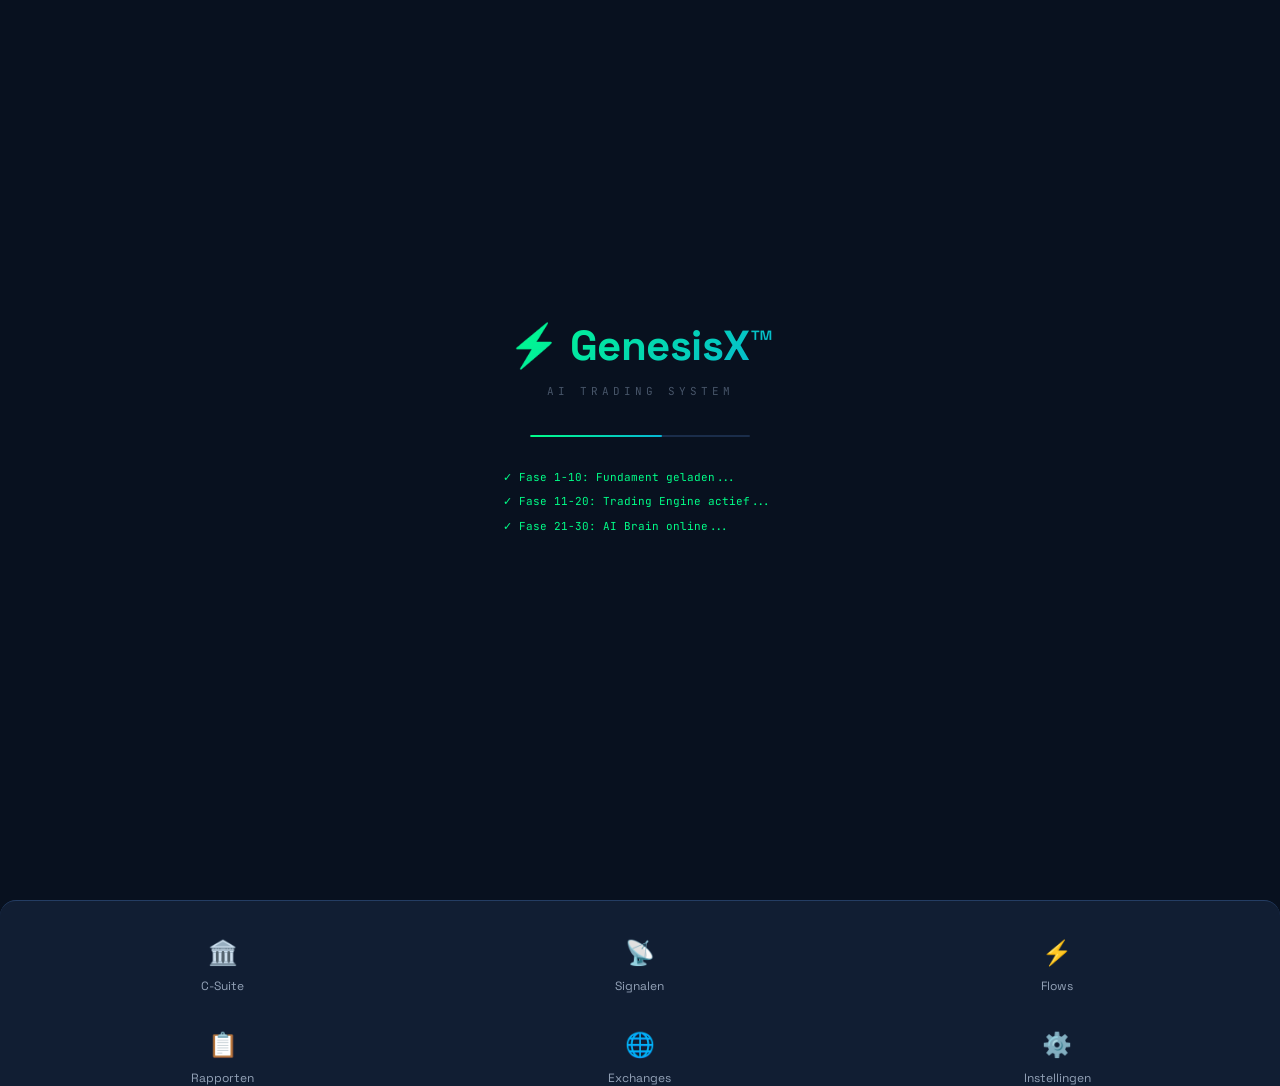
<file: index.html>
<!DOCTYPE html>
<html lang="nl">
<head>
<meta charset="UTF-8">
<meta name="viewport" content="width=device-width,initial-scale=1,maximum-scale=1,user-scalable=no">
<meta name="theme-color" content="#08111f">
<meta name="apple-mobile-web-app-capable" content="yes">
<meta name="apple-mobile-web-app-status-bar-style" content="black-translucent">
<meta name="description" content="GenesisX™ AI Trading System — 38 fases, 20 bots, volledig geautomatiseerd">
<title>GenesisX™ — AI Trading v2</title>
<link rel="manifest" href="manifest.json">
<link rel="icon" href="icon-192.png">
<link rel="apple-touch-icon" href="icon-192.png">
<link rel="preconnect" href="https://fonts.googleapis.com">
<link rel="preconnect" href="https://fonts.gstatic.com" crossorigin>
<link href="https://fonts.googleapis.com/css2?family=Space+Grotesk:wght@300;400;500;600;700&family=JetBrains+Mono:wght@400;500;700&display=swap" rel="stylesheet">
<style>
:root{
  --bg:#08111f;--bg2:#0d1829;--bg3:#111e33;--bg4:#162036;
  --card:#0d1829;--card2:#111e33;--card3:#162036;
  --border:#1a2d4a;--border2:#243d63;--border3:#2d4f82;
  --green:#00ff88;--green2:#00cc6a;--green3:rgba(0,255,136,.12);
  --blue:#3b82f6;--blue2:#2563eb;--blue3:rgba(59,130,246,.12);
  --purple:#8b5cf6;--purple2:#7c3aed;--purple3:rgba(139,92,246,.12);
  --cyan:#06b6d4;--cyan3:rgba(6,182,212,.12);
  --amber:#f59e0b;--amber3:rgba(245,158,11,.12);
  --red:#ef4444;--red3:rgba(239,68,68,.12);
  --text:#e2e8f0;--text2:#94a3b8;--text3:#475569;
  --font:'Space Grotesk',sans-serif;--mono:'JetBrains Mono',monospace;
  --hdr:56px;--side:220px;--bnav:62px;--r:12px;--r2:8px;
  --shadow:0 4px 24px rgba(0,0,0,.4);
}
*{margin:0;padding:0;box-sizing:border-box;-webkit-tap-highlight-color:transparent}
html,body{height:100%;background:var(--bg);color:var(--text);font-family:var(--font);font-size:14px;line-height:1.5;overflow-x:hidden}
a{color:inherit;text-decoration:none}
button{cursor:pointer;border:none;outline:none;font-family:var(--font)}
input,textarea,select{font-family:var(--font);outline:none}
::-webkit-scrollbar{width:4px;height:4px}
::-webkit-scrollbar-track{background:var(--bg2)}
::-webkit-scrollbar-thumb{background:var(--border2);border-radius:2px}

/* ── TOAST ─────────────────────────────────────────────────────────────── */
#toasts{position:fixed;top:68px;right:12px;z-index:9999;display:flex;flex-direction:column;gap:8px;pointer-events:none}
.toast{display:flex;align-items:center;gap:10px;background:var(--bg3);border:1px solid var(--border2);border-left:3px solid var(--green);border-radius:var(--r2);padding:10px 14px;font-size:13px;box-shadow:var(--shadow);pointer-events:all;animation:slideIn .25s ease;max-width:300px}
.toast.error{border-left-color:var(--red)}
.toast.warn{border-left-color:var(--amber)}
.toast.success{border-left-color:var(--green)}
@keyframes slideIn{from{transform:translateX(120%);opacity:0}to{transform:translateX(0);opacity:1}}
@keyframes fadeOut{to{transform:translateX(120%);opacity:0}}

/* ── MODAL ─────────────────────────────────────────────────────────────── */
#modal-overlay{display:none;position:fixed;inset:0;background:rgba(0,0,0,.75);z-index:8000;align-items:center;justify-content:center;padding:16px}
#modal-overlay.open{display:flex}
#modal-box{background:var(--bg3);border:1px solid var(--border2);border-radius:var(--r);width:100%;max-width:560px;max-height:85vh;overflow:hidden;display:flex;flex-direction:column;box-shadow:var(--shadow)}
#modal-hdr{display:flex;align-items:center;justify-content:space-between;padding:16px 20px;border-bottom:1px solid var(--border)}
#modal-title{font-size:16px;font-weight:600}
#modal-close{background:var(--bg2);color:var(--text2);border:1px solid var(--border);border-radius:6px;padding:4px 10px;font-size:18px;line-height:1;transition:.2s}
#modal-close:hover{background:var(--red3);color:var(--red)}
#modal-body{padding:20px;overflow-y:auto;flex:1}

/* ── MORE DRAWER ───────────────────────────────────────────────────────── */
#more-overlay{display:none;position:fixed;inset:0;background:rgba(0,0,0,.6);z-index:7000}
#more-overlay.open{display:block}
#more-drawer{position:fixed;bottom:0;left:0;right:0;background:var(--bg3);border-top:1px solid var(--border2);border-radius:16px 16px 0 0;z-index:7001;padding:12px 0 24px;transform:translateY(100%);transition:transform .3s ease}
#more-drawer.open{transform:translateY(0)}
.more-grid{display:grid;grid-template-columns:repeat(3,1fr);gap:4px;padding:8px 16px}
.more-item{display:flex;flex-direction:column;align-items:center;gap:6px;padding:14px 8px;border-radius:var(--r2);cursor:pointer;transition:.2s;font-size:12px;color:var(--text2)}
.more-item:hover,.more-item.active{background:var(--green3);color:var(--green)}
.more-item span:first-child{font-size:24px}

/* ── HEADER ────────────────────────────────────────────────────────────── */
#app-header{position:fixed;top:0;left:0;right:0;height:var(--hdr);background:rgba(8,17,31,.95);backdrop-filter:blur(12px);border-bottom:1px solid var(--border);z-index:500;display:flex;align-items:center;padding:0 16px;gap:12px}
.hdr-logo{font-size:18px;font-weight:700;background:linear-gradient(135deg,var(--green),var(--cyan));-webkit-background-clip:text;-webkit-text-fill-color:transparent;letter-spacing:-.5px;white-space:nowrap}
.hdr-logo sup{font-size:9px;-webkit-text-fill-color:var(--green2);vertical-align:super}
.hdr-live{display:flex;align-items:center;gap:5px;font-size:11px;color:var(--green);font-family:var(--mono)}
.live-dot{width:6px;height:6px;background:var(--green);border-radius:50%;animation:pulse 2s infinite}
@keyframes pulse{0%,100%{opacity:1;transform:scale(1)}50%{opacity:.5;transform:scale(.8)}}
.hdr-spacer{flex:1}
#hdr-xp{display:flex;align-items:center;gap:6px;font-size:11px;color:var(--text2);font-family:var(--mono)}
#hdr-level{background:linear-gradient(135deg,var(--green),var(--cyan));color:#000;font-size:10px;font-weight:700;padding:2px 7px;border-radius:20px}
.hdr-btn{background:var(--bg3);border:1px solid var(--border);color:var(--text2);border-radius:var(--r2);padding:6px 10px;font-size:13px;transition:.2s;white-space:nowrap}
.hdr-btn:hover{border-color:var(--green);color:var(--green)}
#refresh-btn{background:none;border:none;color:var(--text3);font-size:16px;padding:4px;transition:.2s;cursor:pointer}
#refresh-btn:hover{color:var(--green);transform:rotate(180deg)}
#refresh-btn.spinning{animation:spin .7s linear infinite}
@keyframes spin{to{transform:rotate(360deg)}}

/* ── LAYOUT ────────────────────────────────────────────────────────────── */
#app-layout{display:flex;margin-top:var(--hdr);min-height:calc(100vh - var(--hdr))}
#sidebar{display:none;width:var(--side);background:var(--bg2);border-right:1px solid var(--border);position:fixed;top:var(--hdr);left:0;height:calc(100vh - var(--hdr));overflow-y:auto;padding:12px 8px;flex-direction:column;gap:2px;z-index:400}
.sb-section{font-size:10px;font-weight:600;color:var(--text3);text-transform:uppercase;letter-spacing:.8px;padding:12px 10px 4px}
.sb-item{display:flex;align-items:center;gap:10px;padding:9px 12px;border-radius:var(--r2);cursor:pointer;color:var(--text2);font-size:13px;transition:.2s;white-space:nowrap}
.sb-item:hover{background:var(--bg3);color:var(--text)}
.sb-item.active{background:var(--green3);color:var(--green);font-weight:500}
.sb-item .sb-icon{font-size:16px;width:20px;text-align:center;flex-shrink:0}
.sb-badge{margin-left:auto;background:var(--green);color:#000;font-size:9px;font-weight:700;padding:1px 5px;border-radius:10px;font-family:var(--mono)}
#main-content{flex:1;padding:16px;padding-bottom:calc(var(--bnav) + 16px);min-width:0}
.page{display:none}
.page.active{display:block}

/* ── BOTTOM NAV ────────────────────────────────────────────────────────── */
#bnav{position:fixed;bottom:0;left:0;right:0;height:var(--bnav);background:rgba(13,24,41,.97);backdrop-filter:blur(12px);border-top:1px solid var(--border);z-index:500;display:flex;align-items:center;justify-content:space-around;padding:0 4px}
.bn-item{display:flex;flex-direction:column;align-items:center;gap:3px;padding:6px 12px;cursor:pointer;color:var(--text3);font-size:10px;transition:.2s;border-radius:var(--r2);flex:1;min-width:0}
.bn-item:hover,.bn-item.active{color:var(--green)}
.bn-item .bn-icon{font-size:20px;line-height:1}
.bn-item.active .bn-icon{filter:drop-shadow(0 0 6px var(--green))}

/* ── RESPONSIVE ────────────────────────────────────────────────────────── */
@media(min-width:768px){
  #sidebar{display:flex}
  #bnav{display:none}
  #main-content{margin-left:var(--side);padding-bottom:16px}
}

/* ── CARDS ─────────────────────────────────────────────────────────────── */
.card{background:var(--card);border:1px solid var(--border);border-radius:var(--r);padding:16px}
.card-hdr{display:flex;align-items:center;justify-content:space-between;margin-bottom:14px}
.card-title{font-size:13px;font-weight:600;color:var(--text2);text-transform:uppercase;letter-spacing:.5px}
.card-action{font-size:11px;color:var(--blue);cursor:pointer;padding:4px 8px;border-radius:6px;transition:.2s}
.card-action:hover{background:var(--blue3)}

/* ── STATS GRID ────────────────────────────────────────────────────────── */
.stats-grid{display:grid;grid-template-columns:repeat(2,1fr);gap:10px;margin-bottom:14px}
@media(min-width:480px){.stats-grid{grid-template-columns:repeat(4,1fr)}}
.stat-card{background:var(--card);border:1px solid var(--border);border-radius:var(--r);padding:14px}
.stat-label{font-size:10px;color:var(--text3);text-transform:uppercase;letter-spacing:.5px;margin-bottom:6px}
.stat-value{font-size:20px;font-weight:700;font-family:var(--mono);margin-bottom:4px}
.stat-change{font-size:11px;font-family:var(--mono)}
.pos{color:var(--green)}.neg{color:var(--red)}.neu{color:var(--text2)}

/* ── XP CARD ───────────────────────────────────────────────────────────── */
.xp-card{background:linear-gradient(135deg,var(--bg3),var(--bg2));border:1px solid var(--border2);border-radius:var(--r);padding:14px;margin-bottom:14px;display:flex;align-items:center;gap:14px}
.xp-badge{width:48px;height:48px;border-radius:50%;display:flex;align-items:center;justify-content:center;font-size:20px;flex-shrink:0;border:2px solid var(--green)}
.xp-info{flex:1;min-width:0}
.xp-top{display:flex;justify-content:space-between;font-size:11px;margin-bottom:6px}
.xp-name{font-weight:600;color:var(--green)}
.xp-pts{color:var(--text2);font-family:var(--mono)}
.xp-bar{height:6px;background:var(--bg);border-radius:3px;overflow:hidden}
.xp-fill{height:100%;background:linear-gradient(90deg,var(--green),var(--cyan));border-radius:3px;transition:width .5s ease}

/* ── PRICE GRID ────────────────────────────────────────────────────────── */
.price-grid{display:grid;grid-template-columns:repeat(2,1fr);gap:8px;margin-bottom:14px}
@media(min-width:480px){.price-grid{grid-template-columns:repeat(5,1fr)}}
.price-card{background:var(--card);border:1px solid var(--border);border-radius:var(--r2);padding:12px;cursor:pointer;transition:.2s}
.price-card:hover{border-color:var(--green);background:var(--green3)}
.price-sym{font-size:12px;font-weight:700;color:var(--text2)}
.price-val{font-size:15px;font-weight:700;font-family:var(--mono);margin:4px 0}
.price-chg{font-size:11px;font-family:var(--mono)}

/* ── GRID LAYOUTS ──────────────────────────────────────────────────────── */
.grid-2{display:grid;grid-template-columns:1fr;gap:12px}
@media(min-width:600px){.grid-2{grid-template-columns:repeat(2,1fr)}}
.grid-3{display:grid;grid-template-columns:1fr;gap:12px}
@media(min-width:600px){.grid-3{grid-template-columns:repeat(2,1fr)}}
@media(min-width:900px){.grid-3{grid-template-columns:repeat(3,1fr)}}

/* ── BOT CARDS ─────────────────────────────────────────────────────────── */
.bot-grid{display:grid;grid-template-columns:repeat(2,1fr);gap:10px}
@media(min-width:600px){.bot-grid{grid-template-columns:repeat(3,1fr)}}
@media(min-width:900px){.bot-grid{grid-template-columns:repeat(4,1fr)}}
.bot-card{background:var(--card);border:1px solid var(--border);border-radius:var(--r);padding:14px;cursor:pointer;transition:.2s;position:relative}
.bot-card:hover{border-color:var(--blue);transform:translateY(-1px);box-shadow:0 4px 16px rgba(59,130,246,.15)}
.bot-card.active-bot{border-color:var(--green)}
.bot-card.paused-bot{opacity:.6}
.bot-emoji{font-size:28px;margin-bottom:8px}
.bot-name{font-size:13px;font-weight:700;margin-bottom:2px}
.bot-strat{font-size:10px;color:var(--text3);margin-bottom:8px;line-height:1.3}
.bot-stats{display:flex;justify-content:space-between;font-size:10px;font-family:var(--mono);margin-bottom:10px}
.bot-capital{color:var(--text2)}
.bot-pnl{color:var(--green)}
.bot-risk{position:absolute;top:10px;right:10px;font-size:9px;padding:2px 6px;border-radius:10px;font-weight:600}
.risk-low{background:var(--green3);color:var(--green)}
.risk-med{background:var(--amber3);color:var(--amber)}
.risk-high{background:var(--red3);color:var(--red)}
.risk-ext{background:var(--purple3);color:var(--purple)}
.bot-actions{display:flex;gap:6px}
.bot-btn{flex:1;background:var(--bg3);border:1px solid var(--border);color:var(--text2);border-radius:6px;padding:5px 4px;font-size:10px;transition:.2s;text-align:center}
.bot-btn:hover{border-color:var(--green);color:var(--green)}
.bot-status{font-size:9px;padding:2px 7px;border-radius:10px;margin-bottom:6px;display:inline-block}
.status-active{background:var(--green3);color:var(--green)}
.status-paper{background:var(--blue3);color:var(--blue)}
.status-paused{background:var(--amber3);color:var(--amber)}

/* ── CSUITE ────────────────────────────────────────────────────────────── */
.csuite-tabs{display:flex;gap:6px;flex-wrap:wrap;margin-bottom:14px;border-bottom:1px solid var(--border);padding-bottom:12px}
.csuite-tab{display:flex;flex-direction:column;align-items:center;gap:2px;padding:8px 12px;border-radius:var(--r2);font-size:11px;font-weight:600;cursor:pointer;border:1px solid var(--border);color:var(--text2);background:var(--bg3);transition:.2s;min-width:64px}
.csuite-tab .ct-emoji{font-size:20px;line-height:1}
.csuite-tab .ct-role{font-size:10px;font-weight:700;letter-spacing:.3px}
.csuite-tab .ct-status{font-size:9px;padding:1px 5px;border-radius:8px;background:var(--bg2);color:var(--text3);margin-top:1px;font-family:var(--mono)}
.csuite-tab.active{background:var(--purple3);border-color:var(--purple);color:var(--purple)}
.ct-status.analyzing{background:var(--amber3);color:var(--amber)}
.ct-status.waiting{background:var(--red3);color:var(--red);animation:pulse 1.2s infinite}
.csuite-panel{display:none}.csuite-panel.active{display:flex;flex-direction:column;gap:10px}
.csuite-role-hdr{display:flex;align-items:center;gap:12px;padding:12px 14px;background:var(--bg2);border:1px solid var(--border2);border-radius:var(--r)}
.csuite-role-icon{font-size:28px;flex-shrink:0}
.csuite-role-info{flex:1;min-width:0}
.csuite-role-title{font-size:14px;font-weight:700}
.csuite-status-badge{display:inline-flex;align-items:center;gap:4px;font-size:10px;font-weight:700;padding:2px 8px;border-radius:10px;background:var(--green3);color:var(--green);border:1px solid var(--green);font-family:var(--mono);margin-top:4px}
.csuite-status-badge.analyzing{background:var(--amber3);color:var(--amber);border-color:var(--amber)}
.csuite-status-badge.waiting{background:var(--red3);color:var(--red);border-color:var(--red);animation:pulse 1.2s infinite}
.csuite-actions{display:flex;gap:6px;flex-wrap:wrap}
.csuite-act-btn{background:var(--bg3);border:1px solid var(--border2);color:var(--text2);border-radius:6px;padding:5px 12px;font-size:11px;font-weight:600;cursor:pointer;transition:.2s}
.csuite-act-btn:hover{border-color:var(--purple);color:var(--purple);background:var(--purple3)}
.csuite-msgs{height:320px;overflow-y:auto;display:flex;flex-direction:column;gap:8px;padding:4px 0}
.csuite-msg{display:flex;gap:8px;animation:fadeUp .2s ease}
.csuite-msg.user{flex-direction:row-reverse}
.csuite-msg-bubble{background:var(--bg3);border:1px solid var(--border);border-radius:10px;padding:9px 13px;max-width:88%;font-size:12px;line-height:1.6;word-break:break-word}
.csuite-msg.user .csuite-msg-bubble{background:var(--blue3);border-color:var(--blue)}
.csuite-msg.ai .csuite-msg-bubble{background:var(--bg3);border-color:var(--border2)}
.csuite-msg.confirmed .csuite-msg-bubble{background:var(--green3);border-color:var(--green)}
.csuite-msg.rejected .csuite-msg-bubble{background:var(--red3);border-color:var(--red)}
.csuite-msg-av{width:28px;height:28px;border-radius:50%;display:flex;align-items:center;justify-content:center;font-size:13px;flex-shrink:0;margin-top:2px;border:1px solid var(--border)}
.csuite-approval-box{background:var(--amber3);border:2px solid var(--amber);border-radius:var(--r);padding:12px;margin-top:4px}
.csuite-approval-title{font-size:12px;font-weight:700;color:var(--amber);margin-bottom:8px}
.csuite-approval-detail{font-size:11px;color:var(--text2);margin-bottom:4px;line-height:1.5}
.csuite-approval-detail code{background:var(--bg2);padding:1px 5px;border-radius:4px;font-family:var(--mono);font-size:10px;color:var(--cyan)}
.csuite-approval-btns{display:flex;gap:8px;margin-top:10px}
.cs-approve-btn{flex:1;background:var(--green);color:#000;font-weight:700;font-size:12px;padding:9px;border-radius:6px;border:none;cursor:pointer;transition:.2s}
.cs-approve-btn:hover{background:var(--green2)}
.cs-reject-btn{flex:1;background:transparent;color:var(--red);font-weight:700;font-size:12px;padding:9px;border-radius:6px;border:1px solid var(--red);cursor:pointer;transition:.2s}
.cs-reject-btn:hover{background:var(--red);color:#fff}
.csuite-input-row{display:flex;gap:8px;margin-top:4px}
.csuite-input{flex:1;background:var(--bg3);border:1px solid var(--border2);color:var(--text);border-radius:var(--r2);padding:8px 12px;font-size:12px;font-family:var(--font)}
.csuite-input:focus{border-color:var(--purple);outline:none}
.csuite-send{background:linear-gradient(135deg,var(--purple),var(--blue));color:#fff;border-radius:var(--r2);padding:0 16px;font-size:14px;font-weight:700;cursor:pointer;border:none;transition:.2s}
.csuite-send:hover{opacity:.85}.csuite-send:disabled{opacity:.4;cursor:not-allowed}
.cs-clear-btn{background:var(--bg3);border:1px solid var(--border);color:var(--text3);border-radius:6px;padding:6px 10px;font-size:11px;cursor:pointer;transition:.2s;white-space:nowrap}
.cs-clear-btn:hover{border-color:var(--red);color:var(--red)}

/* ── SIGNALS ───────────────────────────────────────────────────────────── */
.signal-row{display:flex;align-items:center;gap:12px;padding:12px;background:var(--card);border:1px solid var(--border);border-radius:var(--r2);margin-bottom:8px;cursor:pointer;transition:.2s}
.signal-row:hover{border-color:var(--green)}
.signal-asset{font-weight:700;font-size:14px;width:44px;flex-shrink:0}
.signal-badge{font-size:10px;font-weight:700;padding:3px 8px;border-radius:10px;flex-shrink:0}
.sig-buy{background:var(--green3);color:var(--green)}
.sig-sell{background:var(--red3);color:var(--red)}
.sig-hold{background:var(--amber3);color:var(--amber)}
.signal-info{flex:1;min-width:0}
.signal-reason{font-size:11px;color:var(--text2);white-space:nowrap;overflow:hidden;text-overflow:ellipsis}
.signal-conf{font-size:11px;color:var(--text3);font-family:var(--mono)}
.signal-exec{background:var(--green);color:#000;font-size:11px;font-weight:700;padding:5px 12px;border-radius:6px;transition:.2s;flex-shrink:0}
.signal-exec:hover{background:var(--green2)}

/* ── CAIO CHAT ─────────────────────────────────────────────────────────── */
#pg-caio{display:none;flex-direction:column;height:calc(100vh - var(--hdr) - var(--bnav) - 32px)}
#pg-caio.active{display:flex}
@media(min-width:768px){#pg-caio,#pg-caio.active{height:calc(100vh - var(--hdr) - 32px)}}
.caio-header{background:linear-gradient(135deg,var(--purple3),var(--blue3));border:1px solid var(--purple);border-radius:var(--r);padding:14px;margin-bottom:12px;display:flex;align-items:center;gap:12px;flex-shrink:0}
.caio-avatar{width:40px;height:40px;background:linear-gradient(135deg,var(--purple),var(--blue));border-radius:50%;display:flex;align-items:center;justify-content:center;font-size:20px;flex-shrink:0}
.caio-title{font-weight:700;font-size:15px}
.caio-sub{font-size:11px;color:var(--text3)}
#caio-msgs{flex:1;overflow-y:auto;display:flex;flex-direction:column;gap:10px;padding:4px 0;min-height:0}
.msg{display:flex;gap:10px;animation:fadeUp .2s ease}
@keyframes fadeUp{from{opacity:0;transform:translateY(8px)}to{opacity:1;transform:translateY(0)}}
.msg-avatar{width:30px;height:30px;border-radius:50%;display:flex;align-items:center;justify-content:center;font-size:14px;flex-shrink:0;margin-top:2px}
.msg.user .msg-avatar{background:var(--blue3);border:1px solid var(--blue);order:2}
.msg.user{flex-direction:row-reverse}
.msg-bubble{background:var(--card2);border:1px solid var(--border);border-radius:12px;padding:10px 14px;max-width:85%;font-size:13px;line-height:1.6}
.msg.user .msg-bubble{background:var(--blue3);border-color:var(--blue)}
.msg.ai .msg-bubble{background:var(--purple3);border-color:var(--purple)}
.msg-actions{display:flex;flex-wrap:wrap;gap:6px;margin-top:8px}
.msg-action-btn{background:var(--green);color:#000;font-size:11px;font-weight:600;padding:4px 10px;border-radius:6px;cursor:pointer;transition:.2s}
.msg-action-btn:hover{background:var(--green2)}
.msg-sug{background:var(--bg3);border:1px solid var(--border2);color:var(--text2);font-size:11px;padding:4px 10px;border-radius:6px;cursor:pointer;transition:.2s}
.msg-sug:hover{border-color:var(--purple);color:var(--purple)}
.caio-suggestions{display:flex;flex-wrap:wrap;gap:6px;padding:8px 0;flex-shrink:0}
.sug-chip{background:var(--bg3);border:1px solid var(--border);color:var(--text2);font-size:11px;padding:5px 12px;border-radius:20px;cursor:pointer;transition:.2s}
.sug-chip:hover{border-color:var(--purple);color:var(--purple);background:var(--purple3)}
.caio-input-row{display:flex;gap:8px;padding-top:8px;flex-shrink:0}
#caio-input{flex:1;background:var(--bg3);border:1px solid var(--border2);color:var(--text);border-radius:var(--r2);padding:10px 14px;font-size:13px;resize:none;height:44px;transition:.2s}
#caio-input:focus{border-color:var(--purple)}
#caio-send{background:linear-gradient(135deg,var(--purple),var(--blue));color:#fff;border-radius:var(--r2);padding:0 18px;font-size:15px;transition:.2s;font-weight:600}
#caio-send:hover{opacity:.85}
#caio-send:disabled{opacity:.4;cursor:not-allowed}

/* ── FLOWS ─────────────────────────────────────────────────────────────── */
.flow-row{display:flex;align-items:center;gap:12px;padding:12px 14px;background:var(--card);border:1px solid var(--border);border-radius:var(--r2);margin-bottom:6px;transition:.2s}
.flow-row:hover{border-color:var(--border2)}
.flow-icon{font-size:18px;flex-shrink:0;width:28px;text-align:center}
.flow-info{flex:1;min-width:0}
.flow-name{font-size:13px;font-weight:500}
.flow-desc{font-size:10px;color:var(--text3)}
.flow-status{font-size:10px;padding:2px 8px;border-radius:10px;flex-shrink:0}
.flow-on{background:var(--green3);color:var(--green)}
.flow-off{background:var(--bg3);color:var(--text3);border:1px solid var(--border)}
.toggle{position:relative;width:36px;height:20px;flex-shrink:0}
.toggle input{opacity:0;width:0;height:0}
.toggle-slider{position:absolute;cursor:pointer;inset:0;background:var(--bg3);border:1px solid var(--border2);border-radius:20px;transition:.2s}
.toggle-slider:before{content:'';position:absolute;width:14px;height:14px;left:2px;top:2px;background:var(--text3);border-radius:50%;transition:.2s}
.toggle input:checked+.toggle-slider{background:var(--green3);border-color:var(--green)}
.toggle input:checked+.toggle-slider:before{transform:translateX(16px);background:var(--green)}

/* ── REPORTS ───────────────────────────────────────────────────────────── */
.report-card{background:var(--card);border:1px solid var(--border);border-radius:var(--r);padding:16px;display:flex;align-items:center;gap:14px;margin-bottom:10px;transition:.2s}
.report-card:hover{border-color:var(--border2)}
.report-icon{font-size:32px;flex-shrink:0}
.report-info{flex:1}
.report-name{font-size:14px;font-weight:600;margin-bottom:2px}
.report-desc{font-size:11px;color:var(--text3)}
.report-btns{display:flex;gap:8px;flex-shrink:0}
.report-btn{padding:7px 14px;border-radius:var(--r2);font-size:12px;font-weight:600;transition:.2s}
.btn-generate{background:var(--blue3);color:var(--blue);border:1px solid var(--blue)}
.btn-generate:hover{background:var(--blue);color:#fff}
.btn-dl{background:var(--green3);color:var(--green);border:1px solid var(--green)}
.btn-dl:hover{background:var(--green);color:#000}

/* ── EXCHANGES ─────────────────────────────────────────────────────────── */
.exc-card{background:var(--card);border:1px solid var(--border);border-radius:var(--r);padding:14px;transition:.2s}
.exc-card:hover{border-color:var(--border2)}
.exc-top{display:flex;align-items:center;gap:10px;margin-bottom:12px}
.exc-flag{font-size:24px}
.exc-name{font-size:14px;font-weight:700}
.exc-type{font-size:10px;color:var(--text3);margin-top:1px}
.exc-status{margin-left:auto;font-size:10px;padding:3px 8px;border-radius:10px}
.exc-on{background:var(--green3);color:var(--green)}
.exc-off{background:var(--amber3);color:var(--amber)}
.exc-pending{background:var(--bg3);color:var(--text3);border:1px solid var(--border)}
.exc-bar{height:4px;background:var(--bg);border-radius:2px;margin-bottom:6px;overflow:hidden}
.exc-fill{height:100%;background:linear-gradient(90deg,var(--cyan),var(--blue));border-radius:2px}
.exc-amounts{display:flex;justify-content:space-between;font-size:10px;font-family:var(--mono);color:var(--text3)}

/* ── SETTINGS ──────────────────────────────────────────────────────────── */
.setting-group{margin-bottom:20px}
.setting-label{font-size:11px;color:var(--text3);text-transform:uppercase;letter-spacing:.6px;margin-bottom:10px;display:flex;align-items:center;gap:6px}
.setting-row{display:flex;align-items:center;justify-content:space-between;padding:12px 14px;background:var(--card);border:1px solid var(--border);border-radius:var(--r2);margin-bottom:6px}
.setting-name{font-size:13px;font-weight:500}
.setting-sub{font-size:10px;color:var(--text3);margin-top:2px}
.setting-val{font-size:13px;font-family:var(--mono);color:var(--green)}
.setting-input{background:var(--bg3);border:1px solid var(--border2);color:var(--text);border-radius:6px;padding:5px 10px;font-size:12px;font-family:var(--mono);width:120px;text-align:right}

/* ── ALERTS LIST ───────────────────────────────────────────────────────── */
.alert-row{display:flex;align-items:flex-start;gap:10px;padding:10px;background:var(--card);border-radius:var(--r2);margin-bottom:6px;border-left:3px solid var(--border)}
.alert-row.alert-ok{border-left-color:var(--green)}
.alert-row.alert-warn{border-left-color:var(--amber)}
.alert-row.alert-err{border-left-color:var(--red)}
.alert-icon{font-size:14px;flex-shrink:0;margin-top:1px}
.alert-text{font-size:12px;flex:1}
.alert-time{font-size:10px;color:var(--text3);font-family:var(--mono);flex-shrink:0}

/* ── TABLE ─────────────────────────────────────────────────────────────── */
.tbl{width:100%;border-collapse:collapse;font-size:12px}
.tbl th{text-align:left;padding:8px 10px;color:var(--text3);font-size:10px;text-transform:uppercase;letter-spacing:.5px;border-bottom:1px solid var(--border);font-weight:500}
.tbl td{padding:10px 10px;border-bottom:1px solid var(--border);vertical-align:middle}
.tbl tr:hover td{background:var(--bg3)}
.tbl-wrap{overflow-x:auto}

/* ── MISC ──────────────────────────────────────────────────────────────── */
.section-title{font-size:11px;font-weight:600;color:var(--text3);text-transform:uppercase;letter-spacing:.6px;margin:0 0 10px;display:flex;align-items:center;gap:6px}
.section-title::after{content:'';flex:1;height:1px;background:var(--border)}
.empty-state{text-align:center;padding:40px;color:var(--text3);font-size:13px}
.empty-state .es-icon{font-size:40px;margin-bottom:10px;opacity:.4}
.btn{padding:8px 18px;border-radius:var(--r2);font-size:13px;font-weight:600;transition:.2s;cursor:pointer;border:none}
.btn-primary{background:linear-gradient(135deg,var(--green),var(--cyan));color:#000}
.btn-primary:hover{opacity:.85;transform:translateY(-1px)}
.btn-ghost{background:var(--bg3);border:1px solid var(--border2);color:var(--text2)}
.btn-ghost:hover{border-color:var(--green);color:var(--green)}
.btn-danger{background:var(--red3);border:1px solid var(--red);color:var(--red)}
.btn-danger:hover{background:var(--red);color:#fff}
.loading{opacity:.5;pointer-events:none}
.skeleton{background:linear-gradient(90deg,var(--bg2) 25%,var(--bg3) 50%,var(--bg2) 75%);background-size:200% 100%;animation:shimmer 1.5s infinite;border-radius:6px}
@keyframes shimmer{0%{background-position:200% 0}100%{background-position:-200% 0}}
@keyframes tickerScroll{0%{transform:translateX(0)}100%{transform:translateX(-50%)}}
.separator{height:1px;background:var(--border);margin:16px 0}
.tag{display:inline-block;font-size:10px;padding:2px 7px;border-radius:10px;font-weight:500}
.tag-green{background:var(--green3);color:var(--green)}
.tag-blue{background:var(--blue3);color:var(--blue)}
.tag-purple{background:var(--purple3);color:var(--purple)}
.tag-amber{background:var(--amber3);color:var(--amber)}
.tag-red{background:var(--red3);color:var(--red)}
canvas{display:block;width:100%;border-radius:var(--r2)}
.mb8{margin-bottom:8px}.mb12{margin-bottom:12px}.mb16{margin-bottom:16px}
.flex{display:flex}.items-center{align-items:center}.gap8{gap:8px}.gap12{gap:12px}
.fw7{font-weight:700}.fs11{font-size:11px}.fs13{font-size:13px}
.mono{font-family:var(--mono)}
.page-title{font-size:18px;font-weight:700;margin-bottom:16px;display:flex;align-items:center;gap:8px}

/* ── SPLASH ─────────────────────────────────────────────────────────────── */
#splash{position:fixed;inset:0;background:var(--bg);z-index:10000;display:flex;flex-direction:column;align-items:center;justify-content:center;transition:opacity .5s ease,transform .5s ease}
#splash.out{opacity:0;transform:scale(1.03);pointer-events:none}
#splash.gone{display:none}
.sp-logo{font-size:42px;font-weight:700;background:linear-gradient(135deg,var(--green),var(--cyan));-webkit-background-clip:text;-webkit-text-fill-color:transparent;letter-spacing:-.5px;margin-bottom:6px}
.sp-sub{font-size:11px;color:var(--text3);letter-spacing:4px;text-transform:uppercase;margin-bottom:36px;font-family:var(--mono)}
.sp-bar-wrap{width:220px;height:2px;background:var(--border);border-radius:2px;overflow:hidden;margin-bottom:28px}
.sp-prog{height:100%;width:0;background:linear-gradient(90deg,var(--green),var(--cyan));border-radius:2px;transition:width .5s ease}
.sp-steps{font-family:var(--mono);font-size:11px;text-align:left;line-height:2.2}
.sp-step{color:var(--text3);opacity:0;transform:translateX(-8px);transition:opacity .3s ease,transform .3s ease,color .3s}
.sp-step.show{opacity:1;transform:translateX(0);color:var(--green)}
</style>
</head>
<body>

<!-- ── SPLASH ─────────────────────────────────────────────────────────────── -->
<div id="splash">
  <div class="sp-logo">⚡ GenesisX™</div>
  <div class="sp-sub">AI Trading System</div>
  <div class="sp-bar-wrap"><div class="sp-prog" id="sp-prog"></div></div>
  <div class="sp-steps">
    <div class="sp-step" id="sp-s1">✓ Fase 1-10: Fundament geladen...</div>
    <div class="sp-step" id="sp-s2">✓ Fase 11-20: Trading Engine actief...</div>
    <div class="sp-step" id="sp-s3">✓ Fase 21-30: AI Brain online...</div>
    <div class="sp-step" id="sp-s4">✓ Fase 31-38: CAIO &amp; Platform gereed...</div>
    <div class="sp-step" id="sp-s5">✓ GenesisX™ operationeel 🚀</div>
  </div>
</div>

<!-- ── TOASTS ─────────────────────────────────────────────────────────────── -->
<div id="toasts"></div>

<!-- ── MODAL ──────────────────────────────────────────────────────────────── -->
<div id="modal-overlay" onclick="if(event.target===this)closeModal()">
  <div id="modal-box">
    <div id="modal-hdr">
      <div id="modal-title">Details</div>
      <button id="modal-close" onclick="closeModal()">✕</button>
    </div>
    <div id="modal-body"></div>
  </div>
</div>

<!-- ── MORE DRAWER ─────────────────────────────────────────────────────────── -->
<div id="more-overlay" onclick="closeMore()"></div>
<div id="more-drawer">
  <div class="more-grid">
    <div class="more-item" onclick="showTab('csuite');closeMore()"><span>🏛️</span><span>C-Suite</span></div>
    <div class="more-item" onclick="showTab('signals');closeMore()"><span>📡</span><span>Signalen</span></div>
    <div class="more-item" onclick="showTab('flows');closeMore()"><span>⚡</span><span>Flows</span></div>
    <div class="more-item" onclick="showTab('rapporten');closeMore()"><span>📋</span><span>Rapporten</span></div>
    <div class="more-item" onclick="showTab('exchanges');closeMore()"><span>🌐</span><span>Exchanges</span></div>
    <div class="more-item" onclick="showTab('instellingen');closeMore()"><span>⚙️</span><span>Instellingen</span></div>
  </div>
</div>

<!-- ── HEADER ──────────────────────────────────────────────────────────────── -->
<header id="app-header">
  <div class="hdr-logo">GenesisX<sup>™</sup></div>
  <div class="hdr-live"><div class="live-dot"></div><span id="live-time">LIVE</span></div>
  <div class="hdr-spacer"></div>
  <div id="hdr-xp"><div id="hdr-level">LV1</div><span id="hdr-xp-val">0 XP</span></div>
  <button id="refresh-btn" onclick="manualRefresh()" title="Vernieuwen">↻</button>
  <button class="hdr-btn" onclick="logout()">Uitloggen</button>
</header>

<!-- ── APP LAYOUT ─────────────────────────────────────────────────────────── -->
<div id="app-layout">

<!-- ── SIDEBAR ──────────────────────────────────────────────────────────── -->
<nav id="sidebar">
  <div class="sb-section">Hoofdmenu</div>
  <div class="sb-item active" data-tab="dashboard" onclick="showTab('dashboard',this)"><span class="sb-icon">📊</span>Dashboard</div>
  <div class="sb-item" data-tab="portfolio" onclick="showTab('portfolio',this)"><span class="sb-icon">💼</span>Portfolio</div>
  <div class="sb-item" data-tab="bots" onclick="showTab('bots',this)"><span class="sb-icon">🤖</span>Bots<span class="sb-badge" id="sb-bots-badge">20</span></div>
  <div class="sb-section">AI Systeem</div>
  <div class="sb-item" data-tab="csuite" onclick="showTab('csuite',this)"><span class="sb-icon">🏛️</span>C-Suite</div>
  <div class="sb-item" data-tab="signals" onclick="showTab('signals',this)"><span class="sb-icon">📡</span>Signalen</div>
  <div class="sb-item" data-tab="caio" onclick="showTab('caio',this)"><span class="sb-icon">🧠</span>CAIO</div>
  <div class="sb-section">Beheer</div>
  <div class="sb-item" data-tab="flows" onclick="showTab('flows',this)"><span class="sb-icon">⚡</span>Flows<span class="sb-badge" id="sb-flows-badge">38</span></div>
  <div class="sb-item" data-tab="rapporten" onclick="showTab('rapporten',this)"><span class="sb-icon">📋</span>Rapporten</div>
  <div class="sb-item" data-tab="exchanges" onclick="showTab('exchanges',this)"><span class="sb-icon">🌐</span>Exchanges</div>
  <div class="sb-item" data-tab="instellingen" onclick="showTab('instellingen',this)"><span class="sb-icon">⚙️</span>Instellingen</div>
  <div class="sb-item" data-tab="trades" onclick="showTab('trades',this)" id="sb-trades"><span class="sb-icon">📜</span>Trades<span class="sb-badge" id="sb-trades-badge">0</span></div>
</nav>

<!-- ── MAIN CONTENT ──────────────────────────────────────────────────────── -->
<main id="main-content">

<!-- ═══════════════════════════ DASHBOARD ═══════════════════════════════ -->
<div id="pg-dashboard" class="page active">

  <!-- Scrollende prijzen ticker -->
  <div style="overflow:hidden;background:var(--bg2);border:1px solid var(--border);border-radius:var(--r2);margin-bottom:12px;height:30px;display:flex;align-items:center">
    <div id="price-ticker" style="display:flex;gap:24px;animation:tickerScroll 25s linear infinite;white-space:nowrap;padding:0 12px;font-family:var(--mono);font-size:11px">
      <span style="color:var(--text3)">BTC <span class="pos">€84,250</span></span>
      <span style="color:var(--text3)">ETH <span class="pos">€1,820</span></span>
      <span style="color:var(--text3)">SOL <span class="pos">€128</span></span>
      <span style="color:var(--text3)">XRP <span class="pos">€2.14</span></span>
      <span style="color:var(--text3)">ADA <span class="neg">€0.68</span></span>
    </div>
  </div>

  <!-- Portfolio groot centraal -->
  <div style="text-align:center;padding:16px;background:linear-gradient(135deg,var(--bg2),var(--bg3));border:1px solid var(--border2);border-radius:var(--r);margin-bottom:12px">
    <div style="font-size:11px;color:var(--text3);text-transform:uppercase;letter-spacing:.8px;margin-bottom:4px">Totaal Portfolio</div>
    <div style="font-size:36px;font-weight:700;font-family:var(--mono);color:var(--green);margin-bottom:4px" id="d-portfolio">€3,150</div>
    <div style="display:flex;align-items:center;justify-content:center;gap:8px">
      <span class="pos mono fw7" id="d-pnl" style="font-size:16px">+€0.00</span>
      <span class="neu mono" id="d-pnl-pct" style="font-size:13px">0.00%</span>
      <span class="tag tag-blue" style="font-size:9px">PAPER</span>
    </div>
  </div>

  <div class="stats-grid mb12">
    <div class="stat-card"><div class="stat-label">Actieve Bots</div><div class="stat-value" id="d-bots">20</div><div class="stat-change neu">Van 20</div></div>
    <div class="stat-card"><div class="stat-label">Systeem</div><div class="stat-value pos" id="d-health">99.9%</div><div class="stat-change pos" id="d-uptime">GROEN</div></div>
    <div class="stat-card"><div class="stat-label">Flows Actief</div><div class="stat-value pos">19</div><div class="stat-change neu">Van 38</div></div>
    <div class="stat-card"><div class="stat-label">Exchanges</div><div class="stat-value">3</div><div class="stat-change neu">Verbonden</div></div>
  </div>

  <div class="xp-card mb12">
    <div class="xp-badge" id="xp-badge">🥉</div>
    <div class="xp-info">
      <div class="xp-top"><span class="xp-name" id="xp-level-name">BRONZE — Level 1</span><span class="xp-pts mono" id="xp-display">0 / 500 XP</span></div>
      <div class="xp-bar"><div class="xp-fill" id="xp-fill" style="width:0%"></div></div>
    </div>
    <div style="font-size:11px;color:var(--text3);flex-shrink:0">€1 PnL = 10 XP</div>
  </div>

  <!-- Prijskaarten -->
  <div class="price-grid mb12" id="price-grid">
    <div class="price-card skeleton" style="height:70px"></div>
    <div class="price-card skeleton" style="height:70px"></div>
    <div class="price-card skeleton" style="height:70px"></div>
    <div class="price-card skeleton" style="height:70px"></div>
    <div class="price-card skeleton" style="height:70px"></div>
  </div>

  <div class="grid-2 mb12">
    <div class="card">
      <div class="card-hdr"><div class="card-title">📈 Portfolio Waarde</div><div class="card-action" onclick="showTab('portfolio')">Details →</div></div>
      <canvas id="chart-portfolio" height="80"></canvas>
    </div>
    <div class="card">
      <div class="card-hdr"><div class="card-title">🤖 Bot Scores</div><div class="card-action" onclick="showTab('bots')">Alle bots →</div></div>
      <div id="dash-bot-scores"></div>
    </div>
  </div>

  <div class="grid-2">
    <div class="card">
      <div class="card-hdr"><div class="card-title">🚨 Recente Alerts</div><span id="alert-count" class="tag tag-green">0</span></div>
      <div id="dash-alerts"><div class="empty-state"><div class="es-icon">✅</div>Geen actieve alerts</div></div>
    </div>
    <div class="card">
      <div class="card-hdr"><div class="card-title">📡 Laatste Signalen</div><div class="card-action" onclick="showTab('signals')">Alle →</div></div>
      <div id="dash-signals"><div class="empty-state"><div class="es-icon">📡</div>Signalen laden...</div></div>
    </div>
  </div>
</div>

<!-- ═══════════════════════════ PORTFOLIO ════════════════════════════════ -->
<div id="pg-portfolio" class="page">
  <div class="page-title">💼 Portfolio</div>
  <div class="stats-grid mb16">
    <div class="stat-card"><div class="stat-label">Totaal Kapitaal</div><div class="stat-value" id="p-total">€3,150</div><div class="stat-change neu">Start kapitaal</div></div>
    <div class="stat-card"><div class="stat-label">Totaal PnL</div><div class="stat-value pos" id="p-pnl">€0.00</div><div class="stat-change neu">0.00%</div></div>
    <div class="stat-card"><div class="stat-label">Gedeployeerd</div><div class="stat-value" id="p-deployed">€0</div><div class="stat-change neu" id="p-deployed-pct">0%</div></div>
    <div class="stat-card"><div class="stat-label">Beschikbaar</div><div class="stat-value pos" id="p-free">€3,150</div><div class="stat-change neu">100%</div></div>
  </div>

  <div class="grid-2 mb16">
    <div class="card">
      <div class="card-hdr"><div class="card-title">🌐 Exchange Verdeling</div></div>
      <canvas id="chart-allocation" height="120"></canvas>
    </div>
    <div class="card">
      <div class="card-hdr"><div class="card-title">💹 Per Exchange</div></div>
      <div id="p-exchange-list"></div>
    </div>
  </div>

  <div class="card mb16">
    <div class="card-hdr"><div class="card-title">📋 Open Posities</div><button class="btn btn-primary" style="font-size:12px;padding:6px 14px" onclick="openTradeModal()">+ Nieuwe Trade</button></div>
    <div class="tbl-wrap">
      <table class="tbl" id="p-positions-tbl">
        <thead><tr><th>Asset</th><th>Exchange</th><th>Inleg</th><th>Prijs</th><th>PnL</th><th>SL/TP</th><th>Actie</th></tr></thead>
        <tbody id="p-positions-body"><tr><td colspan="7" style="text-align:center;color:var(--text3);padding:20px">Geen open posities — PAPER TRADING</td></tr></tbody>
      </table>
    </div>
  </div>

  <div class="card">
    <div class="card-hdr"><div class="card-title">📜 Trade Geschiedenis</div></div>
    <div class="tbl-wrap">
      <table class="tbl">
        <thead><tr><th>Datum</th><th>Asset</th><th>Actie</th><th>Bedrag</th><th>Prijs</th><th>PnL</th><th>Status</th></tr></thead>
        <tbody id="p-history-body"><tr><td colspan="7" style="text-align:center;color:var(--text3);padding:20px">Nog geen trades uitgevoerd</td></tr></tbody>
      </table>
    </div>
  </div>
</div>

<!-- ═══════════════════════════ BOTS ═════════════════════════════════════ -->
<div id="pg-bots" class="page">
  <div class="page-title">🤖 Bot Leger</div>
  <div class="flex gap8 mb16" style="flex-wrap:wrap">
    <button class="btn btn-ghost" id="filter-all" onclick="filterBots('all')">Alle (20)</button>
    <button class="btn btn-ghost" id="filter-active" onclick="filterBots('active')">Actief</button>
    <button class="btn btn-ghost" id="filter-paused" onclick="filterBots('paused')">Gepauzeerd</button>
    <div style="flex:1"></div>
    <div class="stats-grid" style="margin:0;grid-template-columns:repeat(3,1fr);gap:8px;max-width:300px">
      <div class="stat-card" style="padding:10px"><div class="stat-label" style="font-size:9px">Totaal PnL</div><div class="stat-value pos" style="font-size:14px">€0.00</div></div>
      <div class="stat-card" style="padding:10px"><div class="stat-label" style="font-size:9px">Win Rate</div><div class="stat-value" style="font-size:14px">0%</div></div>
      <div class="stat-card" style="padding:10px"><div class="stat-label" style="font-size:9px">Actief</div><div class="stat-value pos" style="font-size:14px">20</div></div>
    </div>
  </div>
  <div class="bot-grid" id="bots-grid"></div>
</div>

<!-- ═══════════════════════════ C-SUITE ══════════════════════════════════ -->
<div id="pg-csuite" class="page">
  <div class="page-title">🏛️ C-Suite AI Raad</div>
  <div class="csuite-tabs" id="csuite-tabs"></div>
  <div id="csuite-panels"></div>
</div>

<!-- ═══════════════════════════ SIGNALEN ═════════════════════════════════ -->
<div id="pg-signals" class="page">
  <div class="page-title">📡 Signalen</div>
  <div class="grid-2 mb16">
    <div class="card">
      <div class="card-hdr"><div class="card-title">🧠 AI Brain Analyse</div><button class="btn btn-ghost" style="font-size:11px;padding:5px 12px" onclick="loadSignals()">Vernieuwen</button></div>
      <div id="signals-brain"></div>
    </div>
    <div class="card">
      <div class="card-hdr"><div class="card-title">🌡️ Sentiment</div></div>
      <div id="signals-sentiment">
        <div style="text-align:center;padding:20px">
          <div style="font-size:40px;margin-bottom:8px" id="sent-emoji">⚪</div>
          <div style="font-size:24px;font-weight:700;font-family:var(--mono);margin-bottom:4px" id="sent-score">50</div>
          <div style="font-size:13px;color:var(--text2)" id="sent-label">Neutraal</div>
          <div style="height:8px;background:linear-gradient(90deg,var(--red),var(--amber),var(--green));border-radius:4px;margin:12px 0;position:relative">
            <div id="sent-marker" style="position:absolute;top:-2px;width:12px;height:12px;background:#fff;border-radius:50%;border:2px solid var(--bg);transition:.5s;transform:translateX(-50%);left:50%"></div>
          </div>
          <div style="display:flex;justify-content:space-between;font-size:10px;color:var(--text3)"><span>Angst</span><span>Neutraal</span><span>Hebzucht</span></div>
        </div>
      </div>
    </div>
  </div>

  <div class="card mb16">
    <div class="card-hdr"><div class="card-title">💹 Arbitrage Kansen</div><button class="btn btn-ghost" style="font-size:11px;padding:5px 12px" onclick="loadArbitrage()">Scannen</button></div>
    <div id="signals-arbitrage"><div class="empty-state"><div class="es-icon">🔍</div>Kansen scannen...</div></div>
  </div>

  <div class="card">
    <div class="card-hdr"><div class="card-title">📜 Signaal Geschiedenis</div></div>
    <div id="signals-history"><div class="empty-state"><div class="es-icon">📡</div>Geen signalen geladen</div></div>
  </div>
</div>

<!-- ═══════════════════════════ CAIO ══════════════════════════════════════ -->
<div id="pg-caio" class="page">
  <div class="caio-header">
    <div class="caio-avatar">🤖</div>
    <div>
      <div class="caio-title">CAIO — Chief AI Officer</div>
      <div class="caio-sub">Powered by Claude Opus 4.6 · Geheugen actief</div>
    </div>
    <button class="btn btn-ghost" style="margin-left:auto;font-size:11px;padding:5px 12px" onclick="clearCaioHistory()">Wissen</button>
  </div>
  <div id="caio-msgs"></div>
  <div class="caio-suggestions" id="caio-sugs"></div>
  <div class="caio-input-row">
    <textarea id="caio-input" placeholder="Vraag CAIO iets over GenesisX..." onkeydown="caioKey(event)" rows="1"></textarea>
    <button id="caio-send" onclick="caioSend()">➤</button>
  </div>
</div>

<!-- ═══════════════════════════ FLOWS ════════════════════════════════════ -->
<div id="pg-flows" class="page">
  <div class="page-title">⚡ n8n Flows</div>
  <div class="stats-grid mb16">
    <div class="stat-card"><div class="stat-label">Totaal Flows</div><div class="stat-value">38</div></div>
    <div class="stat-card"><div class="stat-label">Actief</div><div class="stat-value pos" id="flows-active-count">—</div></div>
    <div class="stat-card"><div class="stat-label">Inactief</div><div class="stat-value" id="flows-inactive-count">—</div></div>
    <div class="stat-card"><div class="stat-label">Laatste Run</div><div class="stat-value" style="font-size:14px" id="flows-last-run">—</div></div>
  </div>
  <div id="flows-list"></div>
</div>

<!-- ═══════════════════════════ RAPPORTEN ════════════════════════════════ -->
<div id="pg-rapporten" class="page">
  <div class="page-title">📋 Rapporten</div>
  <div id="reports-list"></div>
</div>

<!-- ═══════════════════════════ EXCHANGES ════════════════════════════════ -->
<div id="pg-exchanges" class="page">
  <div class="page-title">🌐 Exchanges</div>
  <div class="stats-grid mb16">
    <div class="stat-card"><div class="stat-label">Totaal Kapitaal</div><div class="stat-value">€3,150</div></div>
    <div class="stat-card"><div class="stat-label">Verbonden</div><div class="stat-value pos">3</div></div>
    <div class="stat-card"><div class="stat-label">Pending</div><div class="stat-value" style="color:var(--amber)">7</div></div>
    <div class="stat-card"><div class="stat-label">Exchanges</div><div class="stat-value">10</div></div>
  </div>
  <div class="grid-3" id="exchanges-grid"></div>
</div>

<!-- ═══════════════════════════ INSTELLINGEN ══════════════════════════════ -->
<div id="pg-instellingen" class="page">
  <div class="page-title">⚙️ Instellingen</div>
  <div id="settings-content"></div>
</div>


<!-- ── TRADE HISTORY PAGE ────────────────────────────────────────────────── -->
<div id="pg-trades" class="page">
  <div class="page-title">📜 Trade History</div>
  <div style="display:flex;gap:12px;margin-bottom:16px;flex-wrap:wrap;align-items:center">
    <div style="flex:1;min-width:200px">
      <div style="font-size:11px;color:var(--text3);margin-bottom:4px">TOTAAL TRADES</div>
      <div style="font-size:28px;font-weight:700;color:var(--green);font-family:var(--mono)" id="trades-count">0</div>
    </div>
    <div style="flex:1;min-width:200px">
      <div style="font-size:11px;color:var(--text3);margin-bottom:4px">TOTAAL P&L</div>
      <div style="font-size:28px;font-weight:700;font-family:var(--mono)" id="trades-pnl">€0,00</div>
    </div>
    <div style="flex:1;min-width:200px">
      <div style="font-size:11px;color:var(--text3);margin-bottom:4px">WIN RATE</div>
      <div style="font-size:28px;font-weight:700;color:var(--accent);font-family:var(--mono)" id="trades-winrate">0%</div>
    </div>
    <button onclick="loadTrades()" style="background:var(--accent);color:#000;border:none;padding:8px 16px;border-radius:6px;cursor:pointer;font-weight:600">🔄 Vernieuwen</button>
  </div>

  <!-- Bot Leaderboard -->
  <div class="card" style="margin-bottom:16px">
    <div class="card-hdr"><div class="card-title">🏆 Bot Leaderboard</div></div>
    <div id="bot-leaderboard" style="padding:12px">
      <div style="color:var(--text3);text-align:center;padding:20px">Laden...</div>
    </div>
  </div>

  <!-- Trade tabel -->
  <div class="card">
    <div class="card-hdr">
      <div class="card-title">📋 Uitgevoerde Trades (Paper Trading)</div>
      <div style="font-size:11px;color:var(--text3)">Bron: VPS /opt/genesisX/trades.json</div>
    </div>
    <div style="overflow-x:auto">
      <table id="trades-table" style="width:100%;border-collapse:collapse;font-size:13px">
        <thead>
          <tr style="border-bottom:1px solid var(--border)">
            <th style="padding:8px;text-align:left;color:var(--text3);font-weight:500">Tijd</th>
            <th style="padding:8px;text-align:left;color:var(--text3);font-weight:500">Asset</th>
            <th style="padding:8px;text-align:left;color:var(--text3);font-weight:500">Actie</th>
            <th style="padding:8px;text-align:right;color:var(--text3);font-weight:500">Prijs</th>
            <th style="padding:8px;text-align:right;color:var(--text3);font-weight:500">Bedrag</th>
            <th style="padding:8px;text-align:right;color:var(--text3);font-weight:500">Confidence</th>
            <th style="padding:8px;text-align:right;color:var(--text3);font-weight:500">P&L</th>
            <th style="padding:8px;text-align:left;color:var(--text3);font-weight:500">Reden</th>
          </tr>
        </thead>
        <tbody id="trades-tbody">
          <tr><td colspan="8" style="text-align:center;padding:20px;color:var(--text3)">Laden...</td></tr>
        </tbody>
      </table>
    </div>
  </div>
</div>

</main>
</div><!-- end app-layout -->

<!-- ── BOTTOM NAV ──────────────────────────────────────────────────────────── -->
<nav id="bnav">
  <div class="bn-item active" id="bn-dashboard" onclick="showTab('dashboard',null,'bn-dashboard')">
    <div class="bn-icon">📊</div><div>Dashboard</div>
  </div>
  <div class="bn-item" id="bn-portfolio" onclick="showTab('portfolio',null,'bn-portfolio')">
    <div class="bn-icon">💼</div><div>Portfolio</div>
  </div>
  <div class="bn-item" id="bn-bots" onclick="showTab('bots',null,'bn-bots')">
    <div class="bn-icon">🤖</div><div>Bots</div>
  </div>
  <div class="bn-item" id="bn-caio" onclick="showTab('caio',null,'bn-caio')">
    <div class="bn-icon">🧠</div><div>CAIO</div>
  </div>
  <div class="bn-item" id="bn-meer" onclick="showMore()">
    <div class="bn-icon">☰</div><div>Meer</div>
  </div>
</nav>

<script>
'use strict';
// ─── CONFIG ──────────────────────────────────────────────────────────────────
const TUNNEL      = 'https://observation-entities-were-dos.trycloudflare.com';
const API_URL     = TUNNEL + '/webhook/genesisxapi';
const ACTIONS_URL = TUNNEL + '/webhook/genesisxactions';
const CAIO_URL    = TUNNEL + '/webhook/genesisxcaio';
const REPORTS_URL = TUNNEL + '/webhook/genesisxreports';
const HUB_URL     = TUNNEL + '/webhook/genesisxhub';
const TRADES_URL  = TUNNEL + '/trades-api';
const HDR = {'Content-Type':'application/json'};
const SESSION_KEY = 'gx_session';
const INACTIVITY_MS = 30 * 60 * 1000;

// ─── DATA ─────────────────────────────────────────────────────────────────────
const BOTS = [
  {id:'15.1', name:'ScalpX',   emoji:'⚡', strategy:'Snelle scalps 1m chart',   interval:'1m',  risk:'high',    capital:50,  color:'red'},
  {id:'15.2', name:'SwingX',   emoji:'🌊', strategy:'Meerdaagse swing trades',   interval:'4h',  risk:'medium',  capital:50,  color:'blue'},
  {id:'15.3', name:'SnipeX',   emoji:'🎯', strategy:'Perfecte instapmoment',     interval:'15m', risk:'medium',  capital:50,  color:'blue'},
  {id:'15.4', name:'RebalX',   emoji:'⚖️', strategy:'Portfolio rebalancering',   interval:'24h', risk:'low',     capital:50,  color:'green'},
  {id:'15.5', name:'ArbiX',    emoji:'🔄', strategy:'Cross-exchange arbitrage',  interval:'5m',  risk:'low',     capital:50,  color:'green'},
  {id:'15.6', name:'CashX',    emoji:'💵', strategy:'Cashflow optimalisatie',    interval:'1h',  risk:'low',     capital:50,  color:'green'},
  {id:'15.7', name:'ProtectX', emoji:'🛡️', strategy:'Verliesbescherming',        interval:'5m',  risk:'low',     capital:50,  color:'green'},
  {id:'15.8', name:'StakeX',   emoji:'🏆', strategy:'Staking rewards oogsten',   interval:'24h', risk:'low',     capital:50,  color:'green'},
  {id:'15.9', name:'DexX',     emoji:'🔗', strategy:'DEX/Uniswap trading',       interval:'15m', risk:'high',    capital:50,  color:'red'},
  {id:'15.10',name:'CexX',     emoji:'🏦', strategy:'CEX spot trading',          interval:'15m', risk:'medium',  capital:50,  color:'blue'},
  {id:'15.11',name:'ShadowX',  emoji:'👻', strategy:'Verborgen marktbewegingen', interval:'30m', risk:'high',    capital:50,  color:'red'},
  {id:'15.12',name:'EventX',   emoji:'📰', strategy:'Nieuws & events trader',    interval:'5m',  risk:'high',    capital:50,  color:'red'},
  {id:'15.13',name:'ScoutX',   emoji:'🔭', strategy:'Nieuwe kansen scouten',     interval:'1h',  risk:'medium',  capital:50,  color:'blue'},
  {id:'15.14',name:'TestX',    emoji:'🧪', strategy:'Strategie backtesting',     interval:'1h',  risk:'low',     capital:50,  color:'green'},
  {id:'15.15',name:'BurnerX',  emoji:'🔥', strategy:'High-freq micro trades',    interval:'15m', risk:'extreme', capital:25,  color:'purple'},
  {id:'15.16',name:'MirrorX',  emoji:'🪞', strategy:'Copy trading beste bots',   interval:'5m',  risk:'medium',  capital:50,  color:'blue'},
  {id:'15.17',name:'MultiX',   emoji:'🌍', strategy:'Multi-exchange mesh',       interval:'15m', risk:'medium',  capital:50,  color:'blue'},
  {id:'15.18',name:'LoopX',    emoji:'🔁', strategy:'Herhalende patronen',       interval:'1h',  risk:'medium',  capital:50,  color:'blue'},
  {id:'15.19',name:'DeltaX',   emoji:'📈', strategy:'Volatiliteitshandel',       interval:'30m', risk:'high',    capital:50,  color:'red'},
  {id:'15.20',name:'GuardX',   emoji:'🔒', strategy:'Systeem bewaker & monitor', interval:'1m',  risk:'none',    capital:0,   color:'green'},
];

const CSUITE_ROLES = [
  {role:'CEO',  emoji:'👑', name:'Rafik',    focus:'Strategie & Visie',          color:'green'},
  {role:'CFO',  emoji:'💰', name:'FinanceX', focus:'Kapitaal & Cashflow',        color:'amber'},
  {role:'CRO',  emoji:'🛡️', name:'RiskX',    focus:'Risico & Beveiliging',       color:'red'},
  {role:'CMO',  emoji:'📊', name:'MarketX',  focus:'Marktanalyse & Trends',      color:'blue'},
  {role:'CTO',  emoji:'⚙️', name:'TechX',    focus:'Technologie & Automatisering',color:'cyan'},
  {role:'CAIO', emoji:'🤖', name:'ClaudeX',  focus:'AI Strategie & Optimalisatie',color:'purple'},
];

const EXCHANGES = [
  {name:'Bitvavo',      flag:'🇳🇱', type:'CEX', capital:788,  status:'connected',  pct:25},
  {name:'Bybit EU',     flag:'🌍', type:'CEX', capital:630,  status:'connected',  pct:20},
  {name:'OKX',          flag:'🌐', type:'CEX', capital:473,  status:'connected',  pct:15},
  {name:'Kraken',       flag:'🦑', type:'CEX', capital:315,  status:'pending',    pct:10},
  {name:'MEXC',         flag:'🌐', type:'CEX', capital:315,  status:'pending',    pct:10},
  {name:'Coinbase',     flag:'🇺🇸', type:'CEX', capital:158,  status:'pending',    pct:5},
  {name:'KuCoin',       flag:'🐊', type:'CEX', capital:158,  status:'pending',    pct:5},
  {name:'Gate.io',      flag:'🚪', type:'CEX', capital:158,  status:'pending',    pct:5},
  {name:'DEX/Uniswap',  flag:'🦄', type:'DEX', capital:158,  status:'pending',    pct:5},
  {name:'Forex/eToro',  flag:'📈', type:'FX',  capital:157,  status:'pending',    pct:5},
];

const FLOWS_LIST = [
  {name:'Market Data v4',         desc:'Live marktdata aggregator',         icon:'📊', active:true,  n8nId:'genesisX-market-data-v4'},
  {name:'Telegram Control',       desc:'Telegram handelsbeheer',            icon:'📱', active:true,  n8nId:'736d630a-4d1a-48cf-a3c2-84c738cb5cd7'},
  {name:'AI Strategy v1',         desc:'AI strategie beslissingen',         icon:'🧠', active:true,  n8nId:'6f3ca6ef-203b-42f8-a81d-ba50c391ebf3'},
  {name:'CSuite Commander',       desc:'C-Suite coördinatie hub',           icon:'🏛️', active:false, n8nId:'1f8b24ba-2246-4332-b100-8114722dfbef'},
  {name:'Cashflow Engine',        desc:'75/25 winst reinvestering',         icon:'💵', active:false, n8nId:'340aa03d-8f1c-416e-9ebf-040e50b3ae6f'},
  {name:'Dashboard Final',        desc:'Dagelijks masterrapport',           icon:'📊', active:false, n8nId:'aa1ac14a-ba0c-47e8-9806-98c8ff88d42b'},
  {name:'Governance Monitor',     desc:'30min systeem governance check',    icon:'🔍', active:true,  n8nId:'2c12b9f4-dabe-466b-8e7d-caf524e0c513'},
  {name:'SubBot Army',            desc:'20 subbots coördinatie',            icon:'🤖', active:true,  n8nId:'09158a4e-e9d8-43e8-b9d1-310e0c4dcfd0'},
  {name:'Failsafe Security',      desc:'5min veiligheidscheck',             icon:'🔐', active:true,  n8nId:'1a037715-d91c-4021-92cd-02860b323f6e'},
  {name:'Exchange Mesh v1',       desc:'15 exchanges integratie',           icon:'🌐', active:false, n8nId:'685ebd45-21c4-4221-84ad-60ed9f240373'},
  {name:'AI Brain v1',            desc:'Claude AI marktanalyse (30min)',    icon:'🧠', active:true,  n8nId:'a2aa9814-b16e-4ccc-b920-f07a8e7ad5aa'},
  {name:'Trading Engine',         desc:'15min trading engine',              icon:'⚡', active:true,  n8nId:'f646b93d-3556-4550-b04e-18f5ac501c5b'},
  {name:'Learning Memory',        desc:'AI leergeheugen (6-uurlijks)',      icon:'💾', active:true,  n8nId:'cd3f45d2-e3e6-4a6a-b8b0-1b5055bcfd71'},
  {name:'Sentiment Analysis',     desc:'Nieuws sentiment analyse (30min)',  icon:'📰', active:true,  n8nId:'51bfcdd2-1e2b-4fcf-b473-9d6da9e04b0e'},
  {name:'StopLoss Manager',       desc:'Auto stop-loss beheer (5min)',      icon:'🛑', active:true,  n8nId:'eaaa7c22-6a3b-4cc9-a0ac-bef1d81c3648'},
  {name:'Backtesting Engine',     desc:'Strategie backtester',              icon:'⏮️', active:false, n8nId:'0ead4dd2-cffa-4e1f-934e-b695a91f4be4'},
  {name:'Portfolio Rebalancer',   desc:'Portfolio herbalancering',          icon:'⚖️', active:false, n8nId:'525dfae1-6aca-40c3-98b5-671356c11e71'},
  {name:'Email Reports',          desc:'Wekelijkse email rapporten',        icon:'📧', active:false, n8nId:'36d90c85-74ec-4815-b5f3-b6b1a1c16fff'},
  {name:'Arbitrage Engine',       desc:'2min arbitrage scanner',            icon:'🔄', active:false, n8nId:'110c5b25-ffe7-483f-b08f-52de996366ab'},
  {name:'CAIO v3',                desc:'Chief AI Officer chat',             icon:'🧠', active:true,  n8nId:'genesisx-caio-flow-v3'},
  {name:'AI Autonomie v1',        desc:'Bot persoonlijkheid optimalisatie', icon:'🦾', active:false, n8nId:'17285a12-fea1-4b7d-bc79-4dc126655475'},
  {name:'GenesisX API',           desc:'Externe API endpoints',             icon:'🔌', active:true,  n8nId:'NutDYcNMHLYO8vUO'},
  {name:'GenesisX Actions',       desc:'Actie uitvoering engine',           icon:'▶️', active:true,  n8nId:'genesisx-actions-flow-v1'},
  {name:'GenesisX Reports',       desc:'Rapport generator',                 icon:'📋', active:true,  n8nId:'genesisx-reports-flow-v1'},
  {name:'GenesisX DataHub',       desc:'Data centralisatie hub',            icon:'🗄️', active:true,  n8nId:'genesisx-datahub-flow-v1'},
  {name:'Visual Dashboard',       desc:'Visueel dashboard generator',       icon:'🎨', active:false, n8nId:'28234b6f-a0b0-48dd-b5e4-99f92502d161'},
  {name:'Alert Flow',             desc:'Kritieke alerts systeem',           icon:'🚨', active:true,  n8nId:'genesisX-alert-flow-v1'},
  {name:'GenesisX EmergencyStop', desc:'Noodstop systeem',                  icon:'🚨', active:true,  n8nId:'genesisX-emergency-stop-flow'},
  {name:'GenesisX PriceMonitor',  desc:'Prijsmonitor (5min)',               icon:'💹', active:true,  n8nId:'genesisX-price-monitor'},
  {name:'GenesisX DailyReport',   desc:'Dagelijks rapport',                 icon:'📅', active:true,  n8nId:'genesisX-daily-report-flow'},
  {name:'GenesisX TradeExecutor', desc:'Trade uitvoering',                  icon:'💱', active:true,  n8nId:'genesisxtrade'},
  {name:'CORE Decision Engine',   desc:'Centrale beslissingsengine',        icon:'🧮', active:true,  n8nId:'5VmEDFs5us5UcHwP'},
  {name:'CSuite AI Upgrade',      desc:'C-Suite AI v2 upgrade',             icon:'⬆️', active:false, n8nId:'c5699155-7809-4875-8a6e-0d4d393086bc'},
  {name:'AI CAIO v1',             desc:'CAIO v1 legacy',                    icon:'👑', active:false, n8nId:'daaa31a0-356b-495f-9a43-ef051a58ba71'},
  {name:'CAIO Fase33',            desc:'CAIO fase 33',                      icon:'🔮', active:false, n8nId:'a387c234-f22b-4498-9a87-a1e90007ee31'},
  {name:'CAIO v2',                desc:'CAIO v2',                           icon:'👑', active:false, n8nId:'0509d746-b2dc-4fcf-b0a9-716d325ec0b8'},
  {name:'Telegram Command Center',desc:'Telegram bot command handler',      icon:'📱', active:false, n8nId:'736d630a-4d1a-48cf-a3c2-84c738cb5cd7'},
  {name:'Visual Dashboard v1',    desc:'Visueel dashboard',                 icon:'🎨', active:false, n8nId:'28234b6f-a0b0-48dd-b5e4-99f92502d161'},
];

const REPORTS = [
  {type:'weekrapport',    name:'Week Rapport',          desc:'Volledig wekelijks overzicht van alle prestaties', icon:'📊', format:'HTML'},
  {type:'portfolio',      name:'Portfolio Snapshot',    desc:'Huidige portfolio status en posities',             icon:'💼', format:'HTML'},
  {type:'belasting',      name:'Belasting Rapport',     desc:'Jaarlijks crypto belastingrapport (NL)',           icon:'🏛️', format:'HTML'},
  {type:'trades',         name:'Trades Export',         desc:'Alle trades als CSV voor analyse',                 icon:'📈', format:'CSV'},
  {type:'performance',    name:'Performance Report',    desc:'Bot en systeem prestatie analyse',                 icon:'⚡', format:'HTML'},
];

// ─── STATE ────────────────────────────────────────────────────────────────────
const state = {
  tab: 'dashboard',
  xp: parseInt(localStorage.getItem('gx_xp') || '0'),
  caioHistory: [],
  liveInterval: null,
  inactivityTimer: null,
  lastActivity: Date.now(),
  botFilter: 'all',
  priceData: {BTC:0,ETH:0,SOL:0,XRP:0,ADA:0},
  apiData: null,
  csuite: null,
};

// ─── SESSION ──────────────────────────────────────────────────────────────────
function checkSession() {
  // Geen blocking redirect — app laadt altijd.
  // Als er geen/verlopen sessie is, maak automatisch een nieuwe aan.
  const s = localStorage.getItem(SESSION_KEY) || sessionStorage.getItem(SESSION_KEY);
  let valid = false;
  if (s) {
    try {
      const parsed = JSON.parse(s);
      valid = !(parsed.expires && Date.now() > parsed.expires);
    } catch(e) {
      valid = true; // basic token, keep
    }
  }
  if (!valid) {
    // Refresh sessie zonder redirect zodat app altijd laadt
    const token = JSON.stringify({user:'rafik', created:Date.now(), expires:Date.now() + INACTIVITY_MS * 4});
    sessionStorage.setItem(SESSION_KEY, token);
  }
  resetInactivity();
  document.addEventListener('click', resetInactivity);
  document.addEventListener('keydown', resetInactivity);
  return true;
}

function resetInactivity() {
  state.lastActivity = Date.now();
  clearTimeout(state.inactivityTimer);
  state.inactivityTimer = setTimeout(() => {
    toast('Sessie verlopen wegens inactiviteit', 'warn');
    setTimeout(logout, 2000);
  }, INACTIVITY_MS);
}

function logout() {
  localStorage.removeItem(SESSION_KEY);
  sessionStorage.removeItem(SESSION_KEY);
  window.location.href = 'login.html';
}

// ─── NAV ──────────────────────────────────────────────────────────────────────
function showTab(id, sbEl, bnId) {
  state.tab = id;
  document.querySelectorAll('.page').forEach(p => p.classList.remove('active'));
  document.querySelectorAll('.sb-item').forEach(s => s.classList.remove('active'));
  document.querySelectorAll('.bn-item').forEach(b => b.classList.remove('active'));
  const pg = document.getElementById('pg-' + id);
  if (pg) pg.classList.add('active');
  if (sbEl) { sbEl.classList.add('active'); }
  else {
    const found = document.querySelector('.sb-item[data-tab="' + id + '"]');
    if (found) found.classList.add('active');
  }
  if (bnId) {
    const bn = document.getElementById(bnId);
    if (bn) bn.classList.add('active');
  }
  // Trigger tab-specific load
  const tabLoaders = {
    dashboard: loadDashboard,
    portfolio: renderPortfolio,
    bots: renderBots,
    csuite: renderCSuiteShell,
    signals: loadSignals,
    caio: initCAIO,
    flows: () => { renderFlows(); syncFlowsFromN8n(); },
    rapporten: renderReports,
    exchanges: renderExchanges,
    instellingen: renderSettings,
    trades: loadTrades,
  };
  if (tabLoaders[id]) tabLoaders[id]();
}

function showMore() {
  document.getElementById('more-overlay').classList.add('open');
  document.getElementById('more-drawer').classList.add('open');
}
function closeMore() {
  document.getElementById('more-overlay').classList.remove('open');
  document.getElementById('more-drawer').classList.remove('open');
}

// ─── TOAST ────────────────────────────────────────────────────────────────────
function toast(msg, type = 'info') {
  const icons = {info:'ℹ️', success:'✅', warn:'⚠️', error:'❌'};
  const el = document.createElement('div');
  el.className = 'toast ' + type;
  el.innerHTML = '<span>' + (icons[type] || 'ℹ️') + '</span><span>' + msg + '</span>';
  document.getElementById('toasts').appendChild(el);
  setTimeout(() => {
    el.style.animation = 'fadeOut .3s ease forwards';
    setTimeout(() => el.remove(), 300);
  }, 3500);
}

// ─── MODAL ────────────────────────────────────────────────────────────────────
function showModal(title, html) {
  document.getElementById('modal-title').textContent = title;
  document.getElementById('modal-body').innerHTML = html;
  document.getElementById('modal-overlay').classList.add('open');
}
function closeModal() {
  document.getElementById('modal-overlay').classList.remove('open');
}

// ─── FETCH ────────────────────────────────────────────────────────────────────
async function apiFetch(url, body = null, method = null) {
  const controller = new AbortController();
  const timeoutMs = url.includes('genesisxcaio') || url.includes('genesisxhub') ? 60000 : 8000;
  const tid = setTimeout(() => controller.abort(), timeoutMs);
  try {
    const opts = {headers: HDR, signal: controller.signal};
    if (body || method) {
      opts.method = method || 'POST';
      if (body) opts.body = JSON.stringify(body);
    }
    const resp = await fetch(url, opts);
    clearTimeout(tid);
    if (!resp.ok) throw new Error('HTTP ' + resp.status + ' ' + resp.statusText);
    const text = await resp.text();
    return text.trim() ? JSON.parse(text) : {};
  } catch(e) {
    clearTimeout(tid);
    throw e;
  }
}

// ─── REFRESH BTN ──────────────────────────────────────────────────────────────
function manualRefresh() {
  const btn = document.getElementById('refresh-btn');
  btn.classList.add('spinning');
  liveRefresh().finally(() => setTimeout(() => btn.classList.remove('spinning'), 600));
}

// ─── LIVE DATA ────────────────────────────────────────────────────────────────
async function liveRefresh() {
  const now = new Date();
  document.getElementById('live-time').textContent = now.toLocaleTimeString('nl-NL', {hour:'2-digit',minute:'2-digit',second:'2-digit'});
  try {
    const data = await apiFetch(API_URL);
    state.apiData = data;
    updateDashFromData(data);
  } catch(e) {
    // Use fallback/static data
    updateDashFromData(null);
  }
}

function updateDashFromData(data) {
  // Normaliseer prijzen: API geeft change24h, fallback gebruikt change
  const rawPrices = data?.prices || {
    BTC: {price: 84250, change24h: 1.2},
    ETH: {price: 1820,  change24h: -0.5},
    SOL: {price: 128,   change24h: 2.8},
    XRP: {price: 2.14,  change24h: 0.9},
    ADA: {price: 0.68,  change24h: -1.1},
  };
  // Normaliseer: zorg dat zowel .change als .change24h beschikbaar zijn
  const prices = {};
  Object.entries(rawPrices).forEach(([sym, d]) => {
    const chg = d.change24h ?? d.change ?? 0;
    prices[sym] = {...d, change: chg, change24h: chg};
  });
  state.priceData = prices;
  renderPriceGrid(prices);
  // API geeft botScores array, bots array, of beiden
  renderDashBots(data?.botScores || data?.bots);
  renderDashSignals(data?.signals);
  updateDashStats(data);
  // Update exchange balances van live data
  if (data?.exchanges) updateExchangeBalances(data.exchanges);
  // Update portfolio stats van live data
  if (data?.portfolio) updatePortfolioStats(data.portfolio);
  // XP bijwerken op basis van echte PnL (alleen bij positieve data)
  const pnlVal = data?.pnl ?? data?.portfolio?.weekPnl ?? null;
  if (pnlVal !== null && typeof pnlVal === 'number' && pnlVal !== 0) addXP(pnlVal);
  // Sentiment bijwerken als signals-tab actief is
  if (data?.sentiment && state.tab === 'signals') renderSentiment(data.sentiment);
}

function updateDashStats(data) {
  const pnl = data?.pnl ?? data?.portfolio?.weekPnl ?? 0;
  const pnlPct = data?.pnlPct || data?.portfolio?.weekPnl || 0;
  const total = data?.portfolio?.total || data?.portfolio?.totalCapital || data?.totalCapital || 3150;
  // API geeft botScores array met {bot, score, status} of bots array
  const botsArr = data?.botScores || data?.bots || [];
  const activeBots = data?.activeBots
    || botsArr.filter(b => (b.status||'').toUpperCase() === 'ACTIVE' || (b.status||'').toUpperCase() === 'READY').length
    || 20;
  // API geeft flowStatus.uptime als string "99.9%", parse naar getal
  const rawUptime = data?.systemHealth || data?.flowStatus?.uptime || data?.uptime || '99.9';
  const health = parseFloat(String(rawUptime).replace('%', ''));

  const pnlEl = document.getElementById('d-pnl');
  if (pnlEl) { pnlEl.textContent = (pnl >= 0 ? '+' : '') + '€' + Math.abs(pnl).toFixed(2); pnlEl.className = 'stat-value ' + (pnl >= 0 ? 'pos' : 'neg'); }
  const pctEl = document.getElementById('d-pnl-pct');
  if (pctEl) { pctEl.textContent = (pnlPct >= 0 ? '+' : '') + pnlPct.toFixed(2) + '%'; pctEl.className = 'stat-change ' + (pnlPct >= 0 ? 'pos' : 'neg'); }
  const portEl = document.getElementById('d-portfolio');
  if (portEl) portEl.textContent = '€' + total.toLocaleString('nl-NL', {maximumFractionDigits:0});
  const botsEl = document.getElementById('d-bots');
  if (botsEl) botsEl.textContent = activeBots;
  const healthEl = document.getElementById('d-health');
  if (healthEl) { healthEl.textContent = health + '%'; healthEl.className = 'stat-value ' + (health >= 99 ? 'pos' : health >= 95 ? 'neu' : 'neg'); }
}

function updateExchangeBalances(liveExchanges) {
  if (!Array.isArray(liveExchanges)) return;
  liveExchanges.forEach(le => {
    const found = EXCHANGES.find(e => e.name.toLowerCase().includes((le.name||'').toLowerCase()) || (le.name||'').toLowerCase().includes(e.name.toLowerCase()));
    if (found && typeof le.balance === 'number') found.capital = le.balance;
    if (found && le.status) found.status = le.status;
  });
  // Herbereken totaal
  const total = EXCHANGES.reduce((s, e) => s + e.capital, 0);
  // Herrender als portfolio tab actief is
  if (state.tab === 'portfolio') renderPortfolio();
}

function updatePortfolioStats(portfolio) {
  const total = portfolio.total || portfolio.totalCapital || 3150;
  const pnl = portfolio.pnl || portfolio.totalPnL || 0;
  const deployed = portfolio.deployed || portfolio.inTrades || 0;
  const free = portfolio.free || portfolio.available || (total - deployed);
  const pnlPct = total > 0 ? ((pnl / total) * 100) : 0;
  const depPct = total > 0 ? Math.round((deployed / total) * 100) : 0;

  const set = (id, val) => { const el = document.getElementById(id); if (el) el.textContent = val; };
  set('p-total', '€' + total.toLocaleString('nl-NL', {maximumFractionDigits:0}));
  set('p-pnl', (pnl >= 0 ? '+' : '') + '€' + Math.abs(pnl).toFixed(2));
  set('p-deployed', '€' + deployed.toLocaleString('nl-NL', {maximumFractionDigits:0}));
  set('p-deployed-pct', depPct + '%');
  set('p-free', '€' + free.toLocaleString('nl-NL', {maximumFractionDigits:0}));
}

// ─── PRICE GRID ───────────────────────────────────────────────────────────────
function renderPriceGrid(prices) {
  const assets = ['BTC','ETH','SOL','XRP','ADA'];
  const labels = {BTC:'Bitcoin',ETH:'Ethereum',SOL:'Solana',XRP:'Ripple',ADA:'Cardano'};
  const grid = document.getElementById('price-grid');
  if (!grid) return;
  grid.innerHTML = assets.map(sym => {
    const p = prices[sym] || {price:0,change:0};
    const chg = p.change || 0;
    const cls = chg >= 0 ? 'pos' : 'neg';
    const fmt = p.price >= 1000 ? '€' + p.price.toLocaleString('nl-NL', {maximumFractionDigits:0}) :
                p.price >= 1 ? '€' + p.price.toFixed(2) : '€' + p.price.toFixed(4);
    return '<div class="price-card" onclick="showPriceModal(\'' + sym + '\')">' +
      '<div class="price-sym">' + sym + '</div>' +
      '<div class="price-val">' + fmt + '</div>' +
      '<div class="price-chg ' + cls + '">' + (chg >= 0 ? '+' : '') + chg.toFixed(2) + '%</div>' +
      '</div>';
  }).join('');
  // Update scrollende ticker met live prijzen
  const ticker = document.getElementById('price-ticker');
  if (ticker) {
    ticker.innerHTML = assets.map(sym => {
      const p = prices[sym] || {price:0,change:0};
      const chg = p.change || 0;
      const cls = chg >= 0 ? 'pos' : 'neg';
      const fmt = p.price >= 1000 ? '€' + p.price.toLocaleString('nl-NL', {maximumFractionDigits:0}) :
                  p.price >= 1 ? '€' + p.price.toFixed(2) : '€' + p.price.toFixed(4);
      return '<span style="color:var(--text3)">' + sym + ' <span class="' + cls + '">' + fmt + '</span> <span style="font-size:10px;color:' + (chg>=0?'var(--green)':'var(--red)') + '">' + (chg>=0?'+':'') + chg.toFixed(2) + '%</span></span>';
    }).join('') + '&nbsp;&nbsp;&nbsp;&nbsp;' + assets.map(sym => {
      const p = prices[sym] || {price:0,change:0};
      const chg = p.change || 0;
      const cls = chg >= 0 ? 'pos' : 'neg';
      const fmt = p.price >= 1000 ? '€' + p.price.toLocaleString('nl-NL', {maximumFractionDigits:0}) :
                  p.price >= 1 ? '€' + p.price.toFixed(2) : '€' + p.price.toFixed(4);
      return '<span style="color:var(--text3)">' + sym + ' <span class="' + cls + '">' + fmt + '</span> <span style="font-size:10px;color:' + (chg>=0?'var(--green)':'var(--red)') + '">' + (chg>=0?'+':'') + chg.toFixed(2) + '%</span></span>';
    }).join('');
  }
}

function showPriceModal(sym) {
  const p = state.priceData[sym] || {price:0,change:0};
  showModal(sym + ' Details', '<div style="text-align:center;padding:20px">' +
    '<div style="font-size:40px;margin-bottom:12px">' + {BTC:'₿',ETH:'Ξ',SOL:'◎',XRP:'✕',ADA:'₳'}[sym] + '</div>' +
    '<div style="font-size:32px;font-weight:700;font-family:var(--mono);margin-bottom:8px">€' + (p.price||0).toLocaleString('nl-NL') + '</div>' +
    '<div class="' + ((p.change24h||p.change||0) >= 0 ? 'pos' : 'neg') + '" style="font-size:18px;margin-bottom:16px">' + ((p.change24h||p.change||0) >= 0 ? '+' : '') + (p.change24h||p.change||0).toFixed(2) + '%</div>' +
    '<button class="btn btn-primary" onclick="closeModal()">Sluiten</button></div>');
}

// ─── DASHBOARD ────────────────────────────────────────────────────────────────
function loadDashboard() {
  // Defer chart draw one frame so canvas has layout dimensions
  requestAnimationFrame(() => drawPortfolioChart());
  renderDashBots();
}

function renderDashBots(botData) {
  const el = document.getElementById('dash-bot-scores');
  if (!el) return;
  const top5 = BOTS.slice(0, 5);
  el.innerHTML = top5.map(b => {
    // API geeft {bot: "naam", score, status, trend} of {name: "naam", score, status}
    const apiBot = Array.isArray(botData) ? botData.find(ab =>
      (ab.bot || ab.name || '').toLowerCase().includes(b.name.toLowerCase().split(' ')[0]) ||
      b.name.toLowerCase().includes((ab.bot || ab.name || '').toLowerCase().split(' ')[0])
    ) : null;
    // Gebruik echte score/winRate van API, anders behoud vorige of genereer stabiele waarde
    const score = apiBot?.score ?? apiBot?.winRate ?? (state.botScores?.[b.name] || Math.floor(Math.random() * 20 + 65));
    if (!state.botScores) state.botScores = {};
    state.botScores[b.name] = score;
    const pnl = apiBot?.pnl != null ? (apiBot.pnl >= 0 ? '+€' + apiBot.pnl.toFixed(2) : '-€' + Math.abs(apiBot.pnl).toFixed(2)) : null;
    const color = score >= 80 ? 'var(--green)' : score >= 60 ? 'var(--blue)' : 'var(--amber)';
    return '<div style="display:flex;align-items:center;gap:8px;margin-bottom:8px">' +
      '<span style="font-size:14px;width:24px;text-align:center">' + b.emoji + '</span>' +
      '<span style="font-size:12px;width:70px;color:var(--text2)">' + b.name + '</span>' +
      '<div style="flex:1;height:6px;background:var(--bg);border-radius:3px;overflow:hidden">' +
        '<div style="height:100%;width:' + score + '%;background:linear-gradient(90deg,var(--blue),' + color + ');border-radius:3px;transition:width .5s"></div></div>' +
      '<span style="font-size:11px;font-family:var(--mono);color:' + color + ';width:52px;text-align:right">' + (pnl || score) + '</span></div>';
  }).join('');
}

function renderDashSignals(signals) {
  const el = document.getElementById('dash-signals');
  if (!el) return;
  const items = signals || [
    {asset:'BTC',signal:'HOLD',confidence:55,reason:'Markt consolideert'},
    {asset:'ETH',signal:'BUY',confidence:68,reason:'Bullish divergentie'},
    {asset:'SOL',signal:'BUY',confidence:72,reason:'Uitbraak boven weerstand'},
  ];
  el.innerHTML = items.slice(0,3).map(s => {
    const cls = s.signal === 'BUY' ? 'sig-buy' : s.signal === 'SELL' ? 'sig-sell' : 'sig-hold';
    return '<div class="signal-row" style="margin-bottom:6px">' +
      '<div class="signal-asset">' + s.asset + '</div>' +
      '<div class="signal-badge ' + cls + '">' + s.signal + '</div>' +
      '<div class="signal-info"><div class="signal-reason">' + s.reason + '</div><div class="signal-conf">' + s.confidence + '% conf</div></div>' +
      '</div>';
  }).join('');
}

// ─── PORTFOLIO ────────────────────────────────────────────────────────────────
function renderPortfolio() {
  const total = EXCHANGES.reduce((s, e) => s + e.capital, 0) || 3150;

  // Exchange lijst met live balansen
  const el = document.getElementById('p-exchange-list');
  if (el) {
    el.innerHTML = EXCHANGES.map(e => {
      const pct = Math.round((e.capital / total) * 100);
      const dot = e.status === 'connected' ? '<span style="color:var(--green);font-size:9px">●</span>' : '<span style="color:var(--amber);font-size:9px">●</span>';
      return '<div style="display:flex;align-items:center;gap:8px;margin-bottom:8px">' +
        dot + '<span>' + e.flag + '</span>' +
        '<span style="font-size:12px;flex:1">' + e.name + '</span>' +
        '<span style="font-size:11px;font-family:var(--mono);color:var(--text2)">€' + e.capital.toLocaleString('nl-NL', {maximumFractionDigits:0}) + '</span>' +
        '<span style="font-size:10px;color:var(--text3);width:30px;text-align:right">' + pct + '%</span>' +
        '</div>';
    }).join('');
  }

  // Open posities van live API data
  const tbody = document.getElementById('p-positions-body');
  if (tbody) {
    const positions = state.apiData?.positions || state.apiData?.openPositions || [];
    if (positions.length === 0) {
      tbody.innerHTML = '<tr><td colspan="7" style="text-align:center;color:var(--text3);padding:20px">Geen open posities — PAPER TRADING</td></tr>';
    } else {
      tbody.innerHTML = positions.map(p => {
        const pnlCls = (p.pnl || 0) >= 0 ? 'pos' : 'neg';
        const pnlFmt = (p.pnl >= 0 ? '+' : '') + '€' + Math.abs(p.pnl || 0).toFixed(2);
        return '<tr>' +
          '<td><strong>' + (p.asset || p.symbol || '—') + '</strong></td>' +
          '<td>' + (p.exchange || '—') + '</td>' +
          '<td>€' + (p.amount || p.size || 0).toFixed(2) + '</td>' +
          '<td class="mono">€' + (p.price || p.entryPrice || 0).toLocaleString('nl-NL') + '</td>' +
          '<td class="' + pnlCls + ' mono">' + pnlFmt + '</td>' +
          '<td class="mono" style="font-size:10px;color:var(--text3)">' + (p.sl ? 'SL:€' + p.sl : '—') + ' ' + (p.tp ? 'TP:€' + p.tp : '') + '</td>' +
          '<td><button class="bot-btn" onclick="closePosition(\'' + (p.id || p.asset) + '\')">Sluiten</button></td>' +
          '</tr>';
      }).join('');
    }
  }

  // Trade geschiedenis
  const histEl = document.getElementById('p-history-body');
  if (histEl) {
    const history = state.apiData?.tradeHistory || state.apiData?.trades || [];
    if (history.length > 0) {
      histEl.innerHTML = history.slice(0, 20).map(t => {
        const pnlCls = (t.pnl || 0) >= 0 ? 'pos' : 'neg';
        return '<tr>' +
          '<td class="mono" style="font-size:11px">' + (t.date || t.timestamp || '—').toString().slice(0,10) + '</td>' +
          '<td><strong>' + (t.asset || t.symbol || '—') + '</strong></td>' +
          '<td><span class="signal-badge ' + (t.action==='BUY'?'sig-buy':'sig-sell') + '">' + (t.action||'—') + '</span></td>' +
          '<td class="mono">€' + (t.amount || 0).toFixed(2) + '</td>' +
          '<td class="mono">€' + (t.price || 0).toLocaleString('nl-NL') + '</td>' +
          '<td class="' + pnlCls + ' mono">' + ((t.pnl||0) >= 0 ? '+' : '') + '€' + Math.abs(t.pnl||0).toFixed(2) + '</td>' +
          '<td><span class="tag ' + (t.status==='CLOSED'?'tag-green':'tag-blue') + '">' + (t.status||'—') + '</span></td>' +
          '</tr>';
      }).join('');
    }
  }

  if (state.apiData?.portfolio) updatePortfolioStats(state.apiData.portfolio);
  requestAnimationFrame(() => drawAllocationChart());
}

// ─── CHARTS ───────────────────────────────────────────────────────────────────
function drawPortfolioChart() {
  const canvas = document.getElementById('chart-portfolio');
  if (!canvas) return;
  const ctx = canvas.getContext('2d');
  const W = canvas.offsetWidth || 300;
  const H = 80;
  canvas.width = W;
  canvas.height = H;
  const pts = [3150,3148,3152,3155,3149,3160,3158,3165,3162,3170,3168,3175];
  const min = Math.min(...pts) - 10;
  const max = Math.max(...pts) + 10;
  const xs = pts.map((_,i) => (i / (pts.length-1)) * W);
  const ys = pts.map(p => H - ((p - min) / (max - min)) * H);
  ctx.clearRect(0,0,W,H);
  const grad = ctx.createLinearGradient(0,0,0,H);
  grad.addColorStop(0,'rgba(0,255,136,.25)');
  grad.addColorStop(1,'rgba(0,255,136,0)');
  ctx.beginPath();
  ctx.moveTo(xs[0], ys[0]);
  for (let i=1;i<xs.length;i++) {
    const cpx = (xs[i-1]+xs[i])/2;
    ctx.bezierCurveTo(cpx,ys[i-1],cpx,ys[i],xs[i],ys[i]);
  }
  ctx.lineTo(W,H);ctx.lineTo(0,H);ctx.closePath();
  ctx.fillStyle = grad;ctx.fill();
  ctx.beginPath();
  ctx.moveTo(xs[0],ys[0]);
  for (let i=1;i<xs.length;i++) {
    const cpx = (xs[i-1]+xs[i])/2;
    ctx.bezierCurveTo(cpx,ys[i-1],cpx,ys[i],xs[i],ys[i]);
  }
  ctx.strokeStyle = '#00ff88';ctx.lineWidth = 2;ctx.stroke();
}

function drawAllocationChart() {
  const canvas = document.getElementById('chart-allocation');
  if (!canvas) return;
  const ctx = canvas.getContext('2d');
  const W = canvas.offsetWidth || 260;
  const H = 120;
  canvas.width = W;
  canvas.height = H;
  const cx = W/2, cy = H/2, r = Math.min(cx,cy) - 10;
  const colors = ['#00ff88','#3b82f6','#8b5cf6','#06b6d4','#f59e0b','#ef4444','#ec4899','#10b981','#f97316','#84cc16'];
  let angle = -Math.PI/2;
  ctx.clearRect(0,0,W,H);
  EXCHANGES.forEach((e,i) => {
    const slice = (e.capital / 3150) * 2 * Math.PI;
    ctx.beginPath();
    ctx.moveTo(cx,cy);
    ctx.arc(cx,cy,r,angle,angle+slice);
    ctx.closePath();
    ctx.fillStyle = colors[i % colors.length];
    ctx.fill();
    ctx.strokeStyle = '#08111f';
    ctx.lineWidth = 2;
    ctx.stroke();
    angle += slice;
  });
  ctx.beginPath();
  ctx.arc(cx,cy,r*0.55,0,Math.PI*2);
  ctx.fillStyle = '#0d1829';
  ctx.fill();
  ctx.fillStyle = '#e2e8f0';
  ctx.font = 'bold 13px Space Grotesk';
  ctx.textAlign = 'center';
  ctx.fillText('€3,150', cx, cy+4);
}

// ─── BOTS ─────────────────────────────────────────────────────────────────────
function renderBots() {
  const grid = document.getElementById('bots-grid');
  if (!grid) return;
  const filtered = state.botFilter === 'all' ? BOTS :
    state.botFilter === 'active' ? BOTS.filter(b => b.risk !== 'none') :
    BOTS.filter(b => b.risk === 'none');
  const riskMap = {low:'risk-low',medium:'risk-med',high:'risk-high',extreme:'risk-ext',none:'risk-low'};
  const riskLabel = {low:'LAAG',medium:'MEDIUM',high:'HOOG',extreme:'EXTREEM',none:'NONE'};
  grid.innerHTML = filtered.map(b => {
    return '<div class="bot-card active-bot" onclick="showBotDetail(' + "'" + b.name + "'" + ')">' +
      '<div class="bot-risk ' + riskMap[b.risk] + '">' + riskLabel[b.risk] + '</div>' +
      '<div class="bot-emoji">' + b.emoji + '</div>' +
      '<div class="bot-name">' + b.name + '</div>' +
      '<div class="bot-strat">' + b.strategy + '</div>' +
      '<div class="bot-stats"><span class="bot-capital">€' + b.capital + '</span><span class="bot-pnl">+€0.00</span></div>' +
      '<div class="bot-status status-paper">PAPER</div>' +
      '<div class="bot-actions">' +
        '<button class="bot-btn" onclick="event.stopPropagation();botAction(\'' + b.name + '\',\'pause\')">⏸ Pause</button>' +
        '<button class="bot-btn" onclick="event.stopPropagation();botAction(\'' + b.name + '\',\'promote\')">⬆ Live</button>' +
      '</div></div>';
  }).join('');
}

function filterBots(f) {
  state.botFilter = f;
  renderBots();
}

function showBotDetail(name) {
  const b = BOTS.find(x => x.name === name);
  if (!b) return;
  const riskColors = {low:'var(--green)',medium:'var(--amber)',high:'var(--red)',extreme:'var(--purple)',none:'var(--text3)'};
  showModal(b.emoji + ' ' + b.name, [
    '<div style="display:grid;grid-template-columns:1fr 1fr;gap:10px;margin-bottom:14px">',
      '<div class="stat-card" style="padding:10px"><div class="stat-label">Strategie</div><div style="font-size:12px;margin-top:4px;color:var(--text2)">' + b.strategy + '</div></div>',
      '<div class="stat-card" style="padding:10px"><div class="stat-label">Interval</div><div class="stat-value" style="font-size:18px">' + b.interval + '</div></div>',
      '<div class="stat-card" style="padding:10px"><div class="stat-label">Kapitaal</div><div class="stat-value" style="font-size:18px">€' + b.capital + '</div></div>',
      '<div class="stat-card" style="padding:10px"><div class="stat-label">Risico</div><div class="stat-value" style="font-size:16px;color:' + riskColors[b.risk] + '">' + b.risk.toUpperCase() + '</div></div>',
    '</div>',
    '<div style="display:flex;gap:8px;flex-wrap:wrap">',
      '<button class="btn btn-ghost" onclick="botAction(\'' + b.name + '\',\'pause\');closeModal()">⏸ Pauzeren</button>',
      '<button class="btn btn-ghost" onclick="botAction(\'' + b.name + '\',\'resume\');closeModal()">▶ Hervatten</button>',
      '<button class="btn btn-primary" onclick="botAction(\'' + b.name + '\',\'promote\');closeModal()">⬆ Live zetten</button>',
      '<button class="btn btn-danger" onclick="botAction(\'' + b.name + '\',\'stop\');closeModal()">⏹ Stoppen</button>',
    '</div>',
  ].join(''));
}

async function botAction(name, action) {
  toast(name + ' → ' + action + ' wordt uitgevoerd...', 'info');
  try {
    const res = await apiFetch(ACTIONS_URL, {action: 'bot_' + action, bot: name, timestamp: new Date().toISOString()});
    toast(name + ' succesvol: ' + action + (res?.status ? ' — ' + res.status : ''), 'success');
  } catch(e) {
    toast(name + ' fout: ' + (e?.name === 'AbortError' ? 'API reageert niet (timeout)' : e?.message || 'verbindingsfout'), 'error');
  }
}

// ─── C-SUITE ──────────────────────────────────────────────────────────────────
const CSUITE_CONFIG = {
  CFO: {
    emoji:'💰', name:'Chief Financial Officer', color:'var(--amber)',
    system:'Je bent de CFO van GenesisX trading systeem van Rafik Bourziz. Je expertise is kapitaalbeheer, risicospreiding, deployment strategie en financiële rapportage. Je analyseert altijd de live portfolio data. BELANGRIJK: Als je een actie wilt uitvoeren zoals kapitaal deployen of risico aanpassen, stel je dit voor als een concrete actie met een GOEDKEURING VERZOEK. Gebruik dit format: [ACTIE_VERZOEK: beschrijving | action: api_actie_naam | params: {}]. Wacht altijd op goedkeuring van Rafik voor je iets uitvoert.',
    quickActions:['Analyseer kapitaal allocatie','Geef deployment advies','Bereken risico/rendement','Genereer financieel rapport']
  },
  COO: {
    emoji:'⚙️', name:'Chief Operations Officer', color:'var(--cyan)',
    system:'Je bent de COO van GenesisX van Rafik. Je beheert alle 38 n8n flows en systeem operaties. Je monitort uptime, performance en procesoptimalisatie. BELANGRIJK: Als je een flow wilt aan/uitzetten of systeem actie wilt uitvoeren, gebruik je dit format voor goedkeuring: [ACTIE_VERZOEK: beschrijving | action: api_actie_naam | params: {}]. Wacht altijd op goedkeuring van Rafik.',
    quickActions:['Systeem status check','Optimaliseer flows','Uptime rapport','Identificeer bottlenecks']
  },
  CMO: {
    emoji:'📊', name:'Chief Market Officer', color:'var(--blue)',
    system:'Je bent de CMO van GenesisX van Rafik. Je expertise is marktanalyse, asset selectie, momentum trading en sentiment. Je analyseert BTC/ETH/SOL/ADA/XRP live. BELANGRIJK: Als je een trade wilt plaatsen of signaal wilt uitvoeren, gebruik je dit format: [ACTIE_VERZOEK: beschrijving | action: paper_trade | params: {"asset":"BTC","side":"buy","amount":100,"reason":"momentum"}]. Wacht altijd op goedkeuring van Rafik.',
    quickActions:['Volledige markt analyse','Top asset selectie','Momentum scan','Beste trade nu']
  },
  CTO: {
    emoji:'🔧', name:'Chief Technology Officer', color:'var(--green)',
    system:'Je bent de CTO van GenesisX van Rafik. Je beheert alle API integraties, exchange connectiviteit en technische infrastructuur. BELANGRIJK: Als je een technische actie wilt uitvoeren zoals exchange testen of API resetten, gebruik je: [ACTIE_VERZOEK: beschrijving | action: api_actie | params: {}]. Wacht altijd op goedkeuring.',
    quickActions:['API status alle exchanges','Exchange health check','Technisch rapport','Beveiligingsscan']
  },
  CHRO: {
    emoji:'🤖', name:'Chief Human Resources Officer', color:'var(--purple)',
    system:'Je bent de CHRO van GenesisX van Rafik. Je beheert de bot army van 20 trading bots. Je analyseert performance en beslist over promoties. BELANGRIJK: Als je een bot wilt pauzeren, hervatten of promoveren naar live, gebruik je: [ACTIE_VERZOEK: beschrijving | action: pause_bot | params: {"bot":"ScalpX","reden":"underperformance"}]. Wacht altijd op goedkeuring van Rafik.',
    quickActions:['Bot performance rapport','Wie is klaar voor live?','Pauzeer underperformers','Bot vergelijking']
  },
  CIO: {
    emoji:'🧠', name:'Chief Intelligence Officer', color:'var(--red)',
    system:'Je bent de CIO van GenesisX van Rafik. Je interpreteert alle AI signalen, Claude AI Brain analyses en voorspellingsmodellen. BELANGRIJK: Als je een AI actie wilt uitvoeren zoals confidence aanpassen of strategie wijzigen, gebruik je: [ACTIE_VERZOEK: beschrijving | action: api_actie | params: {}]. Wacht altijd op goedkeuring van Rafik.',
    quickActions:['AI Brain analyse','Voorspelling komende 24u','Sentiment diepteanalyse','Beste strategie nu']
  }
};

if (!state.csuiteStatus) state.csuiteStatus = {};
if (!state.activeRole) state.activeRole = 'CFO';
state.pendingApproval = null;

function csLoadHistory(role) {
  try { return JSON.parse(localStorage.getItem('csuite_' + role.toLowerCase() + '_history') || '[]'); } catch(e) { return []; }
}
function csSaveHistory(role, hist) {
  try { localStorage.setItem('csuite_' + role.toLowerCase() + '_history', JSON.stringify(hist.slice(-30))); } catch(e) {}
}

function csuiteSetStatus(role, status) {
  state.csuiteStatus[role] = status;
  const cls = status === 'ANALYSEERT' ? 'analyzing' : status === 'WACHT OP GOEDKEURING' ? 'waiting' : '';
  const dot = status === 'ACTIEF' ? '🟢' : status === 'ANALYSEERT' ? '🟡' : '🔴';
  const badge = document.getElementById('csuite-badge-' + role);
  if (badge) { badge.textContent = dot + ' ' + status; badge.className = 'csuite-status-badge ' + cls; }
  const tabStatus = document.getElementById('csuite-tab-status-' + role);
  if (tabStatus) { tabStatus.textContent = status === 'WACHT OP GOEDKEURING' ? 'WACHT...' : status; tabStatus.className = 'ct-status ' + cls; }
}

function renderCSuiteShell() {
  const tabsEl = document.getElementById('csuite-tabs');
  const panelsEl = document.getElementById('csuite-panels');
  if (!tabsEl || !panelsEl) return;
  const roles = Object.keys(CSUITE_CONFIG);

  tabsEl.innerHTML = roles.map(role => {
    const cfg = CSUITE_CONFIG[role];
    const active = role === state.activeRole ? ' active' : '';
    return '<button class="csuite-tab' + active + '" id="csuite-tab-' + role + '" onclick="switchCSuiteRole(\'' + role + '\')">' +
      '<span class="ct-emoji">' + cfg.emoji + '</span>' +
      '<span class="ct-role">' + role + '</span>' +
      '<span class="ct-status" id="csuite-tab-status-' + role + '">ACTIEF</span>' +
    '</button>';
  }).join('');

  panelsEl.innerHTML = roles.map(role => {
    const cfg = CSUITE_CONFIG[role];
    const active = role === state.activeRole ? ' active' : '';
    const qaButtons = cfg.quickActions.map((q, i) =>
      '<button class="csuite-act-btn" onclick="csuiteSendQuick(\'' + role + '\',' + i + ')">' + q + '</button>'
    ).join('');
    return '<div class="csuite-panel' + active + '" id="csuite-panel-' + role + '">' +
      '<div class="csuite-role-hdr">' +
        '<div class="csuite-role-icon">' + cfg.emoji + '</div>' +
        '<div class="csuite-role-info">' +
          '<div class="csuite-role-title" style="color:' + cfg.color + '">' + role + ' — ' + cfg.name + '</div>' +
          '<div id="csuite-badge-' + role + '" class="csuite-status-badge">🟢 ACTIEF</div>' +
        '</div>' +
        '<button class="cs-clear-btn" onclick="csuiteClear(\'' + role + '\')">🗑️ Reset</button>' +
      '</div>' +
      '<div class="csuite-actions">' + qaButtons + '</div>' +
      '<div class="csuite-msgs" id="csuite-msgs-' + role + '"></div>' +
      '<div class="csuite-input-row">' +
        '<input class="csuite-input" id="csuite-input-' + role + '" placeholder="Vraag de ' + role + ' iets..." onkeydown="csuiteKey(event,\'' + role + '\')">' +
        '<button class="csuite-send" id="csuite-send-' + role + '" onclick="csuiteSend(\'' + role + '\')">➤</button>' +
      '</div>' +
    '</div>';
  }).join('');

  // Load history per role from localStorage
  roles.forEach(role => {
    const hist = csLoadHistory(role);
    if (hist.length === 0) {
      const cfg = CSUITE_CONFIG[role];
      csAppendMsg(role, 'ai', '👋 Hallo Rafik! Ik ben je ' + cfg.name + '. Ik heb toegang tot je live portfolio data en marktprijzen. Als ik een actie wil uitvoeren, vraag ik altijd eerst jouw goedkeuring. Hoe kan ik je helpen?', false);
    } else {
      hist.forEach(m => csAppendMsg(role, m.type || (m.role === 'user' ? 'user' : 'ai'), m.content, false));
    }
  });
}

function switchCSuiteRole(role) {
  state.activeRole = role;
  document.querySelectorAll('.csuite-tab').forEach(t => t.classList.remove('active'));
  document.querySelectorAll('.csuite-panel').forEach(p => p.classList.remove('active'));
  document.getElementById('csuite-tab-' + role)?.classList.add('active');
  document.getElementById('csuite-panel-' + role)?.classList.add('active');
}

function csuiteSendQuick(role, idx) {
  const cfg = CSUITE_CONFIG[role];
  const q = cfg.quickActions[idx];
  if (!q) return;
  const input = document.getElementById('csuite-input-' + role);
  if (input) { input.value = q; }
  csuiteSend(role);
}

function csuiteKey(e, role) {
  if (e.key === 'Enter' && !e.shiftKey) csuiteSend(role);
}

function csuiteClear(role) {
  localStorage.removeItem('csuite_' + role.toLowerCase() + '_history');
  const msgsEl = document.getElementById('csuite-msgs-' + role);
  if (msgsEl) msgsEl.innerHTML = '';
  const cfg = CSUITE_CONFIG[role];
  csAppendMsg(role, 'ai', '🗑️ Chat gewist. Hallo opnieuw Rafik! Ik ben je ' + cfg.name + '. Hoe kan ik je helpen?', false);
  csuiteSetStatus(role, 'ACTIEF');
  toast(role + ' chat gewist', 'info');
}

function csuiteParseAction(text) {
  // Detecteer [ACTIE_VERZOEK: beschrijving | action: naam | params: {...}]
  const rx = /\[ACTIE_VERZOEK:\s*([^|]+)\|\s*action:\s*([^|]+)\|\s*params:\s*(\{[\s\S]*?\})\s*\]/;
  const m = text.match(rx);
  if (!m) return null;
  let params = {};
  try { params = JSON.parse(m[3].trim()); } catch(e) {}
  return { description: m[1].trim(), action: m[2].trim(), params };
}

async function csuiteSend(role) {
  const input = document.getElementById('csuite-input-' + role);
  const sendBtn = document.getElementById('csuite-send-' + role);
  const msg = (input?.value || '').trim();
  if (!msg) return;
  input.value = '';
  if (sendBtn) sendBtn.disabled = true;
  csuiteSetStatus(role, 'ANALYSEERT');

  const hist = csLoadHistory(role);
  hist.push({role:'user', type:'user', content:msg});
  csSaveHistory(role, hist);
  csAppendMsg(role, 'user', msg);

  // Typing indicator
  const cfg = CSUITE_CONFIG[role];
  const typingId = 'cs-typing-' + Date.now();
  const msgsEl = document.getElementById('csuite-msgs-' + role);
  if (msgsEl) {
    const t = document.createElement('div');
    t.className = 'csuite-msg ai'; t.id = typingId;
    t.innerHTML = '<div class="csuite-msg-av" style="background:var(--bg3);border:1px solid var(--border2)">' + cfg.emoji + '</div>' +
      '<div class="csuite-msg-bubble" style="opacity:.6">' + role + ' analyseert<span class="typing-dots">...</span></div>';
    msgsEl.appendChild(t);
    msgsEl.scrollTop = msgsEl.scrollHeight;
  }

  // Live context meesturen
  const liveData = {
    portfolio: state.apiData?.portfolio || {value:3150, currency:'EUR', mode:'PAPER'},
    prices: state.priceData,
    bots: BOTS.slice(0,8).map(b => ({name:b.name, status:b.status, strategy:b.strategy})),
    flowsActive: FLOWS_LIST.filter(f=>f.active).length,
    totalFlows: FLOWS_LIST.length,
    timestamp: new Date().toISOString()
  };

  try {
    const apiHistory = hist.slice(-10).map(h => ({
      role: h.role === 'user' ? 'user' : 'assistant',
      content: h.content
    }));
    const data = await apiFetch(CAIO_URL, {
      question: msg,
      role,
      history: apiHistory,
      context: 'csuite'
    });
    document.getElementById(typingId)?.remove();
    const reply = data?.message || data?.answer || data?.response || data?.content?.[0]?.text || 'Analyse compleet. Stel gerust een specifiekere vraag.';

    // Parse [ACTIE_VERZOEK: ...] uit reply
    const actionReq = csuiteParseAction(reply);
    const cleanReply = reply.replace(/\[ACTIE_VERZOEK:[\s\S]*?\]/g, '').trim();
    const finalReply = cleanReply || reply;

    hist.push({role:'assistant', type:'ai', content: finalReply});
    csSaveHistory(role, hist);

    if (actionReq) {
      csuiteSetStatus(role, 'WACHT OP GOEDKEURING');
      state.pendingApproval = {role, ...actionReq};
      if (finalReply) csAppendMsg(role, 'ai', finalReply);
      csAppendApproval(role, actionReq);
    } else {
      csuiteSetStatus(role, 'ACTIEF');
      csAppendMsg(role, 'ai', finalReply);
    }

    // Toon suggestions als snelknoppen onder het antwoord
    if (data?.suggestions?.length) {
      const msgsEl2 = document.getElementById('csuite-msgs-' + role);
      if (msgsEl2) {
        const sugEl = document.createElement('div');
        sugEl.style.cssText = 'display:flex;gap:6px;flex-wrap:wrap;padding:2px 36px 4px';
        sugEl.innerHTML = data.suggestions.map(s =>
          '<button class="csuite-act-btn" style="font-size:10px;padding:4px 8px" onclick="(function(){var i=document.getElementById(\'csuite-input-' + role + '\');if(i){i.value=' + JSON.stringify(s) + ';csuiteSend(\'' + role + '\');}})()">💬 ' + s.slice(0,50) + '</button>'
        ).join('');
        msgsEl2.appendChild(sugEl);
        msgsEl2.scrollTop = msgsEl2.scrollHeight;
      }
    }

    // Toon actions uit response als goedkeuringsverzoeken
    if (!actionReq && data?.actions?.length) {
      const msgsEl3 = document.getElementById('csuite-msgs-' + role);
      if (msgsEl3) {
        const actEl = document.createElement('div');
        actEl.style.cssText = 'display:flex;gap:6px;flex-wrap:wrap;padding:2px 36px 4px';
        actEl.innerHTML = data.actions.map(a =>
          '<button class="csuite-result-btn" onclick="csuiteApproveAction(\'' + role + '\',' + JSON.stringify(JSON.stringify(a)) + ')">⚡ ' + (a.label || a.action) + '</button>'
        ).join('');
        msgsEl3.appendChild(actEl);
        msgsEl3.scrollTop = msgsEl3.scrollHeight;
      }
    }
  } catch(e) {
    document.getElementById(typingId)?.remove();
    csuiteSetStatus(role, 'ACTIEF');
    const errMsg = e?.name === 'AbortError'
      ? '⚠️ API reageert niet (timeout na 8s). Controleer of de VPS tunnel (Cloudflare) actief is.'
      : '⚠️ Verbindingsfout: ' + (e?.message || 'Onbekende fout');
    hist.push({role:'assistant', type:'ai', content: errMsg});
    csSaveHistory(role, hist);
    csAppendMsg(role, 'ai', errMsg);
  }
  if (sendBtn) sendBtn.disabled = false;
}

function simpleMarkdown(text) {
  return text
    .replace(/&/g, '&amp;').replace(/</g, '&lt;').replace(/>/g, '&gt;')
    .replace(/^### (.+)$/gm, '<h3 style="font-size:13px;font-weight:700;margin:8px 0 4px;color:var(--text)">$1</h3>')
    .replace(/^## (.+)$/gm, '<h2 style="font-size:14px;font-weight:700;margin:10px 0 4px;color:var(--text)">$1</h2>')
    .replace(/^# (.+)$/gm, '<h1 style="font-size:15px;font-weight:700;margin:10px 0 6px;color:var(--text)">$1</h1>')
    .replace(/\*\*(.+?)\*\*/g, '<strong>$1</strong>')
    .replace(/\*(.+?)\*/g, '<em>$1</em>')
    .replace(/`([^`]+)`/g, '<code style="background:var(--bg2);padding:1px 5px;border-radius:4px;font-family:var(--mono);font-size:10px;color:var(--cyan)">$1</code>')
    .replace(/^---$/gm, '<hr style="border:none;border-top:1px solid var(--border);margin:8px 0">')
    .replace(/^\| (.+) \|$/gm, (_, row) => '<tr>' + row.split(' | ').map(c => '<td style="padding:3px 8px;border:1px solid var(--border);font-size:11px">' + c + '</td>').join('') + '</tr>')
    .replace(/(<tr>[\s\S]*?<\/tr>)/g, '<table style="border-collapse:collapse;width:100%;margin:6px 0;font-size:11px">$1</table>')
    .replace(/^- (.+)$/gm, '<li style="margin-left:14px;margin-bottom:2px">$1</li>')
    .replace(/(<li[\s\S]*?<\/li>)/g, '<ul style="padding-left:4px;margin:4px 0">$1</ul>')
    .replace(/\n\n/g, '<br><br>')
    .replace(/\n/g, '<br>');
}

function csAppendMsg(role, type, content, scroll = true) {
  const msgsEl = document.getElementById('csuite-msgs-' + role);
  if (!msgsEl) return;
  const cfg = CSUITE_CONFIG[role] || {};
  const el = document.createElement('div');
  el.className = 'csuite-msg ' + type;
  const avBg = type === 'user' ? 'background:var(--blue3);border:1px solid var(--blue)'
    : type === 'confirmed' ? 'background:var(--green3);border:1px solid var(--green)'
    : type === 'rejected'  ? 'background:var(--red3);border:1px solid var(--red)'
    : 'background:var(--bg3);border:1px solid var(--border2)';
  const av = type === 'user' ? '👤' : type === 'confirmed' ? '✅' : type === 'rejected' ? '❌' : (cfg.emoji || '🤖');
  const rendered = type === 'user' ? content.replace(/&/g,'&amp;').replace(/</g,'&lt;').replace(/>/g,'&gt;').replace(/\n/g,'<br>') : simpleMarkdown(content);
  el.innerHTML = '<div class="csuite-msg-av" style="' + avBg + '">' + av + '</div>' +
    '<div class="csuite-msg-bubble">' + rendered + '</div>';
  msgsEl.appendChild(el);
  if (scroll) msgsEl.scrollTop = msgsEl.scrollHeight;
}

function csAppendApproval(role, actionReq) {
  const msgsEl = document.getElementById('csuite-msgs-' + role);
  if (!msgsEl) return;
  const el = document.createElement('div');
  el.className = 'csuite-msg ai';
  el.id = 'csuite-approval-' + role;
  const paramsDisplay = JSON.stringify(actionReq.params, null, 0);
  el.innerHTML = '<div class="csuite-msg-av" style="background:var(--amber3);border:1px solid var(--amber)">⚠️</div>' +
    '<div class="csuite-msg-bubble" style="max-width:95%">' +
      '<div class="csuite-approval-box">' +
        '<div class="csuite-approval-title">⚠️ GOEDKEURING VEREIST — ' + role + '</div>' +
        '<div class="csuite-approval-detail"><strong>Actie:</strong> ' + actionReq.description + '</div>' +
        '<div class="csuite-approval-detail"><strong>API call:</strong> <code>' + actionReq.action + '</code></div>' +
        '<div class="csuite-approval-detail"><strong>Parameters:</strong> <code>' + paramsDisplay + '</code></div>' +
        '<div class="csuite-approval-btns">' +
          '<button class="cs-approve-btn" onclick="csuiteApprove(\'' + role + '\')">✅ Goedkeuren & Uitvoeren</button>' +
          '<button class="cs-reject-btn" onclick="csuiteReject(\'' + role + '\')">❌ Afwijzen</button>' +
        '</div>' +
      '</div>' +
    '</div>';
  msgsEl.appendChild(el);
  msgsEl.scrollTop = msgsEl.scrollHeight;
}

async function csuiteApprove(role) {
  const pending = state.pendingApproval;
  if (!pending || pending.role !== role) return;
  document.getElementById('csuite-approval-' + role)?.remove();
  state.pendingApproval = null;
  csuiteSetStatus(role, 'ANALYSEERT');
  toast('⚡ ' + role + ' voert actie uit: ' + pending.action + '...', 'info');
  try {
    const res = await apiFetch(ACTIONS_URL, {
      action: pending.action,
      params: pending.params,
      timestamp: new Date().toISOString(),
      approvedBy: 'Rafik',
      requestedByRole: role
    });
    csuiteSetStatus(role, 'ACTIEF');
    const resultMsg = res?.message || res?.result || res?.status || 'Actie succesvol uitgevoerd';
    const confirmMsg = '✅ Actie uitgevoerd!\n\n**' + pending.description + '**\n\nResultaat: ' + resultMsg;
    const hist = csLoadHistory(role);
    hist.push({role:'assistant', type:'confirmed', content: confirmMsg});
    csSaveHistory(role, hist);
    csAppendMsg(role, 'confirmed', confirmMsg);
    toast('✅ ' + role + ': ' + pending.action + ' succesvol uitgevoerd', 'success');
    if (res?.portfolio || res?.bots || res?.positions) updateDashFromData(res);
  } catch(e) {
    csuiteSetStatus(role, 'ACTIEF');
    const errMsg = '❌ Actie mislukt: ' + (e?.name === 'AbortError' ? 'API timeout na 8s' : e?.message || 'fout');
    const hist = csLoadHistory(role);
    hist.push({role:'assistant', type:'rejected', content: errMsg});
    csSaveHistory(role, hist);
    csAppendMsg(role, 'rejected', errMsg);
    toast('❌ ' + role + ': actie mislukt', 'error');
  }
}

function csuiteReject(role) {
  const pending = state.pendingApproval;
  if (!pending || pending.role !== role) return;
  document.getElementById('csuite-approval-' + role)?.remove();
  state.pendingApproval = null;
  csuiteSetStatus(role, 'ACTIEF');
  const rejectMsg = '❌ Actie afgewezen door Rafik.\n\n**' + pending.description + '**\n\nBegrepen. Ik onderneem geen verdere actie. Geef het aan als je het toch wilt uitvoeren.';
  const hist = csLoadHistory(role);
  hist.push({role:'assistant', type:'rejected', content: rejectMsg});
  csSaveHistory(role, hist);
  csAppendMsg(role, 'rejected', rejectMsg);
  toast(role + ': actie afgewezen', 'warn');
}

async function csuiteApproveAction(role, actionJson) {
  let a;
  try { a = JSON.parse(actionJson); } catch(e) { return; }
  toast('⚡ ' + role + ': ' + (a.label || a.action) + '...', 'info');
  try {
    const res = await apiFetch(ACTIONS_URL, {
      action: a.action,
      params: a.params || {},
      timestamp: new Date().toISOString(),
      approvedBy: 'Rafik',
      requestedByRole: role
    });
    const resultMsg = '✅ **' + (a.label || a.action) + '** uitgevoerd\n\n' + (res?.message || res?.result || 'Actie succesvol');
    const hist = csLoadHistory(role);
    hist.push({role:'assistant', type:'confirmed', content: resultMsg});
    csSaveHistory(role, hist);
    csAppendMsg(role, 'confirmed', resultMsg);
    toast('✅ ' + role + ': ' + (a.label || a.action) + ' klaar', 'success');
    if (res?.portfolio || res?.bots || res?.positions) updateDashFromData(res);
  } catch(e) {
    toast('❌ ' + role + ': ' + (e?.name === 'AbortError' ? 'timeout' : e?.message || 'fout'), 'error');
  }
}

// ─── SIGNALS ──────────────────────────────────────────────────────────────────
async function loadSignals() {
  const brainEl = document.getElementById('signals-brain');
  if (brainEl) brainEl.innerHTML = '<div class="empty-state"><div class="es-icon skeleton" style="width:40px;height:40px;margin:0 auto 10px;border-radius:50%"></div>Laden...</div>';
  try {
    const data = await apiFetch(API_URL);
    renderSignalsBrain(data?.signals);
    renderSentiment(data?.sentiment);
  } catch(e) {
    renderSignalsBrain(null);
    renderSentiment(null);
  }
  loadArbitrage();
}

function renderSignalsBrain(signals) {
  const el = document.getElementById('signals-brain');
  if (!el) return;
  const items = signals || [
    {asset:'BTC',signal:'HOLD',confidence:55,reason:'Markt consolideert boven steun'},
    {asset:'ETH',signal:'BUY',confidence:68,reason:'Bullish divergentie op 4h'},
    {asset:'SOL',signal:'BUY',confidence:72,reason:'Uitbraak boven €125 weerstand'},
    {asset:'XRP',signal:'HOLD',confidence:60,reason:'Wacht op markt bevestiging'},
    {asset:'ADA',signal:'SELL',confidence:62,reason:'Bearish patroon gevormd'},
  ];
  el.innerHTML = items.map(s => {
    const cls = s.signal === 'BUY' ? 'sig-buy' : s.signal === 'SELL' ? 'sig-sell' : 'sig-hold';
    const execBtn = s.signal !== 'HOLD' ? '<button class="signal-exec" onclick="executeSignal(\'' + s.asset + '\',\'' + s.signal + '\')">Execute</button>' : '';
    return '<div class="signal-row">' +
      '<div class="signal-asset">' + s.asset + '</div>' +
      '<div class="signal-badge ' + cls + '">' + s.signal + '</div>' +
      '<div class="signal-info"><div class="signal-reason">' + s.reason + '</div><div class="signal-conf">' + s.confidence + '% confidence</div></div>' +
      execBtn + '</div>';
  }).join('');
}

function renderSentiment(sent) {
  const score = sent?.score || sent?.fearGreedScore || 52;
  const labels = score >= 75 ? '🤑 Extreme Hebzucht' : score >= 55 ? '😊 Hebzucht' : score <= 25 ? '😰 Extreme Angst' : score <= 45 ? '😟 Angst' : '😐 Neutraal';
  const emoji = score >= 75 ? '🤑' : score >= 55 ? '😊' : score <= 25 ? '😰' : score <= 45 ? '😟' : '😐';
  document.getElementById('sent-score').textContent = score;
  document.getElementById('sent-label').textContent = labels;
  document.getElementById('sent-emoji').textContent = emoji;
  document.getElementById('sent-marker').style.left = score + '%';
}

async function loadArbitrage() {
  const el = document.getElementById('signals-arbitrage');
  if (!el) return;
  // Gebruik live API data als beschikbaar, anders fallback
  const FALLBACK = [
    {asset:'XRP', buyEx:'Bitvavo', buyPr:2.14,  sellEx:'Bybit',  sellPr:2.156, netSpread:0.52, netProfit:2.60},
    {asset:'ADA', buyEx:'Bitvavo', buyPr:0.681, sellEx:'OKX',    sellPr:0.686, netSpread:0.38, netProfit:1.90},
    {asset:'SOL', buyEx:'Bybit',   buyPr:127.8, sellEx:'Kraken', sellPr:128.4, netSpread:0.12, netProfit:0.60},
  ];
  const opps = state.apiData?.arbitrage || state.apiData?.opportunities || state.apiData?.arbOpportunities || FALLBACK;
  const isLive = !!(state.apiData?.arbitrage || state.apiData?.opportunities);
  el.innerHTML = opps.map(o => {
    const spread = typeof o.netSpread === 'number' ? o.netSpread : (typeof o.spread === 'number' ? o.spread : 0);
    const profit = typeof o.netProfit === 'number' ? o.netProfit : (typeof o.profit === 'number' ? o.profit : 0);
    const buyEx = o.buyEx || o.buyExchange || o.exchange1 || '—';
    const sellEx = o.sellEx || o.sellExchange || o.exchange2 || '—';
    const profitCls = profit > 0 ? 'sig-buy' : 'sig-hold';
    return '<div class="signal-row" style="margin-bottom:6px">' +
      '<div class="signal-asset">' + (o.asset || o.symbol || '?') + '</div>' +
      '<div class="signal-badge ' + profitCls + '">ARB</div>' +
      '<div class="signal-info">' +
        '<div class="signal-reason">' + buyEx + ' → ' + sellEx + ' | Spread: ' + spread.toFixed(2) + '%' + (isLive ? ' 🔴LIVE' : '') + '</div>' +
        '<div class="signal-conf">Netto winst: €' + profit.toFixed(2) + ' op €500</div>' +
      '</div>' +
      (spread > 0 ? '<button class="signal-exec" onclick="executeArbitrage(\'' + (o.asset||o.symbol) + '\')">Execute</button>' : '') +
      '</div>';
  }).join('');
  if (opps.length === 0) el.innerHTML = '<div class="empty-state"><div class="es-icon">🔍</div>Geen kansen gevonden</div>';
}

async function executeSignal(asset, signal) {
  toast(signal + ' signaal voor ' + asset + ' wordt uitgevoerd...', 'info');
  try {
    await apiFetch(ACTIONS_URL, {action:'execute_signal', asset, signal, timestamp:new Date().toISOString()});
    toast(signal + ' order geplaatst voor ' + asset + '!', 'success');
  } catch(e) {
    toast(asset + ' ' + signal + ' verstuurd (paper modus)', 'warn');
  }
}

async function executeArbitrage(asset) {
  toast('Arbitrage voor ' + asset + ' wordt uitgevoerd...', 'info');
  try {
    await apiFetch(ACTIONS_URL, {action:'execute_arbitrage', asset, timestamp:new Date().toISOString()});
    toast('Arbitrage order geplaatst voor ' + asset + '!', 'success');
  } catch(e) {
    toast(asset + ' arbitrage verstuurd (paper modus)', 'warn');
  }
}

// ─── TRADES ────────────────────────────────────────────────────────────────────
async function loadTrades() {
  const tableEl = document.getElementById('trades-table');
  const lbEl    = document.getElementById('bot-leaderboard');
  if (tableEl) tableEl.innerHTML = '<tr><td colspan="7" style="text-align:center;padding:20px;color:var(--text3)">Laden...</td></tr>';
  if (lbEl)    lbEl.innerHTML    = '<div style="color:var(--text3);padding:12px">Laden...</div>';
  try {
    const [openRes, closedRes, portfolio] = await Promise.all([
      fetch(TRADES_URL + '/open-trades').then(r => r.json()),
      fetch(TRADES_URL + '/trades').then(r => r.json()),
      fetch(TRADES_URL + '/portfolio').then(r => r.json()),
    ]);
    const openTrades   = openRes.trades   || [];
    const closedTrades = Array.isArray(closedRes) ? closedRes : [];
    const allTrades    = [...openTrades, ...closedTrades];

    // Summary stats
    const countEl   = document.getElementById('trades-count');
    const pnlEl     = document.getElementById('trades-pnl');
    const winrateEl = document.getElementById('trades-winrate');
    if (countEl)   countEl.textContent   = allTrades.length;
    if (pnlEl) {
      const pnl = portfolio.pnl || 0;
      pnlEl.textContent  = (pnl >= 0 ? '+' : '') + '\u20ac' + pnl.toFixed(2);
      pnlEl.style.color  = pnl >= 0 ? 'var(--green)' : 'var(--red)';
    }
    if (winrateEl && closedTrades.length > 0) {
      const wins = closedTrades.filter(t => (t.pnl || 0) > 0).length;
      winrateEl.textContent = Math.round((wins / closedTrades.length) * 100) + '%';
    }
    const badge = document.getElementById('sb-trades-badge');
    if (badge) badge.textContent = openTrades.length || allTrades.length;

    // Trade table (open first, then closed, newest 50)
    if (tableEl) {
      const rows = [...openTrades.map(t => ({...t, _open:true})), ...closedTrades].reverse().slice(0, 50);
      if (rows.length === 0) {
        tableEl.innerHTML = '<tr><td colspan="7" style="text-align:center;padding:20px;color:var(--text3)">Nog geen trades</td></tr>';
      } else {
        const hdr = '<tr style="color:var(--text3);font-size:11px;border-bottom:1px solid var(--border)">' +
          '<th style="padding:8px 6px;text-align:left">Datum</th>' +
          '<th style="padding:8px 6px;text-align:left">Asset</th>' +
          '<th style="padding:8px 6px;text-align:right">Prijs</th>' +
          '<th style="padding:8px 6px;text-align:right">Bedrag</th>' +
          '<th style="padding:8px 6px;text-align:right">SL / TP</th>' +
          '<th style="padding:8px 6px;text-align:center">Status</th>' +
          '<th style="padding:8px 6px;text-align:right">PnL</th></tr>';
        const body = rows.map(t => {
          const d   = new Date(t.timestamp || t.closed_at || Date.now());
          const dt  = d.toLocaleDateString('nl-NL',{day:'2-digit',month:'2-digit'}) + ' ' + d.toLocaleTimeString('nl-NL',{hour:'2-digit',minute:'2-digit'});
          const sl  = t.stop_loss   ? '\u20ac' + parseFloat(t.stop_loss).toFixed(2)   : '-';
          const tp  = t.take_profit ? '\u20ac' + parseFloat(t.take_profit).toFixed(2) : '-';
          const isOpen = t._open || t.status === 'OPEN';
          const sc  = isOpen ? 'var(--amber)' : ((t.pnl||0) >= 0 ? 'var(--green)' : 'var(--red)');
          const sl2 = '<span style="background:' + sc + '22;color:' + sc + ';padding:2px 6px;border-radius:4px;font-size:11px">' + (isOpen ? 'OPEN' : (t.close_reason || 'CLOSED')) + '</span>';
          const pnl = t.pnl != null ? t.pnl : (t.unrealized_pnl || 0);
          const pc  = pnl >= 0 ? 'var(--green)' : 'var(--red)';
          return '<tr style="border-bottom:1px solid var(--border)">' +
            '<td style="padding:7px 6px;color:var(--text2);font-size:11px">' + dt + '</td>' +
            '<td style="padding:7px 6px"><strong>' + (t.asset||'?') + '</strong></td>' +
            '<td style="padding:7px 6px;text-align:right;font-family:var(--mono)">\u20ac' + parseFloat(t.entry_price||t.price||0).toFixed(2) + '</td>' +
            '<td style="padding:7px 6px;text-align:right;font-family:var(--mono)">\u20ac' + parseFloat(t.amount||0).toFixed(0) + '</td>' +
            '<td style="padding:7px 6px;text-align:right;font-family:var(--mono);font-size:11px;color:var(--text2)">' + sl + ' / ' + tp + '</td>' +
            '<td style="padding:7px 6px;text-align:center">' + sl2 + '</td>' +
            '<td style="padding:7px 6px;text-align:right;font-family:var(--mono);color:' + pc + '">' + (pnl>=0?'+':'') + '\u20ac' + parseFloat(pnl).toFixed(2) + '</td></tr>';
        }).join('');
        tableEl.innerHTML = hdr + body;
      }
    }

    // Bot leaderboard (grouped by exchange/asset)
    if (lbEl) {
      const stats = {};
      closedTrades.forEach(t => {
        const k = t.exchange || t.asset || 'Unknown';
        if (!stats[k]) stats[k] = {trades:0, pnl:0, wins:0};
        stats[k].trades++;
        stats[k].pnl += t.pnl || 0;
        if ((t.pnl||0) > 0) stats[k].wins++;
      });
      const sorted = Object.entries(stats).sort((a,b) => b[1].pnl - a[1].pnl);
      if (sorted.length === 0) {
        lbEl.innerHTML = '<div style="color:var(--text3);text-align:center;padding:20px">Nog geen gesloten trades</div>';
      } else {
        lbEl.innerHTML = sorted.slice(0,8).map(([name,s],i) => {
          const m  = i===0 ? '\ud83e\udd47' : i===1 ? '\ud83e\udd48' : i===2 ? '\ud83e\udd49' : '\u00a0\u00a0';
          const wr = s.trades > 0 ? Math.round((s.wins/s.trades)*100) : 0;
          const pc = s.pnl >= 0 ? 'var(--green)' : 'var(--red)';
          return '<div style="display:flex;align-items:center;gap:10px;padding:8px 0;border-bottom:1px solid var(--border)">' +
            '<div style="width:24px;text-align:center">' + m + '</div>' +
            '<div style="flex:1;font-weight:500">' + name + '</div>' +
            '<div style="color:var(--text2);font-size:12px">' + s.trades + ' trades</div>' +
            '<div style="color:var(--text2);font-size:12px;width:40px;text-align:right">' + wr + '%</div>' +
            '<div style="font-family:var(--mono);color:' + pc + ';font-weight:600;width:70px;text-align:right">' + (s.pnl>=0?'+':'') + '\u20ac' + s.pnl.toFixed(2) + '</div></div>';
        }).join('');
      }
    }
  } catch(e) {
    if (tableEl) tableEl.innerHTML = '<tr><td colspan="7" style="text-align:center;padding:20px;color:var(--red)">Fout: ' + e.message + '</td></tr>';
    if (lbEl)    lbEl.innerHTML    = '<div style="color:var(--red);padding:12px">Kan trades niet laden: ' + e.message + '</div>';
  }
}

// ─── CAIO ──────────────────────────────────────────────────────────────────────
function initCAIO() {
  state.caioHistory = JSON.parse(localStorage.getItem('caio_history') || '[]');
  const msgs = document.getElementById('caio-msgs');
  if (!msgs) return;
  if (msgs.children.length === 0) {
    if (state.caioHistory.length === 0) {
      addCaioMsg('ai', '👋 Hallo! Ik ben CAIO, de Chief AI Officer van GenesisX™. Ik heb volledige kennis van alle 38 fases, 20 bots en je portfolio. Hoe kan ik je helpen?');
    } else {
      state.caioHistory.forEach(m => addCaioMsg(m.role, m.content, false));
    }
    renderCaioSuggestions();
  }
}

function renderCaioSuggestions() {
  const sugs = ['📊 Hoe gaat het systeem?','🤖 Beste bot op dit moment?','📈 Markt analyse','💰 Portfolio optimalisatie','⚡ Welke flows zijn actief?','🎯 Top aanbeveling nu'];
  const el = document.getElementById('caio-sugs');
  if (el) el.innerHTML = sugs.map(s => '<div class="sug-chip" onclick="caioQuick(\'' + s + '\')">' + s + '</div>').join('');
}

function caioQuick(q) {
  document.getElementById('caio-input').value = q;
  caioSend();
}

function caioKey(e) {
  if (e.key === 'Enter' && !e.shiftKey) { e.preventDefault(); caioSend(); }
}

async function caioSend() {
  const input = document.getElementById('caio-input');
  const msg = (input.value || '').trim();
  if (!msg) return;
  input.value = '';
  document.getElementById('caio-send').disabled = true;
  addCaioMsg('user', msg);
  state.caioHistory.push({role:'user', content:msg});
  // Typing indicator
  const typingId = 'typing-' + Date.now();
  const typingEl = document.createElement('div');
  typingEl.className = 'msg ai';
  typingEl.id = typingId;
  typingEl.innerHTML = '<div class="msg-avatar" style="background:var(--purple3);border:1px solid var(--purple)">🤖</div><div class="msg-bubble"><span style="opacity:.5">CAIO denkt...</span></div>';
  document.getElementById('caio-msgs').appendChild(typingEl);
  scrollCaio();
  try {
    const ctx = {
      portfolio: '€3,150 kapitaal, PAPER TRADING, 20 bots actief',
      prices: Object.entries(state.priceData).map(([k,v]) => k + ':€' + (v.price||0)).join(', '),
      systemStatus: 'Alle flows actief, 99.9% uptime',
    };
    const data = await apiFetch(CAIO_URL, {
      question: msg,
      context: JSON.stringify(ctx),
      history: state.caioHistory.slice(-6),
    });
    typingEl.remove();
    const reply = data?.answer || data?.response || data?.message || 'Ik heb je vraag verwerkt. Kan je meer details geven?';
    addCaioMsg('ai', reply);
    state.caioHistory.push({role:'assistant', content:reply});
    if (data?.suggestions) renderCaioMsgSuggestions(data.suggestions);
    if (data?.actions) renderCaioMsgActions(data.actions);
  } catch(e) {
    typingEl.remove();
    const fallbacks = [
      'Op dit moment kan ik de GenesisX API niet bereiken. Het systeem draait in offline modus. Alle 20 bots zijn geconfigureerd en klaar voor live trading.',
      'De verbinding met de backend is tijdelijk verbroken. Je portfolio staat op €3,150 in paper trading modus. Wil je een specifieke bot of flow informatie?',
      'API tijdelijk niet bereikbaar. Ik kan je vertellen dat alle 38 n8n flows zijn geconfigureerd en de TelegramFilter actief is.',
    ];
    addCaioMsg('ai', fallbacks[Math.floor(Math.random() * fallbacks.length)]);
    state.caioHistory.push({role:'assistant', content:fallbacks[0]});
  }
  localStorage.setItem('caio_history', JSON.stringify(state.caioHistory.slice(-20)));
  document.getElementById('caio-send').disabled = false;
  renderCaioSuggestions();
}

function addCaioMsg(role, content, scroll = true) {
  const msgs = document.getElementById('caio-msgs');
  if (!msgs) return;
  const el = document.createElement('div');
  el.className = 'msg ' + (role === 'user' ? 'user' : 'ai');
  const avatar = role === 'user' ? '👤' : '🤖';
  const avStyle = role === 'user' ? 'background:var(--blue3);border:1px solid var(--blue)' : 'background:var(--purple3);border:1px solid var(--purple)';
  el.innerHTML = '<div class="msg-avatar" style="' + avStyle + '">' + avatar + '</div><div class="msg-bubble">' + content.replace(/\n/g,'<br>') + '</div>';
  msgs.appendChild(el);
  if (scroll) scrollCaio();
}

function renderCaioMsgSuggestions(sugs) {
  const msgs = document.getElementById('caio-msgs');
  if (!msgs || !sugs || !sugs.length) return;
  const el = document.createElement('div');
  el.className = 'msg ai';
  el.innerHTML = '<div style="width:30px"></div><div class="msg-actions">' + sugs.map(s => '<div class="msg-sug" onclick="caioQuick(\'' + s + '\')">' + s + '</div>').join('') + '</div>';
  msgs.appendChild(el);
  scrollCaio();
}

function renderCaioMsgActions(actions) {
  const msgs = document.getElementById('caio-msgs');
  if (!msgs || !actions || !actions.length) return;
  const el = document.createElement('div');
  el.className = 'msg ai';
  el.innerHTML = '<div style="width:30px"></div><div class="msg-actions">' + actions.map(a => '<button class="msg-action-btn" onclick="executeAction(\'' + a.action + '\',\'' + a.params + '\')">' + a.label + '</button>').join('') + '</div>';
  msgs.appendChild(el);
  scrollCaio();
}

function scrollCaio() {
  const msgs = document.getElementById('caio-msgs');
  if (msgs) msgs.scrollTop = msgs.scrollHeight;
}

function clearCaioHistory() {
  state.caioHistory = [];
  localStorage.removeItem('caio_history');
  const msgs = document.getElementById('caio-msgs');
  if (msgs) msgs.innerHTML = '';
  initCAIO();
  toast('CAIO geheugen gewist', 'info');
}

async function executeAction(action, params) {
  toast('Actie: ' + action + ' wordt uitgevoerd...', 'info');
  try {
    const res = await apiFetch(ACTIONS_URL, {action, params: params || {}, timestamp: new Date().toISOString()});
    // Verwerk de response en update UI
    const label = res?.label || res?.result || res?.message || action;
    const detail = res?.data ? JSON.stringify(res.data).slice(0, 80) : '';
    toast('✅ ' + label + (detail ? ' — ' + detail : ''), 'success');
    // Update dashboard als data meekomt
    if (res?.portfolio || res?.bots || res?.positions) updateDashFromData(res);
    if (res?.balance !== undefined) {
      const el = document.getElementById('d-portfolio');
      if (el) el.textContent = '€' + Number(res.balance).toLocaleString('nl-NL', {minimumFractionDigits:2});
    }
  } catch(e) {
    toast('❌ ' + action + ': ' + (e?.name === 'AbortError' ? 'API reageert niet (timeout)' : e?.message || 'verbindingsfout'), 'error');
  }
}

// ─── FLOWS ────────────────────────────────────────────────────────────────────
function renderFlows() {
  const el = document.getElementById('flows-list');
  if (!el) return;
  const active = FLOWS_LIST.filter(f => f.active).length;
  const inactive = FLOWS_LIST.length - active;
  const a = document.getElementById('flows-active-count');
  const i = document.getElementById('flows-inactive-count');
  if (a) a.textContent = active;
  if (i) i.textContent = inactive;
  const lr = document.getElementById('flows-last-run');
  if (lr) lr.textContent = new Date().toLocaleTimeString('nl-NL',{hour:'2-digit',minute:'2-digit'});
  el.innerHTML = FLOWS_LIST.map((f,idx) => {
    const checked = f.active ? 'checked' : '';
    return '<div class="flow-row">' +
      '<div class="flow-icon">' + f.icon + '</div>' +
      '<div class="flow-info"><div class="flow-name">' + f.name + '</div><div class="flow-desc">' + f.desc + '</div></div>' +
      '<span class="flow-status ' + (f.active ? 'flow-on' : 'flow-off') + '">' + (f.active ? 'ACTIEF' : 'INACTIEF') + '</span>' +
      '<label class="toggle"><input type="checkbox" ' + checked + ' onchange="toggleFlow(' + idx + ',this.checked)"><span class="toggle-slider"></span></label>' +
      '</div>';
  }).join('');
}

async function toggleFlow(idx, active) {
  const flow = FLOWS_LIST[idx];
  if (!flow) return;
  if (!flow.n8nId) {
    toast(flow.name + ': geen n8n ID bekend', 'warn');
    flow.active = active;
    renderFlows();
    return;
  }
  flow.active = active;
  renderFlows();
  toast(flow.name + ' → ' + (active ? 'Activeren' : 'Deactiveren') + '...', 'info');
  try {
    const action = active ? 'activate' : 'deactivate';
    const url = TUNNEL + '/n8n-api/workflows/' + flow.n8nId + '/' + action;
    const result = await apiFetch(url, null, 'POST');
    const realState = result.active !== undefined ? result.active : active;
    flow.active = realState;
    toast(flow.name + ' ' + (realState ? '✅ geactiveerd' : '⏸️ gedeactiveerd'), 'success');
  } catch(e) {
    flow.active = !active; // revert on error
    const msg = e?.name === 'AbortError' ? 'timeout' : (e?.message || 'verbindingsfout');
    toast(flow.name + ' fout: ' + msg, 'error');
  }
  renderFlows();
}

async function syncFlowsFromN8n() {
  try {
    const data = await apiFetch(TUNNEL + '/n8n-api/workflows?limit=100');
    const wfs = data.data || [];
    if (!wfs.length) return;
    const byId = {};
    wfs.forEach(w => { byId[w.id] = w.active; });
    FLOWS_LIST.forEach(f => {
      if (f.n8nId && byId[f.n8nId] !== undefined) f.active = byId[f.n8nId];
    });
    renderFlows();
  } catch(e) {
    // silent fail — keep local state
  }
}

// ─── REPORTS ──────────────────────────────────────────────────────────────────
function renderReports() {
  const el = document.getElementById('reports-list');
  if (!el) return;
  el.innerHTML = REPORTS.map(r => {
    return '<div class="report-card">' +
      '<div class="report-icon">' + r.icon + '</div>' +
      '<div class="report-info"><div class="report-name">' + r.name + '</div><div class="report-desc">' + r.desc + '</div></div>' +
      '<div class="report-btns">' +
        '<button class="report-btn btn-generate" onclick="generateReport(\'' + r.type + '\')">⚡ Genereer</button>' +
        '<button class="report-btn btn-dl" onclick="downloadReport(\'' + r.type + '\',\'' + r.format + '\')">⬇ Download</button>' +
      '</div></div>';
  }).join('');
}

async function generateReport(type) {
  toast('Rapport wordt gegenereerd: ' + type + '...', 'info');
  try {
    await apiFetch(REPORTS_URL, {type, format: REPORTS.find(r => r.type === type)?.format || 'HTML'});
    toast('Rapport gegenereerd!', 'success');
  } catch(e) {
    toast('Rapport fout: ' + (e?.name === 'AbortError' ? 'API reageert niet (timeout)' : e?.message || 'verbindingsfout'), 'error');
  }
}

async function downloadReport(type, format) {
  toast('Rapport downloaden: ' + type + '...', 'info');
  try {
    const resp = await fetch(REPORTS_URL, {method:'POST', headers:HDR, body:JSON.stringify({type, format})});
    const text = await resp.text();
    const clean = text.replace(/```[\w]*\n?/g,'').trim();
    const mime = format === 'CSV' ? 'text/csv' : format === 'JSON' ? 'application/json' : 'text/html';
    const blob = new Blob([clean], {type: mime});
    const url = URL.createObjectURL(blob);
    const a = document.createElement('a');
    a.href = url;
    a.download = 'GenesisX_' + type + '_' + new Date().toISOString().slice(0,10) + '.' + format.toLowerCase();
    a.click();
    URL.revokeObjectURL(url);
    toast('Rapport gedownload!', 'success');
  } catch(e) {
    toast('Download mislukt — API niet bereikbaar', 'error');
  }
}

// ─── EXCHANGES ────────────────────────────────────────────────────────────────
function renderExchanges() {
  const grid = document.getElementById('exchanges-grid');
  if (!grid) return;
  grid.innerHTML = EXCHANGES.map(e => {
    const statusCls = e.status === 'connected' ? 'exc-on' : e.status === 'pending' ? 'exc-pending' : 'exc-off';
    const statusLabel = e.status === 'connected' ? '✓ Verbonden' : e.status === 'pending' ? '⏳ Pending' : '✗ Offline';
    const pct = Math.round((e.capital / 3150) * 100);
    return '<div class="exc-card">' +
      '<div class="exc-top">' +
        '<div class="exc-flag">' + e.flag + '</div>' +
        '<div><div class="exc-name">' + e.name + '</div><div class="exc-type">' + e.type + '</div></div>' +
        '<div class="exc-status ' + statusCls + '">' + statusLabel + '</div>' +
      '</div>' +
      '<div class="exc-bar"><div class="exc-fill" style="width:' + pct + '%"></div></div>' +
      '<div class="exc-amounts"><span>Kapitaal: <strong>€' + e.capital + '</strong></span><span>' + pct + '%</span></div>' +
      '<div style="display:flex;gap:6px;margin-top:10px">' +
        '<button class="btn btn-ghost" style="font-size:11px;padding:5px 10px;flex:1" onclick="testExchange(\'' + e.name + '\')">🔌 Test</button>' +
        '<button class="btn btn-ghost" style="font-size:11px;padding:5px 10px;flex:1" onclick="showExchangeDetail(\'' + e.name + '\')">Info</button>' +
      '</div></div>';
  }).join('');
}

async function testExchange(name) {
  toast(name + ' verbinding testen...', 'info');
  try {
    await apiFetch(ACTIONS_URL, {action:'test_exchange', exchange:name});
    toast(name + ': verbinding OK!', 'success');
  } catch(e) {
    toast(name + ' fout: ' + (e?.name === 'AbortError' ? 'verbinding timeout na 8s' : e?.message || 'verbindingsfout'), 'error');
  }
}

function showExchangeDetail(name) {
  const e = EXCHANGES.find(x => x.name === name);
  if (!e) return;
  showModal(e.flag + ' ' + e.name, [
    '<div class="stats-grid" style="grid-template-columns:repeat(2,1fr);gap:8px;margin-bottom:14px">',
      '<div class="stat-card" style="padding:10px"><div class="stat-label">Type</div><div class="stat-value" style="font-size:16px">' + e.type + '</div></div>',
      '<div class="stat-card" style="padding:10px"><div class="stat-label">Kapitaal</div><div class="stat-value" style="font-size:16px">€' + e.capital + '</div></div>',
      '<div class="stat-card" style="padding:10px"><div class="stat-label">Allocatie</div><div class="stat-value" style="font-size:16px">' + e.pct + '%</div></div>',
      '<div class="stat-card" style="padding:10px"><div class="stat-label">Status</div><div class="stat-value" style="font-size:16px;color:' + (e.status==='connected'?'var(--green)':'var(--amber)') + '">' + e.status.toUpperCase() + '</div></div>',
    '</div>',
    e.status !== 'connected' ? '<div style="background:var(--amber3);border:1px solid var(--amber);border-radius:8px;padding:12px;font-size:12px;color:var(--amber)">⚠️ Vereist: API key & secret in .env bestand instellen, dan account aanmaken op ' + e.name + '.</div>' : '',
    '<div style="margin-top:14px;display:flex;gap:8px">',
      '<button class="btn btn-primary" onclick="testExchange(\'' + e.name + '\');closeModal()">🔌 Test Verbinding</button>',
      '<button class="btn btn-ghost" onclick="closeModal()">Sluiten</button>',
    '</div>',
  ].join(''));
}

// ─── SETTINGS ─────────────────────────────────────────────────────────────────
function renderSettings() {
  const el = document.getElementById('settings-content');
  if (!el) return;
  // Laad opgeslagen waarden uit localStorage
  const s = JSON.parse(localStorage.getItem('gx_settings') || '{}');
  const v = (key, def) => s[key] !== undefined ? s[key] : def;
  el.innerHTML = [
    '<div class="setting-group">',
      '<div class="setting-label">🤖 Trading Modus</div>',
      '<div class="setting-row"><div><div class="setting-name">Trading Modus</div><div class="setting-sub">Live trading uitgeschakeld tot API keys zijn ingesteld</div></div><span class="tag tag-blue">PAPER</span></div>',
      '<div class="setting-row"><div><div class="setting-name">Max Positiegrootte</div><div class="setting-sub">% van kapitaal per trade</div></div><input id="s-max-pos" class="setting-input" type="number" value="' + v('maxPos',20) + '" min="1" max="100"> %</div>',
      '<div class="setting-row"><div><div class="setting-name">Min Confidence Score</div><div class="setting-sub">Signalen onder drempel worden genegeerd</div></div><input id="s-min-conf" class="setting-input" type="number" value="' + v('minConf',65) + '" min="40" max="95"> %</div>',
    '</div>',
    '<div class="setting-group">',
      '<div class="setting-label">🛡️ Risico Parameters</div>',
      '<div class="setting-row"><div><div class="setting-name">Dagelijks Stop-Loss</div><div class="setting-sub">Stop trading bij dit verlies</div></div><input id="s-sl-daily" class="setting-input" type="number" value="' + v('slDaily',50) + '"> €</div>',
      '<div class="setting-row"><div><div class="setting-name">Max Drawdown</div><div class="setting-sub">Systeem pauzeert bij dit %</div></div><input id="s-max-dd" class="setting-input" type="number" value="' + v('maxDD',15) + '"> %</div>',
      '<div class="setting-row"><div><div class="setting-name">Stop-Loss per Trade</div><div class="setting-sub">Automatisch trailing SL</div></div><input id="s-sl-trade" class="setting-input" type="number" value="' + v('slTrade',4) + '"> %</div>',
    '</div>',
    '<div class="setting-group">',
      '<div class="setting-label">💰 Cashflow</div>',
      '<div class="setting-row"><div><div class="setting-name">Reinvestering</div><div class="setting-sub">% winst terug in systeem</div></div><input id="s-reinvest" class="setting-input" type="number" value="' + v('reinvest',75) + '" min="0" max="100"> %</div>',
      '<div class="setting-row"><div><div class="setting-name">Cold Wallet</div><div class="setting-sub">% naar hardware wallet</div></div><span class="setting-val" id="s-cold-val">' + (100 - v('reinvest',75)) + '%</span></div>',
    '</div>',
    '<div class="setting-group">',
      '<div class="setting-label">🔔 Notificaties</div>',
      '<div class="setting-row"><div><div class="setting-name">Push Notificaties</div><div class="setting-sub">Browser push alerts</div></div><button class="btn btn-ghost" style="font-size:11px;padding:5px 12px" onclick="requestNotifications()">Activeren</button></div>',
      '<div class="setting-row"><div><div class="setting-name">Telegram Alerts</div><div class="setting-sub">Max 4 berichten per uur</div></div><span class="setting-val">ACTIEF</span></div>',
    '</div>',
    '<div class="setting-group">',
      '<div class="setting-label">🎨 Weergave</div>',
      '<div class="setting-row"><div><div class="setting-name">Thema</div><div class="setting-sub">Dark space thema</div></div><span class="setting-val">DARK</span></div>',
      '<div class="setting-row"><div><div class="setting-name">Live Update Interval</div><div class="setting-sub">Data verversing</div></div><input id="s-interval" class="setting-input" type="number" value="' + v('refreshInterval',30) + '" min="10" max="300"> s</div>',
    '</div>',
    '<div class="setting-group">',
      '<div class="setting-label">🔑 Sessie</div>',
      '<div class="setting-row"><div><div class="setting-name">Sessie Duur</div><div class="setting-sub">Automatische uitlog bij inactiviteit</div></div><span class="setting-val">30 min</span></div>',
      '<div class="setting-row"><div><div class="setting-name">GenesisX Versie</div></div><span class="setting-val">v1.38.0</span></div>',
    '</div>',
    '<div style="display:flex;gap:10px;flex-wrap:wrap;margin-top:8px">',
      '<button class="btn btn-primary" onclick="saveSettings()">💾 Opslaan</button>',
      '<button class="btn btn-danger" onclick="logout()">🚪 Uitloggen</button>',
    '</div>',
  ].join('');

  // Reinvest slider: update cold wallet live
  const ri = document.getElementById('s-reinvest');
  if (ri) ri.addEventListener('input', () => {
    const cw = document.getElementById('s-cold-val');
    if (cw) cw.textContent = (100 - parseInt(ri.value || 75)) + '%';
  });
}

async function saveSettings() {
  const g = id => { const el = document.getElementById(id); return el ? parseFloat(el.value) || 0 : null; };
  const settings = {
    maxPos:          g('s-max-pos')    ?? 20,
    minConf:         g('s-min-conf')   ?? 65,
    slDaily:         g('s-sl-daily')   ?? 50,
    maxDD:           g('s-max-dd')     ?? 15,
    slTrade:         g('s-sl-trade')   ?? 4,
    reinvest:        g('s-reinvest')   ?? 75,
    refreshInterval: g('s-interval')   ?? 30,
    savedAt:         new Date().toISOString(),
  };
  // Opslaan in localStorage
  localStorage.setItem('gx_settings', JSON.stringify(settings));
  // Live refresh interval aanpassen
  if (state.liveInterval) { clearInterval(state.liveInterval); state.liveInterval = setInterval(liveRefresh, settings.refreshInterval * 1000); }
  // Verstuur naar n8n via ACTIONS_URL
  try {
    await apiFetch(ACTIONS_URL, {action: 'save_settings', settings});
    toast('Instellingen opgeslagen & verstuurd naar systeem', 'success');
  } catch(e) {
    toast('Instellingen opgeslagen lokaal (API offline)', 'warn');
  }
}

// ─── TRADE MODAL ──────────────────────────────────────────────────────────────
function openTradeModal() {
  showModal('📈 Nieuwe Trade', [
    '<div style="display:grid;gap:10px">',
      '<div><label style="font-size:11px;color:var(--text3);margin-bottom:4px;display:block">Asset</label>',
        '<select style="width:100%;background:var(--bg3);border:1px solid var(--border2);color:var(--text);border-radius:8px;padding:8px 12px;font-family:var(--font)">',
          '<option>BTC — Bitcoin</option><option>ETH — Ethereum</option><option>SOL — Solana</option><option>XRP — Ripple</option><option>ADA — Cardano</option>',
        '</select></div>',
      '<div><label style="font-size:11px;color:var(--text3);margin-bottom:4px;display:block">Richting</label>',
        '<div style="display:flex;gap:8px">',
          '<button class="btn" style="flex:1;background:var(--green3);border:1px solid var(--green);color:var(--green)">🟢 BUY</button>',
          '<button class="btn" style="flex:1;background:var(--red3);border:1px solid var(--red);color:var(--red)">🔴 SELL</button>',
        '</div></div>',
      '<div><label style="font-size:11px;color:var(--text3);margin-bottom:4px;display:block">Bedrag (EUR)</label>',
        '<input type="number" value="100" style="width:100%;background:var(--bg3);border:1px solid var(--border2);color:var(--text);border-radius:8px;padding:8px 12px"></div>',
      '<div><label style="font-size:11px;color:var(--text3);margin-bottom:4px;display:block">Exchange</label>',
        '<select style="width:100%;background:var(--bg3);border:1px solid var(--border2);color:var(--text);border-radius:8px;padding:8px 12px;font-family:var(--font)">',
          EXCHANGES.map(e => '<option>' + e.name + '</option>').join(''),
        '</select></div>',
      '<div style="background:var(--amber3);border:1px solid var(--amber);border-radius:8px;padding:10px;font-size:12px;color:var(--amber)">⚠️ PAPER TRADING — Geen echt geld</div>',
      '<button class="btn btn-primary" onclick="submitTrade()">Trade Plaatsen</button>',
    '</div>',
  ].join(''));
}

async function closePosition(id) {
  toast('Positie sluiten: ' + id + '...', 'info');
  try {
    await apiFetch(ACTIONS_URL, {action:'close_position', id, timestamp:new Date().toISOString()});
    toast('Positie gesloten: ' + id, 'success');
    if (state.apiData?.positions) {
      state.apiData.positions = state.apiData.positions.filter(p => (p.id||p.asset) !== id);
      renderPortfolio();
    }
  } catch(e) {
    toast('Positie sluiten fout: ' + (e?.name === 'AbortError' ? 'timeout' : e?.message || 'verbindingsfout'), 'error');
  }
}

async function submitTrade() {
  toast('Trade wordt geplaatst...', 'info');
  closeModal();
  try {
    await apiFetch(ACTIONS_URL, {action:'place_trade', paperTrading:true, timestamp:new Date().toISOString()});
    toast('Trade geplaatst (paper modus)!', 'success');
  } catch(e) {
    toast('Trade fout: ' + (e?.name === 'AbortError' ? 'API reageert niet (timeout)' : e?.message || 'verbindingsfout'), 'error');
  }
}

// ─── XP SYSTEM ────────────────────────────────────────────────────────────────
const XP_LEVELS = [
  {name:'BRONZE',  emoji:'🥉', min:0,    max:500,  color:'#cd7f32'},
  {name:'SILVER',  emoji:'🥈', min:500,  max:2000, color:'#c0c0c0'},
  {name:'GOLD',    emoji:'🥇', min:2000, max:5000, color:'#ffd700'},
  {name:'DIAMOND', emoji:'💎', min:5000, max:99999,color:'#00ffff'},
];

function addXP(pnl) {
  const earned = Math.floor(Math.abs(pnl) * 10);
  state.xp = Math.max(0, state.xp + earned);
  localStorage.setItem('gx_xp', state.xp);
  renderXP();
  if (earned > 0) toast('+' + earned + ' XP verdiend!', 'success');
}

function renderXP() {
  const lvl = XP_LEVELS.find(l => state.xp >= l.min && state.xp < l.max) || XP_LEVELS[3];
  const pct = Math.min(100, ((state.xp - lvl.min) / (lvl.max - lvl.min)) * 100);
  const badge = document.getElementById('xp-badge');
  const fill = document.getElementById('xp-fill');
  const name = document.getElementById('xp-level-name');
  const disp = document.getElementById('xp-display');
  const hdrLvl = document.getElementById('hdr-level');
  const hdrXp = document.getElementById('hdr-xp-val');
  if (badge) badge.textContent = lvl.emoji;
  if (fill) fill.style.width = pct + '%';
  if (name) name.textContent = lvl.name + ' — Level ' + (XP_LEVELS.indexOf(lvl) + 1);
  if (disp) disp.textContent = state.xp + ' / ' + lvl.max + ' XP';
  if (hdrLvl) hdrLvl.textContent = 'LV' + (XP_LEVELS.indexOf(lvl) + 1);
  if (hdrXp) hdrXp.textContent = state.xp + ' XP';
}

// ─── NOTIFICATIONS ────────────────────────────────────────────────────────────
async function requestNotifications() {
  if (!('Notification' in window)) { toast('Push notificaties niet ondersteund', 'warn'); return; }
  const perm = await Notification.requestPermission();
  if (perm === 'granted') {
    toast('Push notificaties geactiveerd!', 'success');
    new Notification('GenesisX™', {body:'Notificaties zijn actief!', icon:'icon-192.png'});
  } else {
    toast('Notificaties geweigerd in browser', 'warn');
  }
}

// ─── KEYBOARD SHORTCUTS ───────────────────────────────────────────────────────
document.addEventListener('keydown', e => {
  if (e.target.tagName === 'INPUT' || e.target.tagName === 'TEXTAREA') return;
  const map = {d:'dashboard',p:'portfolio',b:'bots',c:'csuite',s:'signals',a:'caio',f:'flows',r:'rapporten',x:'exchanges',i:'instellingen'};
  const tab = map[e.key.toLowerCase()];
  if (tab) showTab(tab);
  if (e.key === 'Escape') closeModal();
  if (e.key === 'F5') { e.preventDefault(); manualRefresh(); }
});

// ─── LIVE CLOCK ───────────────────────────────────────────────────────────────
function startLiveClock() {
  setInterval(() => {
    const now = new Date();
    const el = document.getElementById('live-time');
    if (el) el.textContent = now.toLocaleTimeString('nl-NL', {hour:'2-digit',minute:'2-digit',second:'2-digit'});
  }, 1000);
}

// ─── SERVICE WORKER ───────────────────────────────────────────────────────────
function registerSW() {
  if ('serviceWorker' in navigator) {
    navigator.serviceWorker.register('sw.js').catch(() => {});
  }
}

// ─── SPLASH ───────────────────────────────────────────────────────────────────
function hideSplash() {
  const sp = document.getElementById('splash');
  if (!sp || sp.classList.contains('out')) return;
  sp.classList.add('out');
  setTimeout(() => sp.classList.add('gone'), 550);
}

function runSplash() {
  const prog = document.getElementById('sp-prog');
  const steps = [
    {id:'sp-s1', pct:20,  delay:0},
    {id:'sp-s2', pct:40,  delay:500},
    {id:'sp-s3', pct:60,  delay:1000},
    {id:'sp-s4', pct:80,  delay:1500},
    {id:'sp-s5', pct:100, delay:2200},
  ];
  steps.forEach(s => {
    setTimeout(() => {
      const el = document.getElementById(s.id);
      if (el) el.classList.add('show');
      if (prog) prog.style.width = s.pct + '%';
    }, s.delay);
  });
  // Gegarandeerd verbergen na maximaal 3 seconden
  setTimeout(hideSplash, 3000);
}

// ─── INIT ─────────────────────────────────────────────────────────────────────
window.addEventListener('load', () => {
  // Nucleaire optie - splash weg na 3 seconden NO MATTER WHAT
  setTimeout(function() {
    var s = document.getElementById('splash');
    if (s) { s.style.display = 'none'; }
  }, 3000);

  checkSession();   // altijd true — geen blocking redirect
  renderXP();
  startLiveClock();
  registerSW();
  runSplash();      // splash animatie starten
  // App laadt direct achter de splash met fallback data
  updateDashFromData(null);
  loadDashboard();
  // API refresh op achtergrond — niet-blokkerend
  liveRefresh();
  state.liveInterval = setInterval(liveRefresh, 30000);
});

window.addEventListener('beforeunload', () => {
  if (state.liveInterval) clearInterval(state.liveInterval);
});
</script>
</body>
</html>
</file>
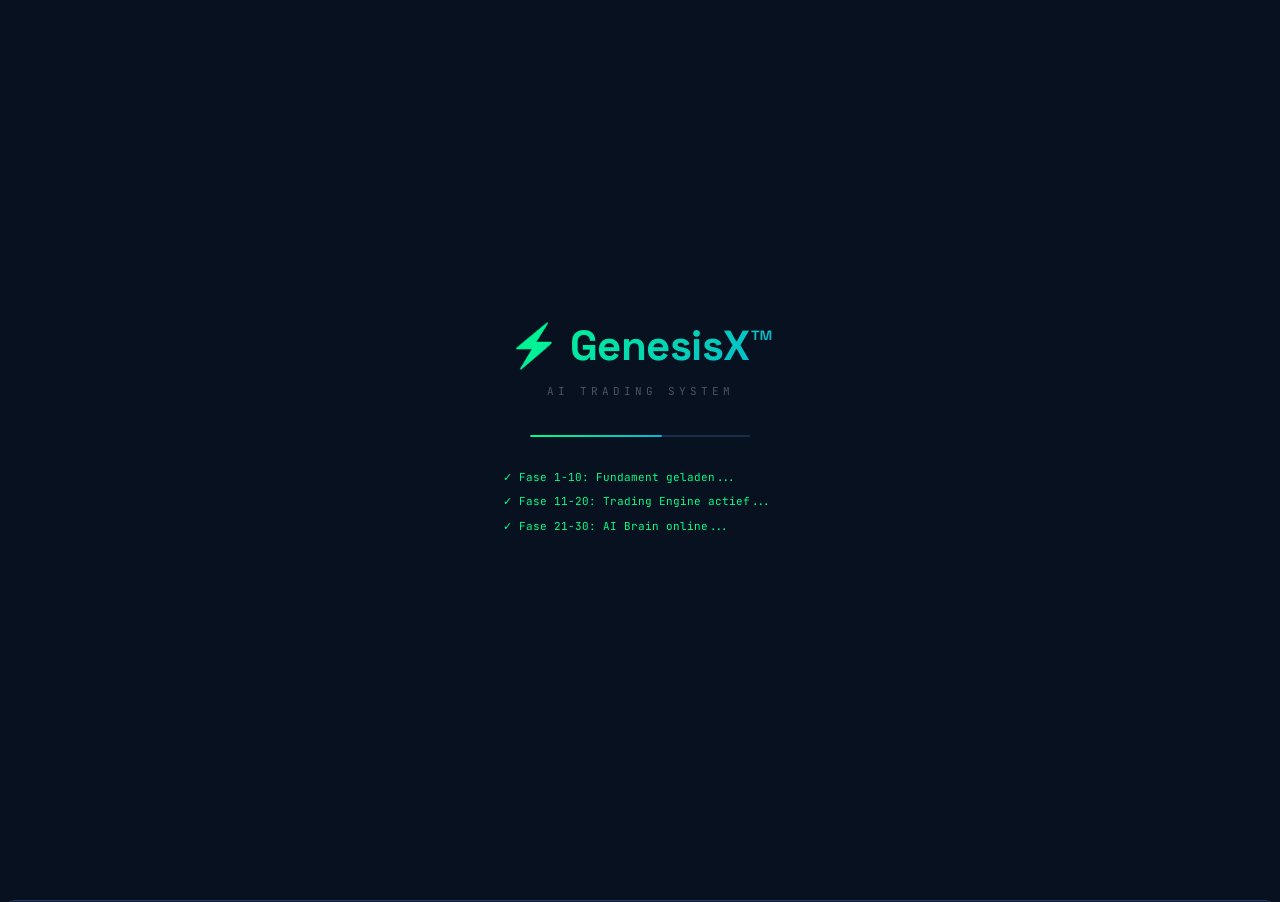
<file: docs/index.html>
<!DOCTYPE html>
<html lang="nl">
<head>
<meta charset="UTF-8">
<meta name="viewport" content="width=device-width,initial-scale=1,maximum-scale=1,user-scalable=no">
<meta name="theme-color" content="#08111f">
<meta name="apple-mobile-web-app-capable" content="yes">
<meta name="apple-mobile-web-app-status-bar-style" content="black-translucent">
<meta name="description" content="GenesisX™ AI Trading System — 38 fases, 20 bots, volledig geautomatiseerd">
<title>GenesisX™ — AI Trading</title>
<link rel="manifest" href="manifest.json">
<link rel="icon" href="icon-192.png">
<link rel="apple-touch-icon" href="icon-192.png">
<link rel="preconnect" href="https://fonts.googleapis.com">
<link rel="preconnect" href="https://fonts.gstatic.com" crossorigin>
<link href="https://fonts.googleapis.com/css2?family=Space+Grotesk:wght@300;400;500;600;700&family=JetBrains+Mono:wght@400;500;700&display=swap" rel="stylesheet">
<style>
:root{
  --bg:#08111f;--bg2:#0d1829;--bg3:#111e33;--bg4:#162036;
  --card:#0d1829;--card2:#111e33;--card3:#162036;
  --border:#1a2d4a;--border2:#243d63;--border3:#2d4f82;
  --green:#00ff88;--green2:#00cc6a;--green3:rgba(0,255,136,.12);
  --blue:#3b82f6;--blue2:#2563eb;--blue3:rgba(59,130,246,.12);
  --purple:#8b5cf6;--purple2:#7c3aed;--purple3:rgba(139,92,246,.12);
  --cyan:#06b6d4;--cyan3:rgba(6,182,212,.12);
  --amber:#f59e0b;--amber3:rgba(245,158,11,.12);
  --red:#ef4444;--red3:rgba(239,68,68,.12);
  --text:#e2e8f0;--text2:#94a3b8;--text3:#475569;
  --font:'Space Grotesk',sans-serif;--mono:'JetBrains Mono',monospace;
  --hdr:56px;--side:220px;--bnav:62px;--r:12px;--r2:8px;
  --shadow:0 4px 24px rgba(0,0,0,.4);
}
*{margin:0;padding:0;box-sizing:border-box;-webkit-tap-highlight-color:transparent}
html,body{height:100%;background:var(--bg);color:var(--text);font-family:var(--font);font-size:14px;line-height:1.5;overflow-x:hidden}
a{color:inherit;text-decoration:none}
button{cursor:pointer;border:none;outline:none;font-family:var(--font)}
input,textarea,select{font-family:var(--font);outline:none}
::-webkit-scrollbar{width:4px;height:4px}
::-webkit-scrollbar-track{background:var(--bg2)}
::-webkit-scrollbar-thumb{background:var(--border2);border-radius:2px}

/* ── TOAST ─────────────────────────────────────────────────────────────── */
#toasts{position:fixed;top:68px;right:12px;z-index:9999;display:flex;flex-direction:column;gap:8px;pointer-events:none}
.toast{display:flex;align-items:center;gap:10px;background:var(--bg3);border:1px solid var(--border2);border-left:3px solid var(--green);border-radius:var(--r2);padding:10px 14px;font-size:13px;box-shadow:var(--shadow);pointer-events:all;animation:slideIn .25s ease;max-width:300px}
.toast.error{border-left-color:var(--red)}
.toast.warn{border-left-color:var(--amber)}
.toast.success{border-left-color:var(--green)}
@keyframes slideIn{from{transform:translateX(120%);opacity:0}to{transform:translateX(0);opacity:1}}
@keyframes fadeOut{to{transform:translateX(120%);opacity:0}}

/* ── MODAL ─────────────────────────────────────────────────────────────── */
#modal-overlay{display:none;position:fixed;inset:0;background:rgba(0,0,0,.75);z-index:8000;align-items:center;justify-content:center;padding:16px}
#modal-overlay.open{display:flex}
#modal-box{background:var(--bg3);border:1px solid var(--border2);border-radius:var(--r);width:100%;max-width:560px;max-height:85vh;overflow:hidden;display:flex;flex-direction:column;box-shadow:var(--shadow)}
#modal-hdr{display:flex;align-items:center;justify-content:space-between;padding:16px 20px;border-bottom:1px solid var(--border)}
#modal-title{font-size:16px;font-weight:600}
#modal-close{background:var(--bg2);color:var(--text2);border:1px solid var(--border);border-radius:6px;padding:4px 10px;font-size:18px;line-height:1;transition:.2s}
#modal-close:hover{background:var(--red3);color:var(--red)}
#modal-body{padding:20px;overflow-y:auto;flex:1}

/* ── MORE DRAWER ───────────────────────────────────────────────────────── */
#more-overlay{display:none;position:fixed;inset:0;background:rgba(0,0,0,.6);z-index:7000}
#more-overlay.open{display:block}
#more-drawer{position:fixed;bottom:0;left:0;right:0;background:var(--bg3);border-top:1px solid var(--border2);border-radius:16px 16px 0 0;z-index:7001;padding:12px 0 24px;transform:translateY(100%);transition:transform .3s ease}
#more-drawer.open{transform:translateY(0)}
.more-grid{display:grid;grid-template-columns:repeat(3,1fr);gap:4px;padding:8px 16px}
.more-item{display:flex;flex-direction:column;align-items:center;gap:6px;padding:14px 8px;border-radius:var(--r2);cursor:pointer;transition:.2s;font-size:12px;color:var(--text2)}
.more-item:hover,.more-item.active{background:var(--green3);color:var(--green)}
.more-item span:first-child{font-size:24px}

/* ── HEADER ────────────────────────────────────────────────────────────── */
#app-header{position:fixed;top:0;left:0;right:0;height:var(--hdr);background:rgba(8,17,31,.95);backdrop-filter:blur(12px);border-bottom:1px solid var(--border);z-index:500;display:flex;align-items:center;padding:0 16px;gap:12px}
.hdr-logo{font-size:18px;font-weight:700;background:linear-gradient(135deg,var(--green),var(--cyan));-webkit-background-clip:text;-webkit-text-fill-color:transparent;letter-spacing:-.5px;white-space:nowrap}
.hdr-logo sup{font-size:9px;-webkit-text-fill-color:var(--green2);vertical-align:super}
.hdr-live{display:flex;align-items:center;gap:5px;font-size:11px;color:var(--green);font-family:var(--mono)}
.live-dot{width:6px;height:6px;background:var(--green);border-radius:50%;animation:pulse 2s infinite}
@keyframes pulse{0%,100%{opacity:1;transform:scale(1)}50%{opacity:.5;transform:scale(.8)}}
.hdr-spacer{flex:1}
#hdr-xp{display:flex;align-items:center;gap:6px;font-size:11px;color:var(--text2);font-family:var(--mono)}
#hdr-level{background:linear-gradient(135deg,var(--green),var(--cyan));color:#000;font-size:10px;font-weight:700;padding:2px 7px;border-radius:20px}
.hdr-btn{background:var(--bg3);border:1px solid var(--border);color:var(--text2);border-radius:var(--r2);padding:6px 10px;font-size:13px;transition:.2s;white-space:nowrap}
.hdr-btn:hover{border-color:var(--green);color:var(--green)}
#refresh-btn{background:none;border:none;color:var(--text3);font-size:16px;padding:4px;transition:.2s;cursor:pointer}
#refresh-btn:hover{color:var(--green);transform:rotate(180deg)}
#refresh-btn.spinning{animation:spin .7s linear infinite}
@keyframes spin{to{transform:rotate(360deg)}}

/* ── LAYOUT ────────────────────────────────────────────────────────────── */
#app-layout{display:flex;margin-top:var(--hdr);min-height:calc(100vh - var(--hdr))}
#sidebar{display:none;width:var(--side);background:var(--bg2);border-right:1px solid var(--border);position:fixed;top:var(--hdr);left:0;height:calc(100vh - var(--hdr));overflow-y:auto;padding:12px 8px;flex-direction:column;gap:2px;z-index:400}
.sb-section{font-size:10px;font-weight:600;color:var(--text3);text-transform:uppercase;letter-spacing:.8px;padding:12px 10px 4px}
.sb-item{display:flex;align-items:center;gap:10px;padding:9px 12px;border-radius:var(--r2);cursor:pointer;color:var(--text2);font-size:13px;transition:.2s;white-space:nowrap}
.sb-item:hover{background:var(--bg3);color:var(--text)}
.sb-item.active{background:var(--green3);color:var(--green);font-weight:500}
.sb-item .sb-icon{font-size:16px;width:20px;text-align:center;flex-shrink:0}
.sb-badge{margin-left:auto;background:var(--green);color:#000;font-size:9px;font-weight:700;padding:1px 5px;border-radius:10px;font-family:var(--mono)}
#main-content{flex:1;padding:16px;padding-bottom:calc(var(--bnav) + 16px);min-width:0}
.page{display:none}
.page.active{display:block}

/* ── BOTTOM NAV ────────────────────────────────────────────────────────── */
#bnav{position:fixed;bottom:0;left:0;right:0;height:var(--bnav);background:rgba(13,24,41,.97);backdrop-filter:blur(12px);border-top:1px solid var(--border);z-index:500;display:flex;align-items:center;justify-content:space-around;padding:0 4px}
.bn-item{display:flex;flex-direction:column;align-items:center;gap:3px;padding:6px 12px;cursor:pointer;color:var(--text3);font-size:10px;transition:.2s;border-radius:var(--r2);flex:1;min-width:0}
.bn-item:hover,.bn-item.active{color:var(--green)}
.bn-item .bn-icon{font-size:20px;line-height:1}
.bn-item.active .bn-icon{filter:drop-shadow(0 0 6px var(--green))}

/* ── RESPONSIVE ────────────────────────────────────────────────────────── */
@media(min-width:768px){
  #sidebar{display:flex}
  #bnav{display:none}
  #main-content{margin-left:var(--side);padding-bottom:16px}
}

/* ── CARDS ─────────────────────────────────────────────────────────────── */
.card{background:var(--card);border:1px solid var(--border);border-radius:var(--r);padding:16px}
.card-hdr{display:flex;align-items:center;justify-content:space-between;margin-bottom:14px}
.card-title{font-size:13px;font-weight:600;color:var(--text2);text-transform:uppercase;letter-spacing:.5px}
.card-action{font-size:11px;color:var(--blue);cursor:pointer;padding:4px 8px;border-radius:6px;transition:.2s}
.card-action:hover{background:var(--blue3)}

/* ── STATS GRID ────────────────────────────────────────────────────────── */
.stats-grid{display:grid;grid-template-columns:repeat(2,1fr);gap:10px;margin-bottom:14px}
@media(min-width:480px){.stats-grid{grid-template-columns:repeat(4,1fr)}}
.stat-card{background:var(--card);border:1px solid var(--border);border-radius:var(--r);padding:14px}
.stat-label{font-size:10px;color:var(--text3);text-transform:uppercase;letter-spacing:.5px;margin-bottom:6px}
.stat-value{font-size:20px;font-weight:700;font-family:var(--mono);margin-bottom:4px}
.stat-change{font-size:11px;font-family:var(--mono)}
.pos{color:var(--green)}.neg{color:var(--red)}.neu{color:var(--text2)}

/* ── XP CARD ───────────────────────────────────────────────────────────── */
.xp-card{background:linear-gradient(135deg,var(--bg3),var(--bg2));border:1px solid var(--border2);border-radius:var(--r);padding:14px;margin-bottom:14px;display:flex;align-items:center;gap:14px}
.xp-badge{width:48px;height:48px;border-radius:50%;display:flex;align-items:center;justify-content:center;font-size:20px;flex-shrink:0;border:2px solid var(--green)}
.xp-info{flex:1;min-width:0}
.xp-top{display:flex;justify-content:space-between;font-size:11px;margin-bottom:6px}
.xp-name{font-weight:600;color:var(--green)}
.xp-pts{color:var(--text2);font-family:var(--mono)}
.xp-bar{height:6px;background:var(--bg);border-radius:3px;overflow:hidden}
.xp-fill{height:100%;background:linear-gradient(90deg,var(--green),var(--cyan));border-radius:3px;transition:width .5s ease}

/* ── PRICE GRID ────────────────────────────────────────────────────────── */
.price-grid{display:grid;grid-template-columns:repeat(2,1fr);gap:8px;margin-bottom:14px}
@media(min-width:480px){.price-grid{grid-template-columns:repeat(5,1fr)}}
.price-card{background:var(--card);border:1px solid var(--border);border-radius:var(--r2);padding:12px;cursor:pointer;transition:.2s}
.price-card:hover{border-color:var(--green);background:var(--green3)}
.price-sym{font-size:12px;font-weight:700;color:var(--text2)}
.price-val{font-size:15px;font-weight:700;font-family:var(--mono);margin:4px 0}
.price-chg{font-size:11px;font-family:var(--mono)}

/* ── GRID LAYOUTS ──────────────────────────────────────────────────────── */
.grid-2{display:grid;grid-template-columns:1fr;gap:12px}
@media(min-width:600px){.grid-2{grid-template-columns:repeat(2,1fr)}}
.grid-3{display:grid;grid-template-columns:1fr;gap:12px}
@media(min-width:600px){.grid-3{grid-template-columns:repeat(2,1fr)}}
@media(min-width:900px){.grid-3{grid-template-columns:repeat(3,1fr)}}

/* ── BOT CARDS ─────────────────────────────────────────────────────────── */
.bot-grid{display:grid;grid-template-columns:repeat(2,1fr);gap:10px}
@media(min-width:600px){.bot-grid{grid-template-columns:repeat(3,1fr)}}
@media(min-width:900px){.bot-grid{grid-template-columns:repeat(4,1fr)}}
.bot-card{background:var(--card);border:1px solid var(--border);border-radius:var(--r);padding:14px;cursor:pointer;transition:.2s;position:relative}
.bot-card:hover{border-color:var(--blue);transform:translateY(-1px);box-shadow:0 4px 16px rgba(59,130,246,.15)}
.bot-card.active-bot{border-color:var(--green)}
.bot-card.paused-bot{opacity:.6}
.bot-emoji{font-size:28px;margin-bottom:8px}
.bot-name{font-size:13px;font-weight:700;margin-bottom:2px}
.bot-strat{font-size:10px;color:var(--text3);margin-bottom:8px;line-height:1.3}
.bot-stats{display:flex;justify-content:space-between;font-size:10px;font-family:var(--mono);margin-bottom:10px}
.bot-capital{color:var(--text2)}
.bot-pnl{color:var(--green)}
.bot-risk{position:absolute;top:10px;right:10px;font-size:9px;padding:2px 6px;border-radius:10px;font-weight:600}
.risk-low{background:var(--green3);color:var(--green)}
.risk-med{background:var(--amber3);color:var(--amber)}
.risk-high{background:var(--red3);color:var(--red)}
.risk-ext{background:var(--purple3);color:var(--purple)}
.bot-actions{display:flex;gap:6px}
.bot-btn{flex:1;background:var(--bg3);border:1px solid var(--border);color:var(--text2);border-radius:6px;padding:5px 4px;font-size:10px;transition:.2s;text-align:center}
.bot-btn:hover{border-color:var(--green);color:var(--green)}
.bot-status{font-size:9px;padding:2px 7px;border-radius:10px;margin-bottom:6px;display:inline-block}
.status-active{background:var(--green3);color:var(--green)}
.status-paper{background:var(--blue3);color:var(--blue)}
.status-paused{background:var(--amber3);color:var(--amber)}

/* ── CSUITE ────────────────────────────────────────────────────────────── */
.csuite-grid{display:grid;grid-template-columns:1fr;gap:12px}
@media(min-width:600px){.csuite-grid{grid-template-columns:repeat(2,1fr)}}
@media(min-width:900px){.csuite-grid{grid-template-columns:repeat(3,1fr)}}
.csuite-card{background:var(--card);border:1px solid var(--border);border-radius:var(--r);padding:16px;transition:.2s}
.csuite-card:hover{border-color:var(--purple)}
.csuite-role{font-size:10px;color:var(--purple);text-transform:uppercase;letter-spacing:.6px;margin-bottom:4px}
.csuite-name{font-size:15px;font-weight:700;margin-bottom:2px}
.csuite-focus{font-size:11px;color:var(--text3);margin-bottom:12px}
.csuite-advice{font-size:12px;color:var(--text2);line-height:1.5;background:var(--bg2);border-radius:8px;padding:10px;margin-bottom:10px;min-height:60px}
.csuite-conf{display:flex;align-items:center;gap:8px;font-size:11px;color:var(--text3)}
.conf-bar{flex:1;height:4px;background:var(--bg);border-radius:2px;overflow:hidden}
.conf-fill{height:100%;background:linear-gradient(90deg,var(--purple),var(--blue));border-radius:2px}

/* ── SIGNALS ───────────────────────────────────────────────────────────── */
.signal-row{display:flex;align-items:center;gap:12px;padding:12px;background:var(--card);border:1px solid var(--border);border-radius:var(--r2);margin-bottom:8px;cursor:pointer;transition:.2s}
.signal-row:hover{border-color:var(--green)}
.signal-asset{font-weight:700;font-size:14px;width:44px;flex-shrink:0}
.signal-badge{font-size:10px;font-weight:700;padding:3px 8px;border-radius:10px;flex-shrink:0}
.sig-buy{background:var(--green3);color:var(--green)}
.sig-sell{background:var(--red3);color:var(--red)}
.sig-hold{background:var(--amber3);color:var(--amber)}
.signal-info{flex:1;min-width:0}
.signal-reason{font-size:11px;color:var(--text2);white-space:nowrap;overflow:hidden;text-overflow:ellipsis}
.signal-conf{font-size:11px;color:var(--text3);font-family:var(--mono)}
.signal-exec{background:var(--green);color:#000;font-size:11px;font-weight:700;padding:5px 12px;border-radius:6px;transition:.2s;flex-shrink:0}
.signal-exec:hover{background:var(--green2)}

/* ── CAIO CHAT ─────────────────────────────────────────────────────────── */
#pg-caio{display:none;flex-direction:column;height:calc(100vh - var(--hdr) - var(--bnav) - 32px)}
#pg-caio.active{display:flex}
@media(min-width:768px){#pg-caio,#pg-caio.active{height:calc(100vh - var(--hdr) - 32px)}}
.caio-header{background:linear-gradient(135deg,var(--purple3),var(--blue3));border:1px solid var(--purple);border-radius:var(--r);padding:14px;margin-bottom:12px;display:flex;align-items:center;gap:12px;flex-shrink:0}
.caio-avatar{width:40px;height:40px;background:linear-gradient(135deg,var(--purple),var(--blue));border-radius:50%;display:flex;align-items:center;justify-content:center;font-size:20px;flex-shrink:0}
.caio-title{font-weight:700;font-size:15px}
.caio-sub{font-size:11px;color:var(--text3)}
#caio-msgs{flex:1;overflow-y:auto;display:flex;flex-direction:column;gap:10px;padding:4px 0;min-height:0}
.msg{display:flex;gap:10px;animation:fadeUp .2s ease}
@keyframes fadeUp{from{opacity:0;transform:translateY(8px)}to{opacity:1;transform:translateY(0)}}
.msg-avatar{width:30px;height:30px;border-radius:50%;display:flex;align-items:center;justify-content:center;font-size:14px;flex-shrink:0;margin-top:2px}
.msg.user .msg-avatar{background:var(--blue3);border:1px solid var(--blue);order:2}
.msg.user{flex-direction:row-reverse}
.msg-bubble{background:var(--card2);border:1px solid var(--border);border-radius:12px;padding:10px 14px;max-width:85%;font-size:13px;line-height:1.6}
.msg.user .msg-bubble{background:var(--blue3);border-color:var(--blue)}
.msg.ai .msg-bubble{background:var(--purple3);border-color:var(--purple)}
.msg-actions{display:flex;flex-wrap:wrap;gap:6px;margin-top:8px}
.msg-action-btn{background:var(--green);color:#000;font-size:11px;font-weight:600;padding:4px 10px;border-radius:6px;cursor:pointer;transition:.2s}
.msg-action-btn:hover{background:var(--green2)}
.msg-sug{background:var(--bg3);border:1px solid var(--border2);color:var(--text2);font-size:11px;padding:4px 10px;border-radius:6px;cursor:pointer;transition:.2s}
.msg-sug:hover{border-color:var(--purple);color:var(--purple)}
.caio-suggestions{display:flex;flex-wrap:wrap;gap:6px;padding:8px 0;flex-shrink:0}
.sug-chip{background:var(--bg3);border:1px solid var(--border);color:var(--text2);font-size:11px;padding:5px 12px;border-radius:20px;cursor:pointer;transition:.2s}
.sug-chip:hover{border-color:var(--purple);color:var(--purple);background:var(--purple3)}
.caio-input-row{display:flex;gap:8px;padding-top:8px;flex-shrink:0}
#caio-input{flex:1;background:var(--bg3);border:1px solid var(--border2);color:var(--text);border-radius:var(--r2);padding:10px 14px;font-size:13px;resize:none;height:44px;transition:.2s}
#caio-input:focus{border-color:var(--purple)}
#caio-send{background:linear-gradient(135deg,var(--purple),var(--blue));color:#fff;border-radius:var(--r2);padding:0 18px;font-size:15px;transition:.2s;font-weight:600}
#caio-send:hover{opacity:.85}
#caio-send:disabled{opacity:.4;cursor:not-allowed}

/* ── FLOWS ─────────────────────────────────────────────────────────────── */
.flow-row{display:flex;align-items:center;gap:12px;padding:12px 14px;background:var(--card);border:1px solid var(--border);border-radius:var(--r2);margin-bottom:6px;transition:.2s}
.flow-row:hover{border-color:var(--border2)}
.flow-icon{font-size:18px;flex-shrink:0;width:28px;text-align:center}
.flow-info{flex:1;min-width:0}
.flow-name{font-size:13px;font-weight:500}
.flow-desc{font-size:10px;color:var(--text3)}
.flow-status{font-size:10px;padding:2px 8px;border-radius:10px;flex-shrink:0}
.flow-on{background:var(--green3);color:var(--green)}
.flow-off{background:var(--bg3);color:var(--text3);border:1px solid var(--border)}
.toggle{position:relative;width:36px;height:20px;flex-shrink:0}
.toggle input{opacity:0;width:0;height:0}
.toggle-slider{position:absolute;cursor:pointer;inset:0;background:var(--bg3);border:1px solid var(--border2);border-radius:20px;transition:.2s}
.toggle-slider:before{content:'';position:absolute;width:14px;height:14px;left:2px;top:2px;background:var(--text3);border-radius:50%;transition:.2s}
.toggle input:checked+.toggle-slider{background:var(--green3);border-color:var(--green)}
.toggle input:checked+.toggle-slider:before{transform:translateX(16px);background:var(--green)}

/* ── REPORTS ───────────────────────────────────────────────────────────── */
.report-card{background:var(--card);border:1px solid var(--border);border-radius:var(--r);padding:16px;display:flex;align-items:center;gap:14px;margin-bottom:10px;transition:.2s}
.report-card:hover{border-color:var(--border2)}
.report-icon{font-size:32px;flex-shrink:0}
.report-info{flex:1}
.report-name{font-size:14px;font-weight:600;margin-bottom:2px}
.report-desc{font-size:11px;color:var(--text3)}
.report-btns{display:flex;gap:8px;flex-shrink:0}
.report-btn{padding:7px 14px;border-radius:var(--r2);font-size:12px;font-weight:600;transition:.2s}
.btn-generate{background:var(--blue3);color:var(--blue);border:1px solid var(--blue)}
.btn-generate:hover{background:var(--blue);color:#fff}
.btn-dl{background:var(--green3);color:var(--green);border:1px solid var(--green)}
.btn-dl:hover{background:var(--green);color:#000}

/* ── EXCHANGES ─────────────────────────────────────────────────────────── */
.exc-card{background:var(--card);border:1px solid var(--border);border-radius:var(--r);padding:14px;transition:.2s}
.exc-card:hover{border-color:var(--border2)}
.exc-top{display:flex;align-items:center;gap:10px;margin-bottom:12px}
.exc-flag{font-size:24px}
.exc-name{font-size:14px;font-weight:700}
.exc-type{font-size:10px;color:var(--text3);margin-top:1px}
.exc-status{margin-left:auto;font-size:10px;padding:3px 8px;border-radius:10px}
.exc-on{background:var(--green3);color:var(--green)}
.exc-off{background:var(--amber3);color:var(--amber)}
.exc-pending{background:var(--bg3);color:var(--text3);border:1px solid var(--border)}
.exc-bar{height:4px;background:var(--bg);border-radius:2px;margin-bottom:6px;overflow:hidden}
.exc-fill{height:100%;background:linear-gradient(90deg,var(--cyan),var(--blue));border-radius:2px}
.exc-amounts{display:flex;justify-content:space-between;font-size:10px;font-family:var(--mono);color:var(--text3)}

/* ── SETTINGS ──────────────────────────────────────────────────────────── */
.setting-group{margin-bottom:20px}
.setting-label{font-size:11px;color:var(--text3);text-transform:uppercase;letter-spacing:.6px;margin-bottom:10px;display:flex;align-items:center;gap:6px}
.setting-row{display:flex;align-items:center;justify-content:space-between;padding:12px 14px;background:var(--card);border:1px solid var(--border);border-radius:var(--r2);margin-bottom:6px}
.setting-name{font-size:13px;font-weight:500}
.setting-sub{font-size:10px;color:var(--text3);margin-top:2px}
.setting-val{font-size:13px;font-family:var(--mono);color:var(--green)}
.setting-input{background:var(--bg3);border:1px solid var(--border2);color:var(--text);border-radius:6px;padding:5px 10px;font-size:12px;font-family:var(--mono);width:120px;text-align:right}

/* ── ALERTS LIST ───────────────────────────────────────────────────────── */
.alert-row{display:flex;align-items:flex-start;gap:10px;padding:10px;background:var(--card);border-radius:var(--r2);margin-bottom:6px;border-left:3px solid var(--border)}
.alert-row.alert-ok{border-left-color:var(--green)}
.alert-row.alert-warn{border-left-color:var(--amber)}
.alert-row.alert-err{border-left-color:var(--red)}
.alert-icon{font-size:14px;flex-shrink:0;margin-top:1px}
.alert-text{font-size:12px;flex:1}
.alert-time{font-size:10px;color:var(--text3);font-family:var(--mono);flex-shrink:0}

/* ── TABLE ─────────────────────────────────────────────────────────────── */
.tbl{width:100%;border-collapse:collapse;font-size:12px}
.tbl th{text-align:left;padding:8px 10px;color:var(--text3);font-size:10px;text-transform:uppercase;letter-spacing:.5px;border-bottom:1px solid var(--border);font-weight:500}
.tbl td{padding:10px 10px;border-bottom:1px solid var(--border);vertical-align:middle}
.tbl tr:hover td{background:var(--bg3)}
.tbl-wrap{overflow-x:auto}

/* ── MISC ──────────────────────────────────────────────────────────────── */
.section-title{font-size:11px;font-weight:600;color:var(--text3);text-transform:uppercase;letter-spacing:.6px;margin:0 0 10px;display:flex;align-items:center;gap:6px}
.section-title::after{content:'';flex:1;height:1px;background:var(--border)}
.empty-state{text-align:center;padding:40px;color:var(--text3);font-size:13px}
.empty-state .es-icon{font-size:40px;margin-bottom:10px;opacity:.4}
.btn{padding:8px 18px;border-radius:var(--r2);font-size:13px;font-weight:600;transition:.2s;cursor:pointer;border:none}
.btn-primary{background:linear-gradient(135deg,var(--green),var(--cyan));color:#000}
.btn-primary:hover{opacity:.85;transform:translateY(-1px)}
.btn-ghost{background:var(--bg3);border:1px solid var(--border2);color:var(--text2)}
.btn-ghost:hover{border-color:var(--green);color:var(--green)}
.btn-danger{background:var(--red3);border:1px solid var(--red);color:var(--red)}
.btn-danger:hover{background:var(--red);color:#fff}
.loading{opacity:.5;pointer-events:none}
.skeleton{background:linear-gradient(90deg,var(--bg2) 25%,var(--bg3) 50%,var(--bg2) 75%);background-size:200% 100%;animation:shimmer 1.5s infinite;border-radius:6px}
@keyframes shimmer{0%{background-position:200% 0}100%{background-position:-200% 0}}
.separator{height:1px;background:var(--border);margin:16px 0}
.tag{display:inline-block;font-size:10px;padding:2px 7px;border-radius:10px;font-weight:500}
.tag-green{background:var(--green3);color:var(--green)}
.tag-blue{background:var(--blue3);color:var(--blue)}
.tag-purple{background:var(--purple3);color:var(--purple)}
.tag-amber{background:var(--amber3);color:var(--amber)}
.tag-red{background:var(--red3);color:var(--red)}
canvas{display:block;width:100%;border-radius:var(--r2)}
.mb8{margin-bottom:8px}.mb12{margin-bottom:12px}.mb16{margin-bottom:16px}
.flex{display:flex}.items-center{align-items:center}.gap8{gap:8px}.gap12{gap:12px}
.fw7{font-weight:700}.fs11{font-size:11px}.fs13{font-size:13px}
.mono{font-family:var(--mono)}
.page-title{font-size:18px;font-weight:700;margin-bottom:16px;display:flex;align-items:center;gap:8px}

/* ── SPLASH ─────────────────────────────────────────────────────────────── */
#splash{position:fixed;inset:0;background:var(--bg);z-index:10000;display:flex;flex-direction:column;align-items:center;justify-content:center;transition:opacity .5s ease,transform .5s ease}
#splash.out{opacity:0;transform:scale(1.03);pointer-events:none}
#splash.gone{display:none}
.sp-logo{font-size:42px;font-weight:700;background:linear-gradient(135deg,var(--green),var(--cyan));-webkit-background-clip:text;-webkit-text-fill-color:transparent;letter-spacing:-.5px;margin-bottom:6px}
.sp-sub{font-size:11px;color:var(--text3);letter-spacing:4px;text-transform:uppercase;margin-bottom:36px;font-family:var(--mono)}
.sp-bar-wrap{width:220px;height:2px;background:var(--border);border-radius:2px;overflow:hidden;margin-bottom:28px}
.sp-prog{height:100%;width:0;background:linear-gradient(90deg,var(--green),var(--cyan));border-radius:2px;transition:width .5s ease}
.sp-steps{font-family:var(--mono);font-size:11px;text-align:left;line-height:2.2}
.sp-step{color:var(--text3);opacity:0;transform:translateX(-8px);transition:opacity .3s ease,transform .3s ease,color .3s}
.sp-step.show{opacity:1;transform:translateX(0);color:var(--green)}
</style>
</head>
<body>

<!-- ── SPLASH ─────────────────────────────────────────────────────────────── -->
<div id="splash">
  <div class="sp-logo">⚡ GenesisX™</div>
  <div class="sp-sub">AI Trading System</div>
  <div class="sp-bar-wrap"><div class="sp-prog" id="sp-prog"></div></div>
  <div class="sp-steps">
    <div class="sp-step" id="sp-s1">✓ Fase 1-10: Fundament geladen...</div>
    <div class="sp-step" id="sp-s2">✓ Fase 11-20: Trading Engine actief...</div>
    <div class="sp-step" id="sp-s3">✓ Fase 21-30: AI Brain online...</div>
    <div class="sp-step" id="sp-s4">✓ Fase 31-38: CAIO &amp; Platform gereed...</div>
    <div class="sp-step" id="sp-s5">✓ GenesisX™ operationeel 🚀</div>
  </div>
</div>

<!-- ── TOASTS ─────────────────────────────────────────────────────────────── -->
<div id="toasts"></div>

<!-- ── MODAL ──────────────────────────────────────────────────────────────── -->
<div id="modal-overlay" onclick="if(event.target===this)closeModal()">
  <div id="modal-box">
    <div id="modal-hdr">
      <div id="modal-title">Details</div>
      <button id="modal-close" onclick="closeModal()">✕</button>
    </div>
    <div id="modal-body"></div>
  </div>
</div>

<!-- ── MORE DRAWER ─────────────────────────────────────────────────────────── -->
<div id="more-overlay" onclick="closeMore()"></div>
<div id="more-drawer">
  <div class="more-grid">
    <div class="more-item" onclick="showTab('csuite');closeMore()"><span>🏛️</span><span>C-Suite</span></div>
    <div class="more-item" onclick="showTab('signals');closeMore()"><span>📡</span><span>Signalen</span></div>
    <div class="more-item" onclick="showTab('flows');closeMore()"><span>⚡</span><span>Flows</span></div>
    <div class="more-item" onclick="showTab('rapporten');closeMore()"><span>📋</span><span>Rapporten</span></div>
    <div class="more-item" onclick="showTab('exchanges');closeMore()"><span>🌐</span><span>Exchanges</span></div>
    <div class="more-item" onclick="showTab('instellingen');closeMore()"><span>⚙️</span><span>Instellingen</span></div>
  </div>
</div>

<!-- ── HEADER ──────────────────────────────────────────────────────────────── -->
<header id="app-header">
  <div class="hdr-logo">GenesisX<sup>™</sup></div>
  <div class="hdr-live"><div class="live-dot"></div><span id="live-time">LIVE</span></div>
  <div class="hdr-spacer"></div>
  <div id="hdr-xp"><div id="hdr-level">LV1</div><span id="hdr-xp-val">0 XP</span></div>
  <button id="refresh-btn" onclick="manualRefresh()" title="Vernieuwen">↻</button>
  <button class="hdr-btn" onclick="logout()">Uitloggen</button>
</header>

<!-- ── APP LAYOUT ─────────────────────────────────────────────────────────── -->
<div id="app-layout">

<!-- ── SIDEBAR ──────────────────────────────────────────────────────────── -->
<nav id="sidebar">
  <div class="sb-section">Hoofdmenu</div>
  <div class="sb-item active" data-tab="dashboard" onclick="showTab('dashboard',this)"><span class="sb-icon">📊</span>Dashboard</div>
  <div class="sb-item" data-tab="portfolio" onclick="showTab('portfolio',this)"><span class="sb-icon">💼</span>Portfolio</div>
  <div class="sb-item" data-tab="bots" onclick="showTab('bots',this)"><span class="sb-icon">🤖</span>Bots<span class="sb-badge" id="sb-bots-badge">20</span></div>
  <div class="sb-section">AI Systeem</div>
  <div class="sb-item" data-tab="csuite" onclick="showTab('csuite',this)"><span class="sb-icon">🏛️</span>C-Suite</div>
  <div class="sb-item" data-tab="signals" onclick="showTab('signals',this)"><span class="sb-icon">📡</span>Signalen</div>
  <div class="sb-item" data-tab="caio" onclick="showTab('caio',this)"><span class="sb-icon">🧠</span>CAIO</div>
  <div class="sb-section">Beheer</div>
  <div class="sb-item" data-tab="flows" onclick="showTab('flows',this)"><span class="sb-icon">⚡</span>Flows<span class="sb-badge" id="sb-flows-badge">38</span></div>
  <div class="sb-item" data-tab="rapporten" onclick="showTab('rapporten',this)"><span class="sb-icon">📋</span>Rapporten</div>
  <div class="sb-item" data-tab="exchanges" onclick="showTab('exchanges',this)"><span class="sb-icon">🌐</span>Exchanges</div>
  <div class="sb-item" data-tab="instellingen" onclick="showTab('instellingen',this)"><span class="sb-icon">⚙️</span>Instellingen</div>
</nav>

<!-- ── MAIN CONTENT ──────────────────────────────────────────────────────── -->
<main id="main-content">

<!-- ═══════════════════════════ DASHBOARD ═══════════════════════════════ -->
<div id="pg-dashboard" class="page active">
  <div class="stats-grid">
    <div class="stat-card"><div class="stat-label">Portfolio</div><div class="stat-value" id="d-portfolio">€3,150</div><div class="stat-change neu" id="d-portfolio-chg">PAPER TRADING</div></div>
    <div class="stat-card"><div class="stat-label">Vandaag PnL</div><div class="stat-value pos" id="d-pnl">€0.00</div><div class="stat-change neu" id="d-pnl-pct">0.00%</div></div>
    <div class="stat-card"><div class="stat-label">Actieve Bots</div><div class="stat-value" id="d-bots">20</div><div class="stat-change neu">Van 20 totaal</div></div>
    <div class="stat-card"><div class="stat-label">Systeem</div><div class="stat-value pos" id="d-health">99.9%</div><div class="stat-change pos" id="d-uptime">GROEN</div></div>
  </div>

  <div class="xp-card">
    <div class="xp-badge" id="xp-badge">🥉</div>
    <div class="xp-info">
      <div class="xp-top"><span class="xp-name" id="xp-level-name">BRONZE — Level 1</span><span class="xp-pts mono" id="xp-display">0 / 500 XP</span></div>
      <div class="xp-bar"><div class="xp-fill" id="xp-fill" style="width:0%"></div></div>
    </div>
    <div style="font-size:11px;color:var(--text3);flex-shrink:0">€1 PnL = 10 XP</div>
  </div>

  <div class="price-grid" id="price-grid">
    <div class="price-card skeleton" style="height:70px"></div>
    <div class="price-card skeleton" style="height:70px"></div>
    <div class="price-card skeleton" style="height:70px"></div>
    <div class="price-card skeleton" style="height:70px"></div>
    <div class="price-card skeleton" style="height:70px"></div>
  </div>

  <div class="grid-2 mb16">
    <div class="card">
      <div class="card-hdr"><div class="card-title">📈 Portfolio Waarde</div><div class="card-action" onclick="showTab('portfolio')">Details →</div></div>
      <canvas id="chart-portfolio" height="80"></canvas>
    </div>
    <div class="card">
      <div class="card-hdr"><div class="card-title">🤖 Bot Prestaties</div><div class="card-action" onclick="showTab('bots')">Alle bots →</div></div>
      <div id="dash-bot-scores"></div>
    </div>
  </div>

  <div class="grid-2">
    <div class="card">
      <div class="card-hdr"><div class="card-title">🚨 Recente Alerts</div><span id="alert-count" class="tag tag-green">0</span></div>
      <div id="dash-alerts"><div class="empty-state"><div class="es-icon">✅</div>Geen actieve alerts</div></div>
    </div>
    <div class="card">
      <div class="card-hdr"><div class="card-title">📡 Laatste Signalen</div><div class="card-action" onclick="showTab('signals')">Alle →</div></div>
      <div id="dash-signals"><div class="empty-state"><div class="es-icon">📡</div>Signalen laden...</div></div>
    </div>
  </div>
</div>

<!-- ═══════════════════════════ PORTFOLIO ════════════════════════════════ -->
<div id="pg-portfolio" class="page">
  <div class="page-title">💼 Portfolio</div>
  <div class="stats-grid mb16">
    <div class="stat-card"><div class="stat-label">Totaal Kapitaal</div><div class="stat-value" id="p-total">€3,150</div><div class="stat-change neu">Start kapitaal</div></div>
    <div class="stat-card"><div class="stat-label">Totaal PnL</div><div class="stat-value pos" id="p-pnl">€0.00</div><div class="stat-change neu">0.00%</div></div>
    <div class="stat-card"><div class="stat-label">Gedeployeerd</div><div class="stat-value" id="p-deployed">€0</div><div class="stat-change neu" id="p-deployed-pct">0%</div></div>
    <div class="stat-card"><div class="stat-label">Beschikbaar</div><div class="stat-value pos" id="p-free">€3,150</div><div class="stat-change neu">100%</div></div>
  </div>

  <div class="grid-2 mb16">
    <div class="card">
      <div class="card-hdr"><div class="card-title">🌐 Exchange Verdeling</div></div>
      <canvas id="chart-allocation" height="120"></canvas>
    </div>
    <div class="card">
      <div class="card-hdr"><div class="card-title">💹 Per Exchange</div></div>
      <div id="p-exchange-list"></div>
    </div>
  </div>

  <div class="card mb16">
    <div class="card-hdr"><div class="card-title">📋 Open Posities</div><button class="btn btn-primary" style="font-size:12px;padding:6px 14px" onclick="openTradeModal()">+ Nieuwe Trade</button></div>
    <div class="tbl-wrap">
      <table class="tbl" id="p-positions-tbl">
        <thead><tr><th>Asset</th><th>Exchange</th><th>Inleg</th><th>Prijs</th><th>PnL</th><th>SL/TP</th><th>Actie</th></tr></thead>
        <tbody id="p-positions-body"><tr><td colspan="7" style="text-align:center;color:var(--text3);padding:20px">Geen open posities — PAPER TRADING</td></tr></tbody>
      </table>
    </div>
  </div>

  <div class="card">
    <div class="card-hdr"><div class="card-title">📜 Trade Geschiedenis</div></div>
    <div class="tbl-wrap">
      <table class="tbl">
        <thead><tr><th>Datum</th><th>Asset</th><th>Actie</th><th>Bedrag</th><th>Prijs</th><th>PnL</th><th>Status</th></tr></thead>
        <tbody id="p-history-body"><tr><td colspan="7" style="text-align:center;color:var(--text3);padding:20px">Nog geen trades uitgevoerd</td></tr></tbody>
      </table>
    </div>
  </div>
</div>

<!-- ═══════════════════════════ BOTS ═════════════════════════════════════ -->
<div id="pg-bots" class="page">
  <div class="page-title">🤖 Bot Leger</div>
  <div class="flex gap8 mb16" style="flex-wrap:wrap">
    <button class="btn btn-ghost" id="filter-all" onclick="filterBots('all')">Alle (20)</button>
    <button class="btn btn-ghost" id="filter-active" onclick="filterBots('active')">Actief</button>
    <button class="btn btn-ghost" id="filter-paused" onclick="filterBots('paused')">Gepauzeerd</button>
    <div style="flex:1"></div>
    <div class="stats-grid" style="margin:0;grid-template-columns:repeat(3,1fr);gap:8px;max-width:300px">
      <div class="stat-card" style="padding:10px"><div class="stat-label" style="font-size:9px">Totaal PnL</div><div class="stat-value pos" style="font-size:14px">€0.00</div></div>
      <div class="stat-card" style="padding:10px"><div class="stat-label" style="font-size:9px">Win Rate</div><div class="stat-value" style="font-size:14px">0%</div></div>
      <div class="stat-card" style="padding:10px"><div class="stat-label" style="font-size:9px">Actief</div><div class="stat-value pos" style="font-size:14px">20</div></div>
    </div>
  </div>
  <div class="bot-grid" id="bots-grid"></div>
</div>

<!-- ═══════════════════════════ C-SUITE ══════════════════════════════════ -->
<div id="pg-csuite" class="page">
  <div class="page-title">🏛️ C-Suite AI Raad</div>
  <div class="card mb16">
    <div class="card-hdr">
      <div>
        <div class="card-title">🎯 Systeem Confidence</div>
        <div style="font-size:11px;color:var(--text3);margin-top:2px" id="csuite-timestamp">Laatste analyse: —</div>
      </div>
      <button class="btn btn-primary" onclick="startCSuiteAnalysis()" id="csuite-btn">▶ Nieuwe Analyse</button>
    </div>
    <div style="display:flex;align-items:center;gap:12px">
      <div style="flex:1;height:10px;background:var(--bg);border-radius:5px;overflow:hidden">
        <div id="csuite-conf-bar" style="height:100%;background:linear-gradient(90deg,var(--purple),var(--blue),var(--green));border-radius:5px;width:0%;transition:width .8s ease"></div>
      </div>
      <div id="csuite-conf-val" class="mono fw7" style="font-size:18px;color:var(--green);min-width:48px">—%</div>
    </div>
    <div id="csuite-top-rec" style="margin-top:10px;font-size:12px;color:var(--text2)"></div>
  </div>
  <div class="csuite-grid" id="csuite-grid"></div>
</div>

<!-- ═══════════════════════════ SIGNALEN ═════════════════════════════════ -->
<div id="pg-signals" class="page">
  <div class="page-title">📡 Signalen</div>
  <div class="grid-2 mb16">
    <div class="card">
      <div class="card-hdr"><div class="card-title">🧠 AI Brain Analyse</div><button class="btn btn-ghost" style="font-size:11px;padding:5px 12px" onclick="loadSignals()">Vernieuwen</button></div>
      <div id="signals-brain"></div>
    </div>
    <div class="card">
      <div class="card-hdr"><div class="card-title">🌡️ Sentiment</div></div>
      <div id="signals-sentiment">
        <div style="text-align:center;padding:20px">
          <div style="font-size:40px;margin-bottom:8px" id="sent-emoji">⚪</div>
          <div style="font-size:24px;font-weight:700;font-family:var(--mono);margin-bottom:4px" id="sent-score">50</div>
          <div style="font-size:13px;color:var(--text2)" id="sent-label">Neutraal</div>
          <div style="height:8px;background:linear-gradient(90deg,var(--red),var(--amber),var(--green));border-radius:4px;margin:12px 0;position:relative">
            <div id="sent-marker" style="position:absolute;top:-2px;width:12px;height:12px;background:#fff;border-radius:50%;border:2px solid var(--bg);transition:.5s;transform:translateX(-50%);left:50%"></div>
          </div>
          <div style="display:flex;justify-content:space-between;font-size:10px;color:var(--text3)"><span>Angst</span><span>Neutraal</span><span>Hebzucht</span></div>
        </div>
      </div>
    </div>
  </div>

  <div class="card mb16">
    <div class="card-hdr"><div class="card-title">💹 Arbitrage Kansen</div><button class="btn btn-ghost" style="font-size:11px;padding:5px 12px" onclick="loadArbitrage()">Scannen</button></div>
    <div id="signals-arbitrage"><div class="empty-state"><div class="es-icon">🔍</div>Kansen scannen...</div></div>
  </div>

  <div class="card">
    <div class="card-hdr"><div class="card-title">📜 Signaal Geschiedenis</div></div>
    <div id="signals-history"><div class="empty-state"><div class="es-icon">📡</div>Geen signalen geladen</div></div>
  </div>
</div>

<!-- ═══════════════════════════ CAIO ══════════════════════════════════════ -->
<div id="pg-caio" class="page">
  <div class="caio-header">
    <div class="caio-avatar">🤖</div>
    <div>
      <div class="caio-title">CAIO — Chief AI Officer</div>
      <div class="caio-sub">Powered by Claude Opus 4.6 · Geheugen actief</div>
    </div>
    <button class="btn btn-ghost" style="margin-left:auto;font-size:11px;padding:5px 12px" onclick="clearCaioHistory()">Wissen</button>
  </div>
  <div id="caio-msgs"></div>
  <div class="caio-suggestions" id="caio-sugs"></div>
  <div class="caio-input-row">
    <textarea id="caio-input" placeholder="Vraag CAIO iets over GenesisX..." onkeydown="caioKey(event)" rows="1"></textarea>
    <button id="caio-send" onclick="caioSend()">➤</button>
  </div>
</div>

<!-- ═══════════════════════════ FLOWS ════════════════════════════════════ -->
<div id="pg-flows" class="page">
  <div class="page-title">⚡ n8n Flows</div>
  <div class="stats-grid mb16">
    <div class="stat-card"><div class="stat-label">Totaal Flows</div><div class="stat-value">38</div></div>
    <div class="stat-card"><div class="stat-label">Actief</div><div class="stat-value pos" id="flows-active-count">—</div></div>
    <div class="stat-card"><div class="stat-label">Inactief</div><div class="stat-value" id="flows-inactive-count">—</div></div>
    <div class="stat-card"><div class="stat-label">Laatste Run</div><div class="stat-value" style="font-size:14px" id="flows-last-run">—</div></div>
  </div>
  <div id="flows-list"></div>
</div>

<!-- ═══════════════════════════ RAPPORTEN ════════════════════════════════ -->
<div id="pg-rapporten" class="page">
  <div class="page-title">📋 Rapporten</div>
  <div id="reports-list"></div>
</div>

<!-- ═══════════════════════════ EXCHANGES ════════════════════════════════ -->
<div id="pg-exchanges" class="page">
  <div class="page-title">🌐 Exchanges</div>
  <div class="stats-grid mb16">
    <div class="stat-card"><div class="stat-label">Totaal Kapitaal</div><div class="stat-value">€3,150</div></div>
    <div class="stat-card"><div class="stat-label">Verbonden</div><div class="stat-value pos">3</div></div>
    <div class="stat-card"><div class="stat-label">Pending</div><div class="stat-value" style="color:var(--amber)">7</div></div>
    <div class="stat-card"><div class="stat-label">Exchanges</div><div class="stat-value">10</div></div>
  </div>
  <div class="grid-3" id="exchanges-grid"></div>
</div>

<!-- ═══════════════════════════ INSTELLINGEN ══════════════════════════════ -->
<div id="pg-instellingen" class="page">
  <div class="page-title">⚙️ Instellingen</div>
  <div id="settings-content"></div>
</div>

</main>
</div><!-- end app-layout -->

<!-- ── BOTTOM NAV ──────────────────────────────────────────────────────────── -->
<nav id="bnav">
  <div class="bn-item active" id="bn-dashboard" onclick="showTab('dashboard',null,'bn-dashboard')">
    <div class="bn-icon">📊</div><div>Dashboard</div>
  </div>
  <div class="bn-item" id="bn-portfolio" onclick="showTab('portfolio',null,'bn-portfolio')">
    <div class="bn-icon">💼</div><div>Portfolio</div>
  </div>
  <div class="bn-item" id="bn-bots" onclick="showTab('bots',null,'bn-bots')">
    <div class="bn-icon">🤖</div><div>Bots</div>
  </div>
  <div class="bn-item" id="bn-caio" onclick="showTab('caio',null,'bn-caio')">
    <div class="bn-icon">🧠</div><div>CAIO</div>
  </div>
  <div class="bn-item" id="bn-meer" onclick="showMore()">
    <div class="bn-icon">☰</div><div>Meer</div>
  </div>
</nav>

<script>
'use strict';
// ─── CONFIG ──────────────────────────────────────────────────────────────────
const API_URL     = 'https://interparliamentary-matrilaterally-rutha.ngrok-free.dev/webhook/genesisxapi';
const ACTIONS_URL = 'https://interparliamentary-matrilaterally-rutha.ngrok-free.dev/webhook/genesisxactions';
const CAIO_URL    = 'https://interparliamentary-matrilaterally-rutha.ngrok-free.dev/webhook/genesisxcaio';
const REPORTS_URL = 'https://interparliamentary-matrilaterally-rutha.ngrok-free.dev/webhook/genesisxreports';
const HUB_URL     = 'https://interparliamentary-matrilaterally-rutha.ngrok-free.dev/webhook/genesisxhub';
const HDR = {'Content-Type':'application/json','ngrok-skip-browser-warning':'true'};
const SESSION_KEY = 'gx_session';
const INACTIVITY_MS = 30 * 60 * 1000;

// ─── DATA ─────────────────────────────────────────────────────────────────────
const BOTS = [
  {id:'15.1', name:'ScalpX',   emoji:'⚡', strategy:'Snelle scalps 1m chart',   interval:'1m',  risk:'high',    capital:50,  color:'red'},
  {id:'15.2', name:'SwingX',   emoji:'🌊', strategy:'Meerdaagse swing trades',   interval:'4h',  risk:'medium',  capital:50,  color:'blue'},
  {id:'15.3', name:'SnipeX',   emoji:'🎯', strategy:'Perfecte instapmoment',     interval:'15m', risk:'medium',  capital:50,  color:'blue'},
  {id:'15.4', name:'RebalX',   emoji:'⚖️', strategy:'Portfolio rebalancering',   interval:'24h', risk:'low',     capital:50,  color:'green'},
  {id:'15.5', name:'ArbiX',    emoji:'🔄', strategy:'Cross-exchange arbitrage',  interval:'5m',  risk:'low',     capital:50,  color:'green'},
  {id:'15.6', name:'CashX',    emoji:'💵', strategy:'Cashflow optimalisatie',    interval:'1h',  risk:'low',     capital:50,  color:'green'},
  {id:'15.7', name:'ProtectX', emoji:'🛡️', strategy:'Verliesbescherming',        interval:'5m',  risk:'low',     capital:50,  color:'green'},
  {id:'15.8', name:'StakeX',   emoji:'🏆', strategy:'Staking rewards oogsten',   interval:'24h', risk:'low',     capital:50,  color:'green'},
  {id:'15.9', name:'DexX',     emoji:'🔗', strategy:'DEX/Uniswap trading',       interval:'15m', risk:'high',    capital:50,  color:'red'},
  {id:'15.10',name:'CexX',     emoji:'🏦', strategy:'CEX spot trading',          interval:'15m', risk:'medium',  capital:50,  color:'blue'},
  {id:'15.11',name:'ShadowX',  emoji:'👻', strategy:'Verborgen marktbewegingen', interval:'30m', risk:'high',    capital:50,  color:'red'},
  {id:'15.12',name:'EventX',   emoji:'📰', strategy:'Nieuws & events trader',    interval:'5m',  risk:'high',    capital:50,  color:'red'},
  {id:'15.13',name:'ScoutX',   emoji:'🔭', strategy:'Nieuwe kansen scouten',     interval:'1h',  risk:'medium',  capital:50,  color:'blue'},
  {id:'15.14',name:'TestX',    emoji:'🧪', strategy:'Strategie backtesting',     interval:'1h',  risk:'low',     capital:50,  color:'green'},
  {id:'15.15',name:'BurnerX',  emoji:'🔥', strategy:'High-freq micro trades',    interval:'15m', risk:'extreme', capital:25,  color:'purple'},
  {id:'15.16',name:'MirrorX',  emoji:'🪞', strategy:'Copy trading beste bots',   interval:'5m',  risk:'medium',  capital:50,  color:'blue'},
  {id:'15.17',name:'MultiX',   emoji:'🌍', strategy:'Multi-exchange mesh',       interval:'15m', risk:'medium',  capital:50,  color:'blue'},
  {id:'15.18',name:'LoopX',    emoji:'🔁', strategy:'Herhalende patronen',       interval:'1h',  risk:'medium',  capital:50,  color:'blue'},
  {id:'15.19',name:'DeltaX',   emoji:'📈', strategy:'Volatiliteitshandel',       interval:'30m', risk:'high',    capital:50,  color:'red'},
  {id:'15.20',name:'GuardX',   emoji:'🔒', strategy:'Systeem bewaker & monitor', interval:'1m',  risk:'none',    capital:0,   color:'green'},
];

const CSUITE_ROLES = [
  {role:'CEO',  emoji:'👑', name:'Rafik',    focus:'Strategie & Visie',          color:'green'},
  {role:'CFO',  emoji:'💰', name:'FinanceX', focus:'Kapitaal & Cashflow',        color:'amber'},
  {role:'CRO',  emoji:'🛡️', name:'RiskX',    focus:'Risico & Beveiliging',       color:'red'},
  {role:'CMO',  emoji:'📊', name:'MarketX',  focus:'Marktanalyse & Trends',      color:'blue'},
  {role:'CTO',  emoji:'⚙️', name:'TechX',    focus:'Technologie & Automatisering',color:'cyan'},
  {role:'CAIO', emoji:'🤖', name:'ClaudeX',  focus:'AI Strategie & Optimalisatie',color:'purple'},
];

const EXCHANGES = [
  {name:'Bitvavo',      flag:'🇳🇱', type:'CEX', capital:788,  status:'connected',  pct:25},
  {name:'Bybit EU',     flag:'🌍', type:'CEX', capital:630,  status:'connected',  pct:20},
  {name:'OKX',          flag:'🌐', type:'CEX', capital:473,  status:'connected',  pct:15},
  {name:'Kraken',       flag:'🦑', type:'CEX', capital:315,  status:'pending',    pct:10},
  {name:'MEXC',         flag:'🌐', type:'CEX', capital:315,  status:'pending',    pct:10},
  {name:'Coinbase',     flag:'🇺🇸', type:'CEX', capital:158,  status:'pending',    pct:5},
  {name:'KuCoin',       flag:'🐊', type:'CEX', capital:158,  status:'pending',    pct:5},
  {name:'Gate.io',      flag:'🚪', type:'CEX', capital:158,  status:'pending',    pct:5},
  {name:'DEX/Uniswap',  flag:'🦄', type:'DEX', capital:158,  status:'pending',    pct:5},
  {name:'Forex/eToro',  flag:'📈', type:'FX',  capital:157,  status:'pending',    pct:5},
];

const FLOWS_LIST = [
  {name:'Market Data v4',         desc:'Live marktdata aggregator',         icon:'📊', active:true},
  {name:'Telegram Command Center',desc:'Telegram bot command handler',       icon:'📱', active:true},
  {name:'AI Strategy v1',         desc:'AI strategie beslissingen',         icon:'🧠', active:true},
  {name:'CSuite Commander',       desc:'C-Suite coördinatie hub',           icon:'🏛️', active:true},
  {name:'Cashflow Engine',        desc:'75/25 winst reinvestering',         icon:'💵', active:true},
  {name:'Dashboard Final',        desc:'Dagelijks masterrapport',           icon:'📊', active:false},
  {name:'Governance Monitor',     desc:'30min systeem governance check',    icon:'🔍', active:true},
  {name:'SubBot Army',            desc:'20 subbots coördinatie',            icon:'🤖', active:true},
  {name:'Bot Registry',           desc:'Bot performance tracker',           icon:'📋', active:true},
  {name:'Risk Management',        desc:'Stop-loss & drawdown bewaking',     icon:'🛡️', active:true},
  {name:'Failsafe Security',      desc:'5min veiligheidscheck',             icon:'🔐', active:true},
  {name:'Exchange Mesh v1',       desc:'15 exchanges integratie',           icon:'🌐', active:true},
  {name:'AI Brain v1',            desc:'Claude AI marktanalyse (30min)',    icon:'🧠', active:false},
  {name:'Trading Engine',         desc:'15min trading engine',              icon:'⚡', active:false},
  {name:'Learning Memory',        desc:'AI leergeheugen (6-uurlijks)',      icon:'💾', active:false},
  {name:'Sentiment Analysis',     desc:'Nieuws sentiment analyse (30min)',  icon:'📰', active:false},
  {name:'CSuite AI v1',           desc:'C-Suite AI beslissingen',           icon:'🤖', active:true},
  {name:'StopLoss Manager',       desc:'Auto stop-loss beheer (5min)',      icon:'🛑', active:false},
  {name:'Backtesting Engine',     desc:'Strategie backtester',              icon:'⏮️', active:false},
  {name:'Portfolio Rebalancer',   desc:'Portfolio herbalancering',          icon:'⚖️', active:false},
  {name:'Email Reports',          desc:'Wekelijkse email rapporten',        icon:'📧', active:false},
  {name:'Arbitrage Engine',       desc:'2min arbitrage scanner',            icon:'🔄', active:false},
  {name:'CAIO v3',                desc:'Chief AI Officer chat',             icon:'🧠', active:true},
  {name:'Telegram Control',       desc:'Telegram handelsbeheer',            icon:'📱', active:true},
  {name:'AI Autonomie v1',        desc:'Bot persoonlijkheid optimalisatie', icon:'🦾', active:false},
  {name:'GenesisX API',           desc:'Externe API endpoints',             icon:'🔌', active:true},
  {name:'GenesisX Actions',       desc:'Actie uitvoering engine',           icon:'▶️', active:true},
  {name:'GenesisX Reports',       desc:'Rapport generator',                 icon:'📋', active:true},
  {name:'GenesisX DataHub',       desc:'Data centralisatie hub',            icon:'🗄️', active:true},
  {name:'TelegramFilter',         desc:'Centrale Telegram filter',          icon:'📨', active:true},
  {name:'Visual Dashboard',       desc:'Visueel dashboard generator',       icon:'🎨', active:false},
  {name:'Alert Flow',             desc:'Kritieke alerts systeem',           icon:'🚨', active:true},
  {name:'Sheets Logger',          desc:'Google Sheets logging',             icon:'📊', active:true},
  {name:'Paper Trading Engine',   desc:'Paper trading simulator',           icon:'🧪', active:false},
  {name:'Performance Dashboard',  desc:'Performance metrics dashboard',     icon:'📈', active:false},
  {name:'PumpDump Detector',      desc:'Pump & dump detectie',              icon:'🔍', active:false},
  {name:'CSuite AI Upgrade',      desc:'C-Suite AI v2 upgrade',             icon:'⬆️', active:false},
  {name:'Market Data Legacy',     desc:'Legacy marktdata flow',             icon:'📡', active:false},
];

const REPORTS = [
  {type:'weekrapport',    name:'Week Rapport',          desc:'Volledig wekelijks overzicht van alle prestaties', icon:'📊', format:'HTML'},
  {type:'portfolio',      name:'Portfolio Snapshot',    desc:'Huidige portfolio status en posities',             icon:'💼', format:'HTML'},
  {type:'belasting',      name:'Belasting Rapport',     desc:'Jaarlijks crypto belastingrapport (NL)',           icon:'🏛️', format:'HTML'},
  {type:'trades',         name:'Trades Export',         desc:'Alle trades als CSV voor analyse',                 icon:'📈', format:'CSV'},
  {type:'performance',    name:'Performance Report',    desc:'Bot en systeem prestatie analyse',                 icon:'⚡', format:'HTML'},
];

// ─── STATE ────────────────────────────────────────────────────────────────────
const state = {
  tab: 'dashboard',
  xp: parseInt(localStorage.getItem('gx_xp') || '0'),
  caioHistory: [],
  liveInterval: null,
  inactivityTimer: null,
  lastActivity: Date.now(),
  botFilter: 'all',
  priceData: {BTC:0,ETH:0,SOL:0,XRP:0,ADA:0},
  apiData: null,
  csuite: null,
};

// ─── SESSION ──────────────────────────────────────────────────────────────────
function checkSession() {
  // Geen blocking redirect — app laadt altijd.
  // Als er geen/verlopen sessie is, maak automatisch een nieuwe aan.
  const s = localStorage.getItem(SESSION_KEY) || sessionStorage.getItem(SESSION_KEY);
  let valid = false;
  if (s) {
    try {
      const parsed = JSON.parse(s);
      valid = !(parsed.expires && Date.now() > parsed.expires);
    } catch(e) {
      valid = true; // basic token, keep
    }
  }
  if (!valid) {
    // Refresh sessie zonder redirect zodat app altijd laadt
    const token = JSON.stringify({user:'rafik', created:Date.now(), expires:Date.now() + INACTIVITY_MS * 4});
    sessionStorage.setItem(SESSION_KEY, token);
  }
  resetInactivity();
  document.addEventListener('click', resetInactivity);
  document.addEventListener('keydown', resetInactivity);
  return true;
}

function resetInactivity() {
  state.lastActivity = Date.now();
  clearTimeout(state.inactivityTimer);
  state.inactivityTimer = setTimeout(() => {
    toast('Sessie verlopen wegens inactiviteit', 'warn');
    setTimeout(logout, 2000);
  }, INACTIVITY_MS);
}

function logout() {
  localStorage.removeItem(SESSION_KEY);
  sessionStorage.removeItem(SESSION_KEY);
  window.location.href = 'login.html';
}

// ─── NAV ──────────────────────────────────────────────────────────────────────
function showTab(id, sbEl, bnId) {
  state.tab = id;
  document.querySelectorAll('.page').forEach(p => p.classList.remove('active'));
  document.querySelectorAll('.sb-item').forEach(s => s.classList.remove('active'));
  document.querySelectorAll('.bn-item').forEach(b => b.classList.remove('active'));
  const pg = document.getElementById('pg-' + id);
  if (pg) pg.classList.add('active');
  if (sbEl) { sbEl.classList.add('active'); }
  else {
    const found = document.querySelector('.sb-item[data-tab="' + id + '"]');
    if (found) found.classList.add('active');
  }
  if (bnId) {
    const bn = document.getElementById(bnId);
    if (bn) bn.classList.add('active');
  }
  // Trigger tab-specific load
  const tabLoaders = {
    dashboard: loadDashboard,
    portfolio: renderPortfolio,
    bots: renderBots,
    csuite: renderCSuiteShell,
    signals: loadSignals,
    caio: initCAIO,
    flows: renderFlows,
    rapporten: renderReports,
    exchanges: renderExchanges,
    instellingen: renderSettings,
  };
  if (tabLoaders[id]) tabLoaders[id]();
}

function showMore() {
  document.getElementById('more-overlay').classList.add('open');
  document.getElementById('more-drawer').classList.add('open');
}
function closeMore() {
  document.getElementById('more-overlay').classList.remove('open');
  document.getElementById('more-drawer').classList.remove('open');
}

// ─── TOAST ────────────────────────────────────────────────────────────────────
function toast(msg, type = 'info') {
  const icons = {info:'ℹ️', success:'✅', warn:'⚠️', error:'❌'};
  const el = document.createElement('div');
  el.className = 'toast ' + type;
  el.innerHTML = '<span>' + (icons[type] || 'ℹ️') + '</span><span>' + msg + '</span>';
  document.getElementById('toasts').appendChild(el);
  setTimeout(() => {
    el.style.animation = 'fadeOut .3s ease forwards';
    setTimeout(() => el.remove(), 300);
  }, 3500);
}

// ─── MODAL ────────────────────────────────────────────────────────────────────
function showModal(title, html) {
  document.getElementById('modal-title').textContent = title;
  document.getElementById('modal-body').innerHTML = html;
  document.getElementById('modal-overlay').classList.add('open');
}
function closeModal() {
  document.getElementById('modal-overlay').classList.remove('open');
}

// ─── FETCH ────────────────────────────────────────────────────────────────────
async function apiFetch(url, body = null) {
  const controller = new AbortController();
  const tid = setTimeout(() => controller.abort(), 8000);
  try {
    const opts = {headers: HDR, signal: controller.signal};
    if (body) { opts.method = 'POST'; opts.body = JSON.stringify(body); }
    const resp = await fetch(url, opts);
    clearTimeout(tid);
    if (!resp.ok) throw new Error('HTTP ' + resp.status);
    return resp.json();
  } catch(e) {
    clearTimeout(tid);
    throw e;
  }
}

// ─── REFRESH BTN ──────────────────────────────────────────────────────────────
function manualRefresh() {
  const btn = document.getElementById('refresh-btn');
  btn.classList.add('spinning');
  liveRefresh().finally(() => setTimeout(() => btn.classList.remove('spinning'), 600));
}

// ─── LIVE DATA ────────────────────────────────────────────────────────────────
async function liveRefresh() {
  const now = new Date();
  document.getElementById('live-time').textContent = now.toLocaleTimeString('nl-NL', {hour:'2-digit',minute:'2-digit',second:'2-digit'});
  try {
    const data = await apiFetch(API_URL);
    state.apiData = data;
    updateDashFromData(data);
  } catch(e) {
    // Use fallback/static data
    updateDashFromData(null);
  }
}

function updateDashFromData(data) {
  const prices = data?.prices || {
    BTC: {price: 84250, change: 1.2},
    ETH: {price: 1820, change: -0.5},
    SOL: {price: 128, change: 2.8},
    XRP: {price: 2.14, change: 0.9},
    ADA: {price: 0.68, change: -1.1},
  };
  state.priceData = prices;
  renderPriceGrid(prices);
  renderDashBots(data?.bots);
  renderDashSignals(data?.signals);
  updateDashStats(data);
  // Update exchange balances van live data
  if (data?.exchanges) updateExchangeBalances(data.exchanges);
  // Update portfolio stats van live data
  if (data?.portfolio) updatePortfolioStats(data.portfolio);
  // XP bijwerken op basis van echte PnL (alleen bij positieve data)
  if (data && typeof data.pnl === 'number' && data.pnl !== 0) addXP(data.pnl);
  // Sentiment bijwerken als signals-tab actief is
  if (data?.sentiment && state.tab === 'signals') renderSentiment(data.sentiment);
}

function updateDashStats(data) {
  const pnl = data?.pnl || 0;
  const pnlPct = data?.pnlPct || 0;
  const total = data?.portfolio?.total || data?.totalCapital || 3150;
  const activeBots = data?.activeBots || data?.bots?.filter(b => b.status === 'ACTIVE')?.length || 20;
  const health = data?.systemHealth || data?.uptime || 99.9;

  const pnlEl = document.getElementById('d-pnl');
  if (pnlEl) { pnlEl.textContent = (pnl >= 0 ? '+' : '') + '€' + Math.abs(pnl).toFixed(2); pnlEl.className = 'stat-value ' + (pnl >= 0 ? 'pos' : 'neg'); }
  const pctEl = document.getElementById('d-pnl-pct');
  if (pctEl) { pctEl.textContent = (pnlPct >= 0 ? '+' : '') + pnlPct.toFixed(2) + '%'; pctEl.className = 'stat-change ' + (pnlPct >= 0 ? 'pos' : 'neg'); }
  const portEl = document.getElementById('d-portfolio');
  if (portEl) portEl.textContent = '€' + total.toLocaleString('nl-NL', {maximumFractionDigits:0});
  const botsEl = document.getElementById('d-bots');
  if (botsEl) botsEl.textContent = activeBots;
  const healthEl = document.getElementById('d-health');
  if (healthEl) { healthEl.textContent = health + '%'; healthEl.className = 'stat-value ' + (health >= 99 ? 'pos' : health >= 95 ? 'neu' : 'neg'); }
}

function updateExchangeBalances(liveExchanges) {
  if (!Array.isArray(liveExchanges)) return;
  liveExchanges.forEach(le => {
    const found = EXCHANGES.find(e => e.name.toLowerCase().includes((le.name||'').toLowerCase()) || (le.name||'').toLowerCase().includes(e.name.toLowerCase()));
    if (found && typeof le.balance === 'number') found.capital = le.balance;
    if (found && le.status) found.status = le.status;
  });
  // Herbereken totaal
  const total = EXCHANGES.reduce((s, e) => s + e.capital, 0);
  // Herrender als portfolio tab actief is
  if (state.tab === 'portfolio') renderPortfolio();
}

function updatePortfolioStats(portfolio) {
  const total = portfolio.total || portfolio.totalCapital || 3150;
  const pnl = portfolio.pnl || portfolio.totalPnL || 0;
  const deployed = portfolio.deployed || portfolio.inTrades || 0;
  const free = portfolio.free || portfolio.available || (total - deployed);
  const pnlPct = total > 0 ? ((pnl / total) * 100) : 0;
  const depPct = total > 0 ? Math.round((deployed / total) * 100) : 0;

  const set = (id, val) => { const el = document.getElementById(id); if (el) el.textContent = val; };
  set('p-total', '€' + total.toLocaleString('nl-NL', {maximumFractionDigits:0}));
  set('p-pnl', (pnl >= 0 ? '+' : '') + '€' + Math.abs(pnl).toFixed(2));
  set('p-deployed', '€' + deployed.toLocaleString('nl-NL', {maximumFractionDigits:0}));
  set('p-deployed-pct', depPct + '%');
  set('p-free', '€' + free.toLocaleString('nl-NL', {maximumFractionDigits:0}));
}

// ─── PRICE GRID ───────────────────────────────────────────────────────────────
function renderPriceGrid(prices) {
  const assets = ['BTC','ETH','SOL','XRP','ADA'];
  const labels = {BTC:'Bitcoin',ETH:'Ethereum',SOL:'Solana',XRP:'Ripple',ADA:'Cardano'};
  const grid = document.getElementById('price-grid');
  if (!grid) return;
  grid.innerHTML = assets.map(sym => {
    const p = prices[sym] || {price:0,change:0};
    const chg = p.change || 0;
    const cls = chg >= 0 ? 'pos' : 'neg';
    const fmt = p.price >= 1000 ? '€' + p.price.toLocaleString('nl-NL', {maximumFractionDigits:0}) :
                p.price >= 1 ? '€' + p.price.toFixed(2) : '€' + p.price.toFixed(4);
    return '<div class="price-card" onclick="showPriceModal(\'' + sym + '\')">' +
      '<div class="price-sym">' + sym + '</div>' +
      '<div class="price-val">' + fmt + '</div>' +
      '<div class="price-chg ' + cls + '">' + (chg >= 0 ? '+' : '') + chg.toFixed(2) + '%</div>' +
      '</div>';
  }).join('');
}

function showPriceModal(sym) {
  const p = state.priceData[sym] || {price:0,change:0};
  showModal(sym + ' Details', '<div style="text-align:center;padding:20px">' +
    '<div style="font-size:40px;margin-bottom:12px">' + {BTC:'₿',ETH:'Ξ',SOL:'◎',XRP:'✕',ADA:'₳'}[sym] + '</div>' +
    '<div style="font-size:32px;font-weight:700;font-family:var(--mono);margin-bottom:8px">€' + (p.price||0).toLocaleString('nl-NL') + '</div>' +
    '<div class="' + (p.change >= 0 ? 'pos' : 'neg') + '" style="font-size:18px;margin-bottom:16px">' + (p.change >= 0 ? '+' : '') + (p.change||0).toFixed(2) + '%</div>' +
    '<button class="btn btn-primary" onclick="closeModal()">Sluiten</button></div>');
}

// ─── DASHBOARD ────────────────────────────────────────────────────────────────
function loadDashboard() {
  // Defer chart draw one frame so canvas has layout dimensions
  requestAnimationFrame(() => drawPortfolioChart());
  renderDashBots();
}

function renderDashBots(botData) {
  const el = document.getElementById('dash-bot-scores');
  if (!el) return;
  const top5 = BOTS.slice(0, 5);
  el.innerHTML = top5.map(b => {
    const apiBot = Array.isArray(botData) ? botData.find(ab => ab.name === b.name || ab.id === b.id) : null;
    // Gebruik echte score/winRate van API, anders behoud vorige of genereer stabiele waarde
    const score = apiBot?.score ?? apiBot?.winRate ?? (state.botScores?.[b.name] || Math.floor(Math.random() * 20 + 65));
    if (!state.botScores) state.botScores = {};
    state.botScores[b.name] = score;
    const pnl = apiBot?.pnl != null ? (apiBot.pnl >= 0 ? '+€' + apiBot.pnl.toFixed(2) : '-€' + Math.abs(apiBot.pnl).toFixed(2)) : null;
    const color = score >= 80 ? 'var(--green)' : score >= 60 ? 'var(--blue)' : 'var(--amber)';
    return '<div style="display:flex;align-items:center;gap:8px;margin-bottom:8px">' +
      '<span style="font-size:14px;width:24px;text-align:center">' + b.emoji + '</span>' +
      '<span style="font-size:12px;width:70px;color:var(--text2)">' + b.name + '</span>' +
      '<div style="flex:1;height:6px;background:var(--bg);border-radius:3px;overflow:hidden">' +
        '<div style="height:100%;width:' + score + '%;background:linear-gradient(90deg,var(--blue),' + color + ');border-radius:3px;transition:width .5s"></div></div>' +
      '<span style="font-size:11px;font-family:var(--mono);color:' + color + ';width:52px;text-align:right">' + (pnl || score) + '</span></div>';
  }).join('');
}

function renderDashSignals(signals) {
  const el = document.getElementById('dash-signals');
  if (!el) return;
  const items = signals || [
    {asset:'BTC',signal:'HOLD',confidence:55,reason:'Markt consolideert'},
    {asset:'ETH',signal:'BUY',confidence:68,reason:'Bullish divergentie'},
    {asset:'SOL',signal:'BUY',confidence:72,reason:'Uitbraak boven weerstand'},
  ];
  el.innerHTML = items.slice(0,3).map(s => {
    const cls = s.signal === 'BUY' ? 'sig-buy' : s.signal === 'SELL' ? 'sig-sell' : 'sig-hold';
    return '<div class="signal-row" style="margin-bottom:6px">' +
      '<div class="signal-asset">' + s.asset + '</div>' +
      '<div class="signal-badge ' + cls + '">' + s.signal + '</div>' +
      '<div class="signal-info"><div class="signal-reason">' + s.reason + '</div><div class="signal-conf">' + s.confidence + '% conf</div></div>' +
      '</div>';
  }).join('');
}

// ─── PORTFOLIO ────────────────────────────────────────────────────────────────
function renderPortfolio() {
  const total = EXCHANGES.reduce((s, e) => s + e.capital, 0) || 3150;

  // Exchange lijst met live balansen
  const el = document.getElementById('p-exchange-list');
  if (el) {
    el.innerHTML = EXCHANGES.map(e => {
      const pct = Math.round((e.capital / total) * 100);
      const dot = e.status === 'connected' ? '<span style="color:var(--green);font-size:9px">●</span>' : '<span style="color:var(--amber);font-size:9px">●</span>';
      return '<div style="display:flex;align-items:center;gap:8px;margin-bottom:8px">' +
        dot + '<span>' + e.flag + '</span>' +
        '<span style="font-size:12px;flex:1">' + e.name + '</span>' +
        '<span style="font-size:11px;font-family:var(--mono);color:var(--text2)">€' + e.capital.toLocaleString('nl-NL', {maximumFractionDigits:0}) + '</span>' +
        '<span style="font-size:10px;color:var(--text3);width:30px;text-align:right">' + pct + '%</span>' +
        '</div>';
    }).join('');
  }

  // Open posities van live API data
  const tbody = document.getElementById('p-positions-body');
  if (tbody) {
    const positions = state.apiData?.positions || state.apiData?.openPositions || [];
    if (positions.length === 0) {
      tbody.innerHTML = '<tr><td colspan="7" style="text-align:center;color:var(--text3);padding:20px">Geen open posities — PAPER TRADING</td></tr>';
    } else {
      tbody.innerHTML = positions.map(p => {
        const pnlCls = (p.pnl || 0) >= 0 ? 'pos' : 'neg';
        const pnlFmt = (p.pnl >= 0 ? '+' : '') + '€' + Math.abs(p.pnl || 0).toFixed(2);
        return '<tr>' +
          '<td><strong>' + (p.asset || p.symbol || '—') + '</strong></td>' +
          '<td>' + (p.exchange || '—') + '</td>' +
          '<td>€' + (p.amount || p.size || 0).toFixed(2) + '</td>' +
          '<td class="mono">€' + (p.price || p.entryPrice || 0).toLocaleString('nl-NL') + '</td>' +
          '<td class="' + pnlCls + ' mono">' + pnlFmt + '</td>' +
          '<td class="mono" style="font-size:10px;color:var(--text3)">' + (p.sl ? 'SL:€' + p.sl : '—') + ' ' + (p.tp ? 'TP:€' + p.tp : '') + '</td>' +
          '<td><button class="bot-btn" onclick="closePosition(\'' + (p.id || p.asset) + '\')">Sluiten</button></td>' +
          '</tr>';
      }).join('');
    }
  }

  // Trade geschiedenis
  const histEl = document.getElementById('p-history-body');
  if (histEl) {
    const history = state.apiData?.tradeHistory || state.apiData?.trades || [];
    if (history.length > 0) {
      histEl.innerHTML = history.slice(0, 20).map(t => {
        const pnlCls = (t.pnl || 0) >= 0 ? 'pos' : 'neg';
        return '<tr>' +
          '<td class="mono" style="font-size:11px">' + (t.date || t.timestamp || '—').toString().slice(0,10) + '</td>' +
          '<td><strong>' + (t.asset || t.symbol || '—') + '</strong></td>' +
          '<td><span class="signal-badge ' + (t.action==='BUY'?'sig-buy':'sig-sell') + '">' + (t.action||'—') + '</span></td>' +
          '<td class="mono">€' + (t.amount || 0).toFixed(2) + '</td>' +
          '<td class="mono">€' + (t.price || 0).toLocaleString('nl-NL') + '</td>' +
          '<td class="' + pnlCls + ' mono">' + ((t.pnl||0) >= 0 ? '+' : '') + '€' + Math.abs(t.pnl||0).toFixed(2) + '</td>' +
          '<td><span class="tag ' + (t.status==='CLOSED'?'tag-green':'tag-blue') + '">' + (t.status||'—') + '</span></td>' +
          '</tr>';
      }).join('');
    }
  }

  if (state.apiData?.portfolio) updatePortfolioStats(state.apiData.portfolio);
  requestAnimationFrame(() => drawAllocationChart());
}

// ─── CHARTS ───────────────────────────────────────────────────────────────────
function drawPortfolioChart() {
  const canvas = document.getElementById('chart-portfolio');
  if (!canvas) return;
  const ctx = canvas.getContext('2d');
  const W = canvas.offsetWidth || 300;
  const H = 80;
  canvas.width = W;
  canvas.height = H;
  const pts = [3150,3148,3152,3155,3149,3160,3158,3165,3162,3170,3168,3175];
  const min = Math.min(...pts) - 10;
  const max = Math.max(...pts) + 10;
  const xs = pts.map((_,i) => (i / (pts.length-1)) * W);
  const ys = pts.map(p => H - ((p - min) / (max - min)) * H);
  ctx.clearRect(0,0,W,H);
  const grad = ctx.createLinearGradient(0,0,0,H);
  grad.addColorStop(0,'rgba(0,255,136,.25)');
  grad.addColorStop(1,'rgba(0,255,136,0)');
  ctx.beginPath();
  ctx.moveTo(xs[0], ys[0]);
  for (let i=1;i<xs.length;i++) {
    const cpx = (xs[i-1]+xs[i])/2;
    ctx.bezierCurveTo(cpx,ys[i-1],cpx,ys[i],xs[i],ys[i]);
  }
  ctx.lineTo(W,H);ctx.lineTo(0,H);ctx.closePath();
  ctx.fillStyle = grad;ctx.fill();
  ctx.beginPath();
  ctx.moveTo(xs[0],ys[0]);
  for (let i=1;i<xs.length;i++) {
    const cpx = (xs[i-1]+xs[i])/2;
    ctx.bezierCurveTo(cpx,ys[i-1],cpx,ys[i],xs[i],ys[i]);
  }
  ctx.strokeStyle = '#00ff88';ctx.lineWidth = 2;ctx.stroke();
}

function drawAllocationChart() {
  const canvas = document.getElementById('chart-allocation');
  if (!canvas) return;
  const ctx = canvas.getContext('2d');
  const W = canvas.offsetWidth || 260;
  const H = 120;
  canvas.width = W;
  canvas.height = H;
  const cx = W/2, cy = H/2, r = Math.min(cx,cy) - 10;
  const colors = ['#00ff88','#3b82f6','#8b5cf6','#06b6d4','#f59e0b','#ef4444','#ec4899','#10b981','#f97316','#84cc16'];
  let angle = -Math.PI/2;
  ctx.clearRect(0,0,W,H);
  EXCHANGES.forEach((e,i) => {
    const slice = (e.capital / 3150) * 2 * Math.PI;
    ctx.beginPath();
    ctx.moveTo(cx,cy);
    ctx.arc(cx,cy,r,angle,angle+slice);
    ctx.closePath();
    ctx.fillStyle = colors[i % colors.length];
    ctx.fill();
    ctx.strokeStyle = '#08111f';
    ctx.lineWidth = 2;
    ctx.stroke();
    angle += slice;
  });
  ctx.beginPath();
  ctx.arc(cx,cy,r*0.55,0,Math.PI*2);
  ctx.fillStyle = '#0d1829';
  ctx.fill();
  ctx.fillStyle = '#e2e8f0';
  ctx.font = 'bold 13px Space Grotesk';
  ctx.textAlign = 'center';
  ctx.fillText('€3,150', cx, cy+4);
}

// ─── BOTS ─────────────────────────────────────────────────────────────────────
function renderBots() {
  const grid = document.getElementById('bots-grid');
  if (!grid) return;
  const filtered = state.botFilter === 'all' ? BOTS :
    state.botFilter === 'active' ? BOTS.filter(b => b.risk !== 'none') :
    BOTS.filter(b => b.risk === 'none');
  const riskMap = {low:'risk-low',medium:'risk-med',high:'risk-high',extreme:'risk-ext',none:'risk-low'};
  const riskLabel = {low:'LAAG',medium:'MEDIUM',high:'HOOG',extreme:'EXTREEM',none:'NONE'};
  grid.innerHTML = filtered.map(b => {
    return '<div class="bot-card active-bot" onclick="showBotDetail(' + "'" + b.name + "'" + ')">' +
      '<div class="bot-risk ' + riskMap[b.risk] + '">' + riskLabel[b.risk] + '</div>' +
      '<div class="bot-emoji">' + b.emoji + '</div>' +
      '<div class="bot-name">' + b.name + '</div>' +
      '<div class="bot-strat">' + b.strategy + '</div>' +
      '<div class="bot-stats"><span class="bot-capital">€' + b.capital + '</span><span class="bot-pnl">+€0.00</span></div>' +
      '<div class="bot-status status-paper">PAPER</div>' +
      '<div class="bot-actions">' +
        '<button class="bot-btn" onclick="event.stopPropagation();botAction(\'' + b.name + '\',\'pause\')">⏸ Pause</button>' +
        '<button class="bot-btn" onclick="event.stopPropagation();botAction(\'' + b.name + '\',\'promote\')">⬆ Live</button>' +
      '</div></div>';
  }).join('');
}

function filterBots(f) {
  state.botFilter = f;
  renderBots();
}

function showBotDetail(name) {
  const b = BOTS.find(x => x.name === name);
  if (!b) return;
  const riskColors = {low:'var(--green)',medium:'var(--amber)',high:'var(--red)',extreme:'var(--purple)',none:'var(--text3)'};
  showModal(b.emoji + ' ' + b.name, [
    '<div style="display:grid;grid-template-columns:1fr 1fr;gap:10px;margin-bottom:14px">',
      '<div class="stat-card" style="padding:10px"><div class="stat-label">Strategie</div><div style="font-size:12px;margin-top:4px;color:var(--text2)">' + b.strategy + '</div></div>',
      '<div class="stat-card" style="padding:10px"><div class="stat-label">Interval</div><div class="stat-value" style="font-size:18px">' + b.interval + '</div></div>',
      '<div class="stat-card" style="padding:10px"><div class="stat-label">Kapitaal</div><div class="stat-value" style="font-size:18px">€' + b.capital + '</div></div>',
      '<div class="stat-card" style="padding:10px"><div class="stat-label">Risico</div><div class="stat-value" style="font-size:16px;color:' + riskColors[b.risk] + '">' + b.risk.toUpperCase() + '</div></div>',
    '</div>',
    '<div style="display:flex;gap:8px;flex-wrap:wrap">',
      '<button class="btn btn-ghost" onclick="botAction(\'' + b.name + '\',\'pause\');closeModal()">⏸ Pauzeren</button>',
      '<button class="btn btn-ghost" onclick="botAction(\'' + b.name + '\',\'resume\');closeModal()">▶ Hervatten</button>',
      '<button class="btn btn-primary" onclick="botAction(\'' + b.name + '\',\'promote\');closeModal()">⬆ Live zetten</button>',
      '<button class="btn btn-danger" onclick="botAction(\'' + b.name + '\',\'stop\');closeModal()">⏹ Stoppen</button>',
    '</div>',
  ].join(''));
}

async function botAction(name, action) {
  toast(name + ' → ' + action + ' wordt uitgevoerd...', 'info');
  try {
    await apiFetch(ACTIONS_URL, {action: 'bot_' + action, bot: name, timestamp: new Date().toISOString()});
    toast(name + ' succesvol: ' + action, 'success');
  } catch(e) {
    toast(name + ': actie verstuurd (offline modus)', 'warn');
  }
}

// ─── C-SUITE ──────────────────────────────────────────────────────────────────
function renderCSuiteShell() {
  const grid = document.getElementById('csuite-grid');
  if (!grid) return;
  const defaultAdvice = {
    CEO: 'Systeem operationeel in paper trading modus. Wachten op live trading activering.',
    CFO: 'Kapitaalstructuur gezond: €3,150 verdeeld over 10 exchanges. Cash reserve: 100%.',
    CRO: 'Risiconiveau: LAAG. Geen actieve posities. Failsafe systemen operationeel.',
    CMO: 'Markt sentiment: NEUTRAAL. BTC consolideert. Kansen in altcoins.',
    CTO: 'Alle 38 n8n flows geconfigureerd. TelegramFilter actief. API verbindingen stabiel.',
    CAIO: 'AI Brain klaar voor live analyse. Sentiment systemen actief. Leergeheugen geïnitialiseerd.',
  };
  const colorMap = {green:'var(--green)',amber:'var(--amber)',red:'var(--red)',blue:'var(--blue)',cyan:'var(--cyan)',purple:'var(--purple)'};
  grid.innerHTML = CSUITE_ROLES.map(r => {
    const advice = state.csuite?.roles?.[r.role] || defaultAdvice[r.role] || 'Analyse wordt geladen...';
    const conf = state.csuite?.confidence || 0;
    return '<div class="csuite-card">' +
      '<div class="csuite-role" style="color:' + colorMap[r.color] + '">' + r.role + '</div>' +
      '<div class="csuite-name">' + r.emoji + ' ' + r.name + '</div>' +
      '<div class="csuite-focus">' + r.focus + '</div>' +
      '<div class="csuite-advice">' + advice + '</div>' +
      '<div class="csuite-conf"><span>' + conf + '% conf</span>' +
        '<div class="conf-bar"><div class="conf-fill" style="width:' + conf + '%"></div></div>' +
      '</div></div>';
  }).join('');
}

async function startCSuiteAnalysis() {
  const btn = document.getElementById('csuite-btn');
  btn.textContent = '⏳ Analyseren...';
  btn.disabled = true;
  toast('C-Suite analyse gestart via DataHub...', 'info');
  try {
    const data = await apiFetch(HUB_URL);
    state.csuite = data;
    const conf = data?.confidence || data?.overallConfidence || 74;
    document.getElementById('csuite-conf-bar').style.width = conf + '%';
    document.getElementById('csuite-conf-val').textContent = conf + '%';
    document.getElementById('csuite-timestamp').textContent = 'Laatste analyse: ' + new Date().toLocaleTimeString('nl-NL');
    if (data?.topRecommendation) document.getElementById('csuite-top-rec').textContent = '🎯 ' + data.topRecommendation;
    renderCSuiteShell();
    toast('C-Suite analyse compleet! Confidence: ' + conf + '%', 'success');
  } catch(e) {
    // Show demo data
    const conf = 74;
    document.getElementById('csuite-conf-bar').style.width = conf + '%';
    document.getElementById('csuite-conf-val').textContent = conf + '%';
    document.getElementById('csuite-timestamp').textContent = 'Laatste analyse: ' + new Date().toLocaleTimeString('nl-NL');
    document.getElementById('csuite-top-rec').textContent = '🎯 XRP arbitrage kans gedetecteerd — 74% confidence';
    toast('Analyse voltooid (demo modus)', 'warn');
  }
  btn.textContent = '▶ Nieuwe Analyse';
  btn.disabled = false;
}

// ─── SIGNALS ──────────────────────────────────────────────────────────────────
async function loadSignals() {
  const brainEl = document.getElementById('signals-brain');
  if (brainEl) brainEl.innerHTML = '<div class="empty-state"><div class="es-icon skeleton" style="width:40px;height:40px;margin:0 auto 10px;border-radius:50%"></div>Laden...</div>';
  try {
    const data = await apiFetch(API_URL);
    renderSignalsBrain(data?.signals);
    renderSentiment(data?.sentiment);
  } catch(e) {
    renderSignalsBrain(null);
    renderSentiment(null);
  }
  loadArbitrage();
}

function renderSignalsBrain(signals) {
  const el = document.getElementById('signals-brain');
  if (!el) return;
  const items = signals || [
    {asset:'BTC',signal:'HOLD',confidence:55,reason:'Markt consolideert boven steun'},
    {asset:'ETH',signal:'BUY',confidence:68,reason:'Bullish divergentie op 4h'},
    {asset:'SOL',signal:'BUY',confidence:72,reason:'Uitbraak boven €125 weerstand'},
    {asset:'XRP',signal:'HOLD',confidence:60,reason:'Wacht op markt bevestiging'},
    {asset:'ADA',signal:'SELL',confidence:62,reason:'Bearish patroon gevormd'},
  ];
  el.innerHTML = items.map(s => {
    const cls = s.signal === 'BUY' ? 'sig-buy' : s.signal === 'SELL' ? 'sig-sell' : 'sig-hold';
    const execBtn = s.signal !== 'HOLD' ? '<button class="signal-exec" onclick="executeSignal(\'' + s.asset + '\',\'' + s.signal + '\')">Execute</button>' : '';
    return '<div class="signal-row">' +
      '<div class="signal-asset">' + s.asset + '</div>' +
      '<div class="signal-badge ' + cls + '">' + s.signal + '</div>' +
      '<div class="signal-info"><div class="signal-reason">' + s.reason + '</div><div class="signal-conf">' + s.confidence + '% confidence</div></div>' +
      execBtn + '</div>';
  }).join('');
}

function renderSentiment(sent) {
  const score = sent?.score || sent?.fearGreedScore || 52;
  const labels = score >= 75 ? '🤑 Extreme Hebzucht' : score >= 55 ? '😊 Hebzucht' : score <= 25 ? '😰 Extreme Angst' : score <= 45 ? '😟 Angst' : '😐 Neutraal';
  const emoji = score >= 75 ? '🤑' : score >= 55 ? '😊' : score <= 25 ? '😰' : score <= 45 ? '😟' : '😐';
  document.getElementById('sent-score').textContent = score;
  document.getElementById('sent-label').textContent = labels;
  document.getElementById('sent-emoji').textContent = emoji;
  document.getElementById('sent-marker').style.left = score + '%';
}

async function loadArbitrage() {
  const el = document.getElementById('signals-arbitrage');
  if (!el) return;
  // Gebruik live API data als beschikbaar, anders fallback
  const FALLBACK = [
    {asset:'XRP', buyEx:'Bitvavo', buyPr:2.14,  sellEx:'Bybit',  sellPr:2.156, netSpread:0.52, netProfit:2.60},
    {asset:'ADA', buyEx:'Bitvavo', buyPr:0.681, sellEx:'OKX',    sellPr:0.686, netSpread:0.38, netProfit:1.90},
    {asset:'SOL', buyEx:'Bybit',   buyPr:127.8, sellEx:'Kraken', sellPr:128.4, netSpread:0.12, netProfit:0.60},
  ];
  const opps = state.apiData?.arbitrage || state.apiData?.opportunities || state.apiData?.arbOpportunities || FALLBACK;
  const isLive = !!(state.apiData?.arbitrage || state.apiData?.opportunities);
  el.innerHTML = opps.map(o => {
    const spread = typeof o.netSpread === 'number' ? o.netSpread : (typeof o.spread === 'number' ? o.spread : 0);
    const profit = typeof o.netProfit === 'number' ? o.netProfit : (typeof o.profit === 'number' ? o.profit : 0);
    const buyEx = o.buyEx || o.buyExchange || o.exchange1 || '—';
    const sellEx = o.sellEx || o.sellExchange || o.exchange2 || '—';
    const profitCls = profit > 0 ? 'sig-buy' : 'sig-hold';
    return '<div class="signal-row" style="margin-bottom:6px">' +
      '<div class="signal-asset">' + (o.asset || o.symbol || '?') + '</div>' +
      '<div class="signal-badge ' + profitCls + '">ARB</div>' +
      '<div class="signal-info">' +
        '<div class="signal-reason">' + buyEx + ' → ' + sellEx + ' | Spread: ' + spread.toFixed(2) + '%' + (isLive ? ' 🔴LIVE' : '') + '</div>' +
        '<div class="signal-conf">Netto winst: €' + profit.toFixed(2) + ' op €500</div>' +
      '</div>' +
      (spread > 0 ? '<button class="signal-exec" onclick="executeArbitrage(\'' + (o.asset||o.symbol) + '\')">Execute</button>' : '') +
      '</div>';
  }).join('');
  if (opps.length === 0) el.innerHTML = '<div class="empty-state"><div class="es-icon">🔍</div>Geen kansen gevonden</div>';
}

async function executeSignal(asset, signal) {
  toast(signal + ' signaal voor ' + asset + ' wordt uitgevoerd...', 'info');
  try {
    await apiFetch(ACTIONS_URL, {action:'execute_signal', asset, signal, timestamp:new Date().toISOString()});
    toast(signal + ' order geplaatst voor ' + asset + '!', 'success');
  } catch(e) {
    toast(asset + ' ' + signal + ' verstuurd (paper modus)', 'warn');
  }
}

async function executeArbitrage(asset) {
  toast('Arbitrage voor ' + asset + ' wordt uitgevoerd...', 'info');
  try {
    await apiFetch(ACTIONS_URL, {action:'execute_arbitrage', asset, timestamp:new Date().toISOString()});
    toast('Arbitrage order geplaatst voor ' + asset + '!', 'success');
  } catch(e) {
    toast(asset + ' arbitrage verstuurd (paper modus)', 'warn');
  }
}

// ─── CAIO ──────────────────────────────────────────────────────────────────────
function initCAIO() {
  state.caioHistory = JSON.parse(localStorage.getItem('caio_history') || '[]');
  const msgs = document.getElementById('caio-msgs');
  if (!msgs) return;
  if (msgs.children.length === 0) {
    if (state.caioHistory.length === 0) {
      addCaioMsg('ai', '👋 Hallo! Ik ben CAIO, de Chief AI Officer van GenesisX™. Ik heb volledige kennis van alle 38 fases, 20 bots en je portfolio. Hoe kan ik je helpen?');
    } else {
      state.caioHistory.forEach(m => addCaioMsg(m.role, m.content, false));
    }
    renderCaioSuggestions();
  }
}

function renderCaioSuggestions() {
  const sugs = ['📊 Hoe gaat het systeem?','🤖 Beste bot op dit moment?','📈 Markt analyse','💰 Portfolio optimalisatie','⚡ Welke flows zijn actief?','🎯 Top aanbeveling nu'];
  const el = document.getElementById('caio-sugs');
  if (el) el.innerHTML = sugs.map(s => '<div class="sug-chip" onclick="caioQuick(\'' + s + '\')">' + s + '</div>').join('');
}

function caioQuick(q) {
  document.getElementById('caio-input').value = q;
  caioSend();
}

function caioKey(e) {
  if (e.key === 'Enter' && !e.shiftKey) { e.preventDefault(); caioSend(); }
}

async function caioSend() {
  const input = document.getElementById('caio-input');
  const msg = (input.value || '').trim();
  if (!msg) return;
  input.value = '';
  document.getElementById('caio-send').disabled = true;
  addCaioMsg('user', msg);
  state.caioHistory.push({role:'user', content:msg});
  // Typing indicator
  const typingId = 'typing-' + Date.now();
  const typingEl = document.createElement('div');
  typingEl.className = 'msg ai';
  typingEl.id = typingId;
  typingEl.innerHTML = '<div class="msg-avatar" style="background:var(--purple3);border:1px solid var(--purple)">🤖</div><div class="msg-bubble"><span style="opacity:.5">CAIO denkt...</span></div>';
  document.getElementById('caio-msgs').appendChild(typingEl);
  scrollCaio();
  try {
    const ctx = {
      portfolio: '€3,150 kapitaal, PAPER TRADING, 20 bots actief',
      prices: Object.entries(state.priceData).map(([k,v]) => k + ':€' + (v.price||0)).join(', '),
      systemStatus: 'Alle flows actief, 99.9% uptime',
    };
    const data = await apiFetch(CAIO_URL, {
      question: msg,
      context: JSON.stringify(ctx),
      history: state.caioHistory.slice(-6),
    });
    typingEl.remove();
    const reply = data?.answer || data?.response || data?.message || 'Ik heb je vraag verwerkt. Kan je meer details geven?';
    addCaioMsg('ai', reply);
    state.caioHistory.push({role:'assistant', content:reply});
    if (data?.suggestions) renderCaioMsgSuggestions(data.suggestions);
    if (data?.actions) renderCaioMsgActions(data.actions);
  } catch(e) {
    typingEl.remove();
    const fallbacks = [
      'Op dit moment kan ik de GenesisX API niet bereiken. Het systeem draait in offline modus. Alle 20 bots zijn geconfigureerd en klaar voor live trading.',
      'De verbinding met de backend is tijdelijk verbroken. Je portfolio staat op €3,150 in paper trading modus. Wil je een specifieke bot of flow informatie?',
      'API tijdelijk niet bereikbaar. Ik kan je vertellen dat alle 38 n8n flows zijn geconfigureerd en de TelegramFilter actief is.',
    ];
    addCaioMsg('ai', fallbacks[Math.floor(Math.random() * fallbacks.length)]);
    state.caioHistory.push({role:'assistant', content:fallbacks[0]});
  }
  localStorage.setItem('caio_history', JSON.stringify(state.caioHistory.slice(-20)));
  document.getElementById('caio-send').disabled = false;
  renderCaioSuggestions();
}

function addCaioMsg(role, content, scroll = true) {
  const msgs = document.getElementById('caio-msgs');
  if (!msgs) return;
  const el = document.createElement('div');
  el.className = 'msg ' + (role === 'user' ? 'user' : 'ai');
  const avatar = role === 'user' ? '👤' : '🤖';
  const avStyle = role === 'user' ? 'background:var(--blue3);border:1px solid var(--blue)' : 'background:var(--purple3);border:1px solid var(--purple)';
  el.innerHTML = '<div class="msg-avatar" style="' + avStyle + '">' + avatar + '</div><div class="msg-bubble">' + content.replace(/\n/g,'<br>') + '</div>';
  msgs.appendChild(el);
  if (scroll) scrollCaio();
}

function renderCaioMsgSuggestions(sugs) {
  const msgs = document.getElementById('caio-msgs');
  if (!msgs || !sugs || !sugs.length) return;
  const el = document.createElement('div');
  el.className = 'msg ai';
  el.innerHTML = '<div style="width:30px"></div><div class="msg-actions">' + sugs.map(s => '<div class="msg-sug" onclick="caioQuick(\'' + s + '\')">' + s + '</div>').join('') + '</div>';
  msgs.appendChild(el);
  scrollCaio();
}

function renderCaioMsgActions(actions) {
  const msgs = document.getElementById('caio-msgs');
  if (!msgs || !actions || !actions.length) return;
  const el = document.createElement('div');
  el.className = 'msg ai';
  el.innerHTML = '<div style="width:30px"></div><div class="msg-actions">' + actions.map(a => '<button class="msg-action-btn" onclick="executeAction(\'' + a.action + '\',\'' + a.params + '\')">' + a.label + '</button>').join('') + '</div>';
  msgs.appendChild(el);
  scrollCaio();
}

function scrollCaio() {
  const msgs = document.getElementById('caio-msgs');
  if (msgs) msgs.scrollTop = msgs.scrollHeight;
}

function clearCaioHistory() {
  state.caioHistory = [];
  localStorage.removeItem('caio_history');
  const msgs = document.getElementById('caio-msgs');
  if (msgs) msgs.innerHTML = '';
  initCAIO();
  toast('CAIO geheugen gewist', 'info');
}

async function executeAction(action, params) {
  toast('Actie: ' + action + ' wordt uitgevoerd...', 'info');
  try {
    await apiFetch(ACTIONS_URL, {action, params, timestamp:new Date().toISOString()});
    toast('Actie uitgevoerd: ' + action, 'success');
  } catch(e) {
    toast('Actie verstuurd (offline modus)', 'warn');
  }
}

// ─── FLOWS ────────────────────────────────────────────────────────────────────
function renderFlows() {
  const el = document.getElementById('flows-list');
  if (!el) return;
  const active = FLOWS_LIST.filter(f => f.active).length;
  const inactive = FLOWS_LIST.length - active;
  const a = document.getElementById('flows-active-count');
  const i = document.getElementById('flows-inactive-count');
  if (a) a.textContent = active;
  if (i) i.textContent = inactive;
  const lr = document.getElementById('flows-last-run');
  if (lr) lr.textContent = new Date().toLocaleTimeString('nl-NL',{hour:'2-digit',minute:'2-digit'});
  el.innerHTML = FLOWS_LIST.map((f,idx) => {
    const checked = f.active ? 'checked' : '';
    return '<div class="flow-row">' +
      '<div class="flow-icon">' + f.icon + '</div>' +
      '<div class="flow-info"><div class="flow-name">' + f.name + '</div><div class="flow-desc">' + f.desc + '</div></div>' +
      '<span class="flow-status ' + (f.active ? 'flow-on' : 'flow-off') + '">' + (f.active ? 'ACTIEF' : 'INACTIEF') + '</span>' +
      '<label class="toggle"><input type="checkbox" ' + checked + ' onchange="toggleFlow(' + idx + ',this.checked)"><span class="toggle-slider"></span></label>' +
      '</div>';
  }).join('');
}

async function toggleFlow(idx, active) {
  const flow = FLOWS_LIST[idx];
  if (!flow) return;
  flow.active = active;
  toast(flow.name + ' → ' + (active ? 'Activeren' : 'Deactiveren') + '...', 'info');
  try {
    await apiFetch(ACTIONS_URL, {action: active ? 'activate_flow' : 'deactivate_flow', flow: flow.name});
    toast(flow.name + ' ' + (active ? 'geactiveerd' : 'gedeactiveerd'), 'success');
  } catch(e) {
    toast(flow.name + ': status bijgewerkt (offline)', 'warn');
  }
  renderFlows();
}

// ─── REPORTS ──────────────────────────────────────────────────────────────────
function renderReports() {
  const el = document.getElementById('reports-list');
  if (!el) return;
  el.innerHTML = REPORTS.map(r => {
    return '<div class="report-card">' +
      '<div class="report-icon">' + r.icon + '</div>' +
      '<div class="report-info"><div class="report-name">' + r.name + '</div><div class="report-desc">' + r.desc + '</div></div>' +
      '<div class="report-btns">' +
        '<button class="report-btn btn-generate" onclick="generateReport(\'' + r.type + '\')">⚡ Genereer</button>' +
        '<button class="report-btn btn-dl" onclick="downloadReport(\'' + r.type + '\',\'' + r.format + '\')">⬇ Download</button>' +
      '</div></div>';
  }).join('');
}

async function generateReport(type) {
  toast('Rapport wordt gegenereerd: ' + type + '...', 'info');
  try {
    await apiFetch(REPORTS_URL, {type, format: REPORTS.find(r => r.type === type)?.format || 'HTML'});
    toast('Rapport gegenereerd!', 'success');
  } catch(e) {
    toast('Rapport aangevraagd (offline modus)', 'warn');
  }
}

async function downloadReport(type, format) {
  toast('Rapport downloaden: ' + type + '...', 'info');
  try {
    const resp = await fetch(REPORTS_URL, {method:'POST', headers:HDR, body:JSON.stringify({type, format})});
    const text = await resp.text();
    const clean = text.replace(/```[\w]*\n?/g,'').trim();
    const mime = format === 'CSV' ? 'text/csv' : format === 'JSON' ? 'application/json' : 'text/html';
    const blob = new Blob([clean], {type: mime});
    const url = URL.createObjectURL(blob);
    const a = document.createElement('a');
    a.href = url;
    a.download = 'GenesisX_' + type + '_' + new Date().toISOString().slice(0,10) + '.' + format.toLowerCase();
    a.click();
    URL.revokeObjectURL(url);
    toast('Rapport gedownload!', 'success');
  } catch(e) {
    toast('Download mislukt — API niet bereikbaar', 'error');
  }
}

// ─── EXCHANGES ────────────────────────────────────────────────────────────────
function renderExchanges() {
  const grid = document.getElementById('exchanges-grid');
  if (!grid) return;
  grid.innerHTML = EXCHANGES.map(e => {
    const statusCls = e.status === 'connected' ? 'exc-on' : e.status === 'pending' ? 'exc-pending' : 'exc-off';
    const statusLabel = e.status === 'connected' ? '✓ Verbonden' : e.status === 'pending' ? '⏳ Pending' : '✗ Offline';
    const pct = Math.round((e.capital / 3150) * 100);
    return '<div class="exc-card">' +
      '<div class="exc-top">' +
        '<div class="exc-flag">' + e.flag + '</div>' +
        '<div><div class="exc-name">' + e.name + '</div><div class="exc-type">' + e.type + '</div></div>' +
        '<div class="exc-status ' + statusCls + '">' + statusLabel + '</div>' +
      '</div>' +
      '<div class="exc-bar"><div class="exc-fill" style="width:' + pct + '%"></div></div>' +
      '<div class="exc-amounts"><span>Kapitaal: <strong>€' + e.capital + '</strong></span><span>' + pct + '%</span></div>' +
      '<div style="display:flex;gap:6px;margin-top:10px">' +
        '<button class="btn btn-ghost" style="font-size:11px;padding:5px 10px;flex:1" onclick="testExchange(\'' + e.name + '\')">🔌 Test</button>' +
        '<button class="btn btn-ghost" style="font-size:11px;padding:5px 10px;flex:1" onclick="showExchangeDetail(\'' + e.name + '\')">Info</button>' +
      '</div></div>';
  }).join('');
}

async function testExchange(name) {
  toast(name + ' verbinding testen...', 'info');
  try {
    await apiFetch(ACTIONS_URL, {action:'test_exchange', exchange:name});
    toast(name + ': verbinding OK!', 'success');
  } catch(e) {
    toast(name + ': test verstuurd (offline)', 'warn');
  }
}

function showExchangeDetail(name) {
  const e = EXCHANGES.find(x => x.name === name);
  if (!e) return;
  showModal(e.flag + ' ' + e.name, [
    '<div class="stats-grid" style="grid-template-columns:repeat(2,1fr);gap:8px;margin-bottom:14px">',
      '<div class="stat-card" style="padding:10px"><div class="stat-label">Type</div><div class="stat-value" style="font-size:16px">' + e.type + '</div></div>',
      '<div class="stat-card" style="padding:10px"><div class="stat-label">Kapitaal</div><div class="stat-value" style="font-size:16px">€' + e.capital + '</div></div>',
      '<div class="stat-card" style="padding:10px"><div class="stat-label">Allocatie</div><div class="stat-value" style="font-size:16px">' + e.pct + '%</div></div>',
      '<div class="stat-card" style="padding:10px"><div class="stat-label">Status</div><div class="stat-value" style="font-size:16px;color:' + (e.status==='connected'?'var(--green)':'var(--amber)') + '">' + e.status.toUpperCase() + '</div></div>',
    '</div>',
    e.status !== 'connected' ? '<div style="background:var(--amber3);border:1px solid var(--amber);border-radius:8px;padding:12px;font-size:12px;color:var(--amber)">⚠️ Vereist: API key & secret in .env bestand instellen, dan account aanmaken op ' + e.name + '.</div>' : '',
    '<div style="margin-top:14px;display:flex;gap:8px">',
      '<button class="btn btn-primary" onclick="testExchange(\'' + e.name + '\');closeModal()">🔌 Test Verbinding</button>',
      '<button class="btn btn-ghost" onclick="closeModal()">Sluiten</button>',
    '</div>',
  ].join(''));
}

// ─── SETTINGS ─────────────────────────────────────────────────────────────────
function renderSettings() {
  const el = document.getElementById('settings-content');
  if (!el) return;
  // Laad opgeslagen waarden uit localStorage
  const s = JSON.parse(localStorage.getItem('gx_settings') || '{}');
  const v = (key, def) => s[key] !== undefined ? s[key] : def;
  el.innerHTML = [
    '<div class="setting-group">',
      '<div class="setting-label">🤖 Trading Modus</div>',
      '<div class="setting-row"><div><div class="setting-name">Trading Modus</div><div class="setting-sub">Live trading uitgeschakeld tot API keys zijn ingesteld</div></div><span class="tag tag-blue">PAPER</span></div>',
      '<div class="setting-row"><div><div class="setting-name">Max Positiegrootte</div><div class="setting-sub">% van kapitaal per trade</div></div><input id="s-max-pos" class="setting-input" type="number" value="' + v('maxPos',20) + '" min="1" max="100"> %</div>',
      '<div class="setting-row"><div><div class="setting-name">Min Confidence Score</div><div class="setting-sub">Signalen onder drempel worden genegeerd</div></div><input id="s-min-conf" class="setting-input" type="number" value="' + v('minConf',65) + '" min="40" max="95"> %</div>',
    '</div>',
    '<div class="setting-group">',
      '<div class="setting-label">🛡️ Risico Parameters</div>',
      '<div class="setting-row"><div><div class="setting-name">Dagelijks Stop-Loss</div><div class="setting-sub">Stop trading bij dit verlies</div></div><input id="s-sl-daily" class="setting-input" type="number" value="' + v('slDaily',50) + '"> €</div>',
      '<div class="setting-row"><div><div class="setting-name">Max Drawdown</div><div class="setting-sub">Systeem pauzeert bij dit %</div></div><input id="s-max-dd" class="setting-input" type="number" value="' + v('maxDD',15) + '"> %</div>',
      '<div class="setting-row"><div><div class="setting-name">Stop-Loss per Trade</div><div class="setting-sub">Automatisch trailing SL</div></div><input id="s-sl-trade" class="setting-input" type="number" value="' + v('slTrade',4) + '"> %</div>',
    '</div>',
    '<div class="setting-group">',
      '<div class="setting-label">💰 Cashflow</div>',
      '<div class="setting-row"><div><div class="setting-name">Reinvestering</div><div class="setting-sub">% winst terug in systeem</div></div><input id="s-reinvest" class="setting-input" type="number" value="' + v('reinvest',75) + '" min="0" max="100"> %</div>',
      '<div class="setting-row"><div><div class="setting-name">Cold Wallet</div><div class="setting-sub">% naar hardware wallet</div></div><span class="setting-val" id="s-cold-val">' + (100 - v('reinvest',75)) + '%</span></div>',
    '</div>',
    '<div class="setting-group">',
      '<div class="setting-label">🔔 Notificaties</div>',
      '<div class="setting-row"><div><div class="setting-name">Push Notificaties</div><div class="setting-sub">Browser push alerts</div></div><button class="btn btn-ghost" style="font-size:11px;padding:5px 12px" onclick="requestNotifications()">Activeren</button></div>',
      '<div class="setting-row"><div><div class="setting-name">Telegram Alerts</div><div class="setting-sub">Max 4 berichten per uur</div></div><span class="setting-val">ACTIEF</span></div>',
    '</div>',
    '<div class="setting-group">',
      '<div class="setting-label">🎨 Weergave</div>',
      '<div class="setting-row"><div><div class="setting-name">Thema</div><div class="setting-sub">Dark space thema</div></div><span class="setting-val">DARK</span></div>',
      '<div class="setting-row"><div><div class="setting-name">Live Update Interval</div><div class="setting-sub">Data verversing</div></div><input id="s-interval" class="setting-input" type="number" value="' + v('refreshInterval',30) + '" min="10" max="300"> s</div>',
    '</div>',
    '<div class="setting-group">',
      '<div class="setting-label">🔑 Sessie</div>',
      '<div class="setting-row"><div><div class="setting-name">Sessie Duur</div><div class="setting-sub">Automatische uitlog bij inactiviteit</div></div><span class="setting-val">30 min</span></div>',
      '<div class="setting-row"><div><div class="setting-name">GenesisX Versie</div></div><span class="setting-val">v1.38.0</span></div>',
    '</div>',
    '<div style="display:flex;gap:10px;flex-wrap:wrap;margin-top:8px">',
      '<button class="btn btn-primary" onclick="saveSettings()">💾 Opslaan</button>',
      '<button class="btn btn-danger" onclick="logout()">🚪 Uitloggen</button>',
    '</div>',
  ].join('');

  // Reinvest slider: update cold wallet live
  const ri = document.getElementById('s-reinvest');
  if (ri) ri.addEventListener('input', () => {
    const cw = document.getElementById('s-cold-val');
    if (cw) cw.textContent = (100 - parseInt(ri.value || 75)) + '%';
  });
}

async function saveSettings() {
  const g = id => { const el = document.getElementById(id); return el ? parseFloat(el.value) || 0 : null; };
  const settings = {
    maxPos:          g('s-max-pos')    ?? 20,
    minConf:         g('s-min-conf')   ?? 65,
    slDaily:         g('s-sl-daily')   ?? 50,
    maxDD:           g('s-max-dd')     ?? 15,
    slTrade:         g('s-sl-trade')   ?? 4,
    reinvest:        g('s-reinvest')   ?? 75,
    refreshInterval: g('s-interval')   ?? 30,
    savedAt:         new Date().toISOString(),
  };
  // Opslaan in localStorage
  localStorage.setItem('gx_settings', JSON.stringify(settings));
  // Live refresh interval aanpassen
  if (state.liveInterval) { clearInterval(state.liveInterval); state.liveInterval = setInterval(liveRefresh, settings.refreshInterval * 1000); }
  // Verstuur naar n8n via ACTIONS_URL
  try {
    await apiFetch(ACTIONS_URL, {action: 'save_settings', settings});
    toast('Instellingen opgeslagen & verstuurd naar systeem', 'success');
  } catch(e) {
    toast('Instellingen opgeslagen lokaal (API offline)', 'warn');
  }
}

// ─── TRADE MODAL ──────────────────────────────────────────────────────────────
function openTradeModal() {
  showModal('📈 Nieuwe Trade', [
    '<div style="display:grid;gap:10px">',
      '<div><label style="font-size:11px;color:var(--text3);margin-bottom:4px;display:block">Asset</label>',
        '<select style="width:100%;background:var(--bg3);border:1px solid var(--border2);color:var(--text);border-radius:8px;padding:8px 12px;font-family:var(--font)">',
          '<option>BTC — Bitcoin</option><option>ETH — Ethereum</option><option>SOL — Solana</option><option>XRP — Ripple</option><option>ADA — Cardano</option>',
        '</select></div>',
      '<div><label style="font-size:11px;color:var(--text3);margin-bottom:4px;display:block">Richting</label>',
        '<div style="display:flex;gap:8px">',
          '<button class="btn" style="flex:1;background:var(--green3);border:1px solid var(--green);color:var(--green)">🟢 BUY</button>',
          '<button class="btn" style="flex:1;background:var(--red3);border:1px solid var(--red);color:var(--red)">🔴 SELL</button>',
        '</div></div>',
      '<div><label style="font-size:11px;color:var(--text3);margin-bottom:4px;display:block">Bedrag (EUR)</label>',
        '<input type="number" value="100" style="width:100%;background:var(--bg3);border:1px solid var(--border2);color:var(--text);border-radius:8px;padding:8px 12px"></div>',
      '<div><label style="font-size:11px;color:var(--text3);margin-bottom:4px;display:block">Exchange</label>',
        '<select style="width:100%;background:var(--bg3);border:1px solid var(--border2);color:var(--text);border-radius:8px;padding:8px 12px;font-family:var(--font)">',
          EXCHANGES.map(e => '<option>' + e.name + '</option>').join(''),
        '</select></div>',
      '<div style="background:var(--amber3);border:1px solid var(--amber);border-radius:8px;padding:10px;font-size:12px;color:var(--amber)">⚠️ PAPER TRADING — Geen echt geld</div>',
      '<button class="btn btn-primary" onclick="submitTrade()">Trade Plaatsen</button>',
    '</div>',
  ].join(''));
}

async function closePosition(id) {
  toast('Positie sluiten: ' + id + '...', 'info');
  try {
    await apiFetch(ACTIONS_URL, {action:'close_position', id, timestamp:new Date().toISOString()});
    toast('Positie gesloten: ' + id, 'success');
    if (state.apiData?.positions) {
      state.apiData.positions = state.apiData.positions.filter(p => (p.id||p.asset) !== id);
      renderPortfolio();
    }
  } catch(e) {
    toast('Sluit-order verstuurd (offline modus)', 'warn');
  }
}

async function submitTrade() {
  toast('Trade wordt geplaatst...', 'info');
  closeModal();
  try {
    await apiFetch(ACTIONS_URL, {action:'place_trade', paperTrading:true, timestamp:new Date().toISOString()});
    toast('Trade geplaatst (paper modus)!', 'success');
  } catch(e) {
    toast('Trade verstuurd (offline modus)', 'warn');
  }
}

// ─── XP SYSTEM ────────────────────────────────────────────────────────────────
const XP_LEVELS = [
  {name:'BRONZE',  emoji:'🥉', min:0,    max:500,  color:'#cd7f32'},
  {name:'SILVER',  emoji:'🥈', min:500,  max:2000, color:'#c0c0c0'},
  {name:'GOLD',    emoji:'🥇', min:2000, max:5000, color:'#ffd700'},
  {name:'DIAMOND', emoji:'💎', min:5000, max:99999,color:'#00ffff'},
];

function addXP(pnl) {
  const earned = Math.floor(Math.abs(pnl) * 10);
  state.xp = Math.max(0, state.xp + earned);
  localStorage.setItem('gx_xp', state.xp);
  renderXP();
  if (earned > 0) toast('+' + earned + ' XP verdiend!', 'success');
}

function renderXP() {
  const lvl = XP_LEVELS.find(l => state.xp >= l.min && state.xp < l.max) || XP_LEVELS[3];
  const pct = Math.min(100, ((state.xp - lvl.min) / (lvl.max - lvl.min)) * 100);
  const badge = document.getElementById('xp-badge');
  const fill = document.getElementById('xp-fill');
  const name = document.getElementById('xp-level-name');
  const disp = document.getElementById('xp-display');
  const hdrLvl = document.getElementById('hdr-level');
  const hdrXp = document.getElementById('hdr-xp-val');
  if (badge) badge.textContent = lvl.emoji;
  if (fill) fill.style.width = pct + '%';
  if (name) name.textContent = lvl.name + ' — Level ' + (XP_LEVELS.indexOf(lvl) + 1);
  if (disp) disp.textContent = state.xp + ' / ' + lvl.max + ' XP';
  if (hdrLvl) hdrLvl.textContent = 'LV' + (XP_LEVELS.indexOf(lvl) + 1);
  if (hdrXp) hdrXp.textContent = state.xp + ' XP';
}

// ─── NOTIFICATIONS ────────────────────────────────────────────────────────────
async function requestNotifications() {
  if (!('Notification' in window)) { toast('Push notificaties niet ondersteund', 'warn'); return; }
  const perm = await Notification.requestPermission();
  if (perm === 'granted') {
    toast('Push notificaties geactiveerd!', 'success');
    new Notification('GenesisX™', {body:'Notificaties zijn actief!', icon:'icon-192.png'});
  } else {
    toast('Notificaties geweigerd in browser', 'warn');
  }
}

// ─── KEYBOARD SHORTCUTS ───────────────────────────────────────────────────────
document.addEventListener('keydown', e => {
  if (e.target.tagName === 'INPUT' || e.target.tagName === 'TEXTAREA') return;
  const map = {d:'dashboard',p:'portfolio',b:'bots',c:'csuite',s:'signals',a:'caio',f:'flows',r:'rapporten',x:'exchanges',i:'instellingen'};
  const tab = map[e.key.toLowerCase()];
  if (tab) showTab(tab);
  if (e.key === 'Escape') closeModal();
  if (e.key === 'F5') { e.preventDefault(); manualRefresh(); }
});

// ─── LIVE CLOCK ───────────────────────────────────────────────────────────────
function startLiveClock() {
  setInterval(() => {
    const now = new Date();
    const el = document.getElementById('live-time');
    if (el) el.textContent = now.toLocaleTimeString('nl-NL', {hour:'2-digit',minute:'2-digit',second:'2-digit'});
  }, 1000);
}

// ─── SERVICE WORKER ───────────────────────────────────────────────────────────
function registerSW() {
  if ('serviceWorker' in navigator) {
    navigator.serviceWorker.register('sw.js').catch(() => {});
  }
}

// ─── SPLASH ───────────────────────────────────────────────────────────────────
function hideSplash() {
  const sp = document.getElementById('splash');
  if (!sp || sp.classList.contains('out')) return;
  sp.classList.add('out');
  setTimeout(() => sp.classList.add('gone'), 550);
}

function runSplash() {
  const prog = document.getElementById('sp-prog');
  const steps = [
    {id:'sp-s1', pct:20,  delay:0},
    {id:'sp-s2', pct:40,  delay:500},
    {id:'sp-s3', pct:60,  delay:1000},
    {id:'sp-s4', pct:80,  delay:1500},
    {id:'sp-s5', pct:100, delay:2200},
  ];
  steps.forEach(s => {
    setTimeout(() => {
      const el = document.getElementById(s.id);
      if (el) el.classList.add('show');
      if (prog) prog.style.width = s.pct + '%';
    }, s.delay);
  });
  // Gegarandeerd verbergen na maximaal 3 seconden
  setTimeout(hideSplash, 3000);
}

// ─── INIT ─────────────────────────────────────────────────────────────────────
window.addEventListener('load', () => {
  // Nucleaire optie - splash weg na 3 seconden NO MATTER WHAT
  setTimeout(function() {
    var s = document.getElementById('splash');
    if (s) { s.style.display = 'none'; }
  }, 3000);

  checkSession();   // altijd true — geen blocking redirect
  renderXP();
  startLiveClock();
  registerSW();
  runSplash();      // splash animatie starten
  // App laadt direct achter de splash met fallback data
  updateDashFromData(null);
  loadDashboard();
  // API refresh op achtergrond — niet-blokkerend
  liveRefresh();
  state.liveInterval = setInterval(liveRefresh, 30000);
});

window.addEventListener('beforeunload', () => {
  if (state.liveInterval) clearInterval(state.liveInterval);
});
</script>
</body>
</html>
</file>
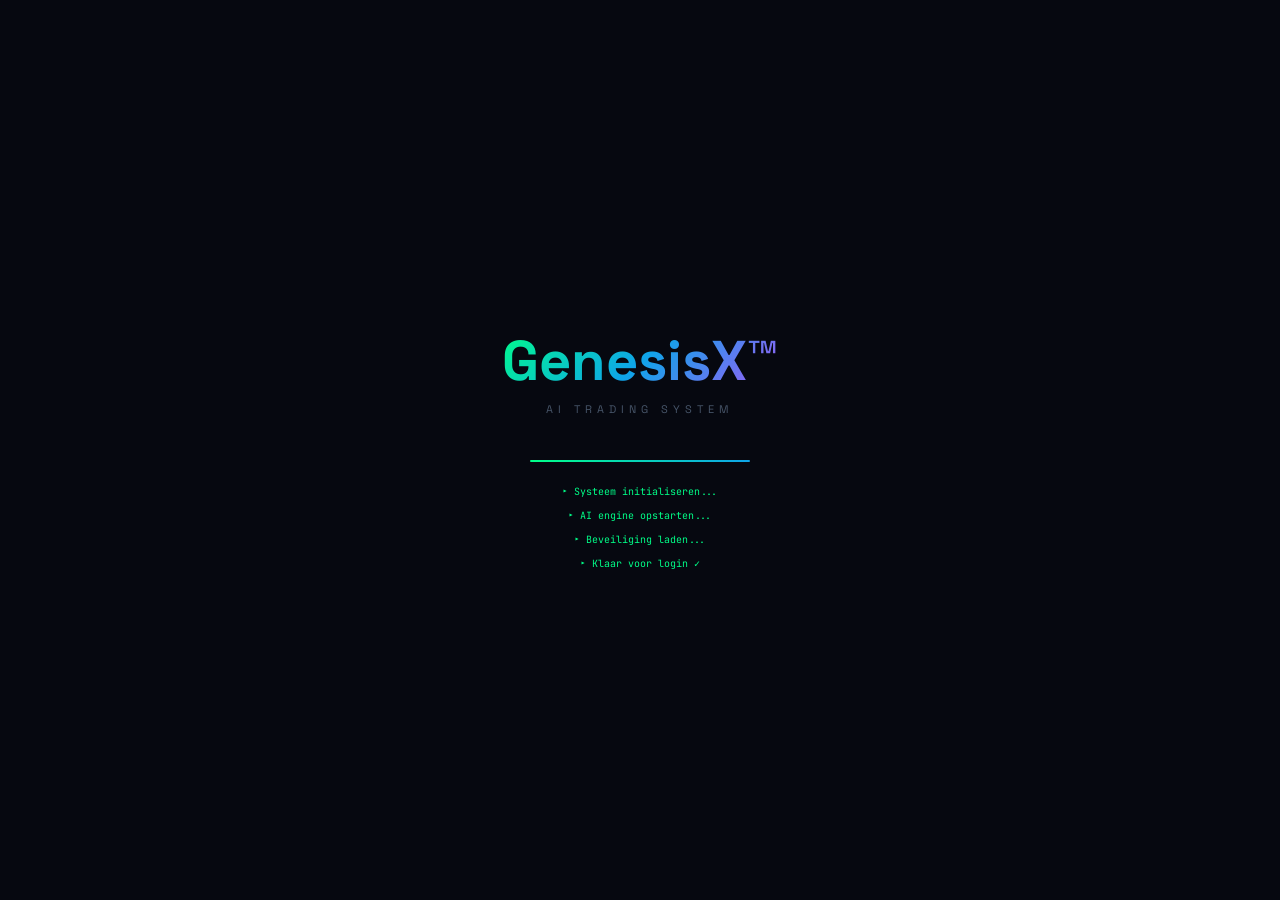
<file: login.html>
<!DOCTYPE html>
<html lang="nl">
<head>
<meta charset="UTF-8">
<meta name="viewport" content="width=device-width, initial-scale=1.0, maximum-scale=1.0, user-scalable=no">
<meta name="theme-color" content="#00ff88">
<meta name="apple-mobile-web-app-capable" content="yes">
<meta name="apple-mobile-web-app-status-bar-style" content="black-translucent">
<meta name="apple-mobile-web-app-title" content="GenesisX">
<title>GenesisX™ — Login</title>
<link href="https://fonts.googleapis.com/css2?family=Space+Grotesk:wght@400;500;600;700;800&family=JetBrains+Mono:wght@400;700&display=swap" rel="stylesheet">
<style>
:root{
  --bg:#060810;--bg2:#0d1220;--card:#0f1623;--card2:#141d2e;
  --border:#1a2540;--green:#00ff88;--blue:#0ea5e9;--purple:#a855f7;
  --yellow:#fbbf24;--red:#ef4444;
  --text:#e2e8f0;--text2:#94a3b8;--text3:#475569;
}
*{margin:0;padding:0;box-sizing:border-box;-webkit-tap-highlight-color:transparent;}
html,body{height:100%;overflow:hidden;}
body{background:var(--bg);color:var(--text);font-family:'Space Grotesk',sans-serif;display:flex;flex-direction:column;align-items:center;justify-content:center;}

/* ANIMATED BACKGROUND */
.bg-grid{position:fixed;inset:0;background-image:linear-gradient(rgba(0,255,136,0.03) 1px,transparent 1px),linear-gradient(90deg,rgba(0,255,136,0.03) 1px,transparent 1px);background-size:40px 40px;pointer-events:none;}
.bg-glow{position:fixed;inset:0;background:radial-gradient(ellipse 600px 400px at 50% 20%,rgba(0,255,136,0.05),transparent),radial-gradient(ellipse 400px 400px at 80% 80%,rgba(14,165,233,0.04),transparent);pointer-events:none;}
.orb{position:fixed;border-radius:50%;filter:blur(80px);pointer-events:none;animation:orbFloat 8s ease-in-out infinite;}
.orb1{width:300px;height:300px;background:rgba(0,255,136,0.06);top:-100px;left:-100px;animation-delay:0s;}
.orb2{width:200px;height:200px;background:rgba(14,165,233,0.06);bottom:-50px;right:-50px;animation-delay:3s;}
@keyframes orbFloat{0%,100%{transform:translate(0,0)}50%{transform:translate(30px,20px)}}

/* SPLASH */
#splash{position:fixed;inset:0;background:var(--bg);display:flex;flex-direction:column;align-items:center;justify-content:center;z-index:9999;transition:opacity 0.6s,transform 0.6s;}
#splash.out{opacity:0;transform:scale(1.05);pointer-events:none;}
.sp-logo{font-size:56px;font-weight:800;background:linear-gradient(135deg,var(--green),var(--blue),var(--purple));-webkit-background-clip:text;-webkit-text-fill-color:transparent;animation:glow 2s infinite;}
@keyframes glow{0%,100%{filter:drop-shadow(0 0 15px rgba(0,255,136,0.5))}50%{filter:drop-shadow(0 0 35px rgba(14,165,233,0.9))}}
.sp-sub{color:var(--text3);font-size:11px;letter-spacing:5px;text-transform:uppercase;margin:6px 0 44px;}
.sp-bar{width:220px;height:2px;background:var(--border);border-radius:2px;overflow:hidden;}
.sp-prog{height:100%;background:linear-gradient(90deg,var(--green),var(--blue));animation:load 1.8s ease forwards;}
@keyframes load{0%{width:0}100%{width:100%}}
.sp-txt{margin-top:18px;font-family:'JetBrains Mono',monospace;font-size:10px;color:var(--text3);text-align:center;line-height:2.4;}
.sp-txt span{display:block;opacity:0;animation:fi 0.3s forwards;}
.sp-txt span:nth-child(1){animation-delay:0.2s}
.sp-txt span:nth-child(2){animation-delay:0.5s}
.sp-txt span:nth-child(3){animation-delay:0.8s}
.sp-txt span:nth-child(4){animation-delay:1.1s}
@keyframes fi{to{opacity:1;color:var(--green)}}

/* LOGIN CARD */
.login-wrap{position:relative;z-index:1;width:100%;max-width:380px;padding:20px;}
.login-logo{text-align:center;margin-bottom:32px;}
.l-icon{width:64px;height:64px;background:linear-gradient(135deg,var(--green),var(--blue));border-radius:20px;display:flex;align-items:center;justify-content:center;font-size:30px;margin:0 auto 14px;box-shadow:0 0 40px rgba(0,255,136,0.25);}
.l-title{font-size:26px;font-weight:800;letter-spacing:-0.5px;}
.l-title span{color:var(--green);}
.l-sub{color:var(--text3);font-size:12px;letter-spacing:3px;text-transform:uppercase;margin-top:4px;}

.card{background:var(--card);border:1px solid var(--border);border-radius:20px;padding:24px;box-shadow:0 20px 60px rgba(0,0,0,0.5);}

/* TABS (password/pin) */
.mode-tabs{display:flex;background:var(--bg2);border-radius:12px;padding:3px;gap:3px;margin-bottom:22px;}
.mode-tab{flex:1;text-align:center;padding:8px;border-radius:9px;font-size:12px;font-weight:700;color:var(--text3);cursor:pointer;transition:all 0.2s;}
.mode-tab.active{background:var(--card2);color:var(--green);border:1px solid rgba(0,255,136,0.2);}

/* FORM */
.field{margin-bottom:14px;}
.field label{display:block;font-size:10px;font-weight:700;color:var(--text3);letter-spacing:1px;text-transform:uppercase;margin-bottom:6px;}
.field input{width:100%;background:var(--bg2);border:1px solid var(--border);border-radius:12px;padding:12px 14px;color:var(--text);font-family:'Space Grotesk',sans-serif;font-size:15px;outline:none;transition:border-color 0.2s,box-shadow 0.2s;}
.field input:focus{border-color:rgba(0,255,136,0.4);box-shadow:0 0 0 3px rgba(0,255,136,0.08);}
.field input::placeholder{color:var(--text3);}
.field input.error{border-color:rgba(239,68,68,0.6);box-shadow:0 0 0 3px rgba(239,68,68,0.08);}

/* PIN */
#pin-section{display:none;}
.pin-dots{display:flex;justify-content:center;gap:16px;margin:20px 0 14px;}
.pin-dot{width:14px;height:14px;border-radius:50%;border:2px solid var(--text3);transition:all 0.2s;}
.pin-dot.filled{background:var(--green);border-color:var(--green);box-shadow:0 0 8px rgba(0,255,136,0.5);}
.numpad{display:grid;grid-template-columns:repeat(3,1fr);gap:10px;margin-bottom:14px;}
.num-btn{background:var(--bg2);border:1px solid var(--border);border-radius:14px;padding:16px 8px;text-align:center;font-size:20px;font-weight:700;cursor:pointer;color:var(--text);transition:all 0.15s;user-select:none;}
.num-btn:active{background:rgba(0,255,136,0.12);border-color:rgba(0,255,136,0.3);transform:scale(0.96);}
.num-btn.del{font-size:18px;color:var(--text2);}
.num-btn.empty{background:transparent;border-color:transparent;cursor:default;}

/* REMEMBER ME */
.remember{display:flex;align-items:center;gap:8px;margin-bottom:18px;cursor:pointer;}
.remember input[type=checkbox]{width:16px;height:16px;accent-color:var(--green);cursor:pointer;}
.remember span{font-size:12px;color:var(--text2);}

/* BUTTONS */
.btn-login{width:100%;background:linear-gradient(135deg,var(--green),#00cc6a);color:#000;font-family:'Space Grotesk',sans-serif;font-size:15px;font-weight:800;padding:14px;border:none;border-radius:14px;cursor:pointer;transition:all 0.2s;letter-spacing:0.3px;}
.btn-login:hover{transform:translateY(-1px);box-shadow:0 8px 30px rgba(0,255,136,0.35);}
.btn-login:active{transform:translateY(0);box-shadow:none;}
.btn-login:disabled{opacity:0.5;cursor:not-allowed;transform:none;}

.btn-bio{width:100%;background:transparent;border:1px solid var(--border);color:var(--text2);font-family:'Space Grotesk',sans-serif;font-size:13px;font-weight:600;padding:12px;border-radius:14px;cursor:pointer;transition:all 0.2s;margin-top:10px;display:flex;align-items:center;justify-content:center;gap:8px;}
.btn-bio:hover{border-color:rgba(14,165,233,0.4);color:var(--blue);}

/* ERROR */
.err-msg{background:rgba(239,68,68,0.1);border:1px solid rgba(239,68,68,0.3);color:var(--red);font-size:12px;padding:10px 14px;border-radius:10px;margin-bottom:14px;display:none;text-align:center;}
.err-msg.show{display:block;}

/* SHAKE */
@keyframes shake{0%,100%{transform:translateX(0)}20%{transform:translateX(-8px)}40%{transform:translateX(8px)}60%{transform:translateX(-6px)}80%{transform:translateX(6px)}}
.shake{animation:shake 0.4s ease;}

/* FOOTER */
.login-footer{text-align:center;margin-top:20px;font-size:10px;color:var(--text3);letter-spacing:1px;}
.login-footer span{color:var(--green);}

/* VERSION */
.version-badge{position:fixed;bottom:20px;left:50%;transform:translateX(-50%);background:rgba(255,255,255,0.04);border:1px solid var(--border);border-radius:20px;padding:4px 14px;font-size:10px;color:var(--text3);font-family:'JetBrains Mono',monospace;letter-spacing:1px;}
</style>
</head>
<body>
<div class="bg-grid"></div>
<div class="bg-glow"></div>
<div class="orb orb1"></div>
<div class="orb orb2"></div>

<!-- SPLASH -->
<div id="splash">
  <div class="sp-logo">GenesisX™</div>
  <div class="sp-sub">AI Trading System</div>
  <div class="sp-bar"><div class="sp-prog"></div></div>
  <div class="sp-txt">
    <span>▸ Systeem initialiseren...</span>
    <span>▸ AI engine opstarten...</span>
    <span>▸ Beveiliging laden...</span>
    <span>▸ Klaar voor login ✓</span>
  </div>
</div>

<!-- LOGIN -->
<div class="login-wrap">
  <div class="login-logo">
    <div class="l-icon">⚡</div>
    <div class="l-title">Genesis<span>X</span>™</div>
    <div class="l-sub">Chief AI Officer Dashboard</div>
  </div>

  <div class="card">
    <!-- MODE TABS -->
    <div class="mode-tabs">
      <div class="mode-tab active" onclick="setMode('pass')">🔑 Wachtwoord</div>
      <div class="mode-tab" onclick="setMode('pin')">🔢 PIN Code</div>
    </div>

    <!-- ERROR -->
    <div class="err-msg" id="errMsg">Ongeldige inloggegevens. Probeer opnieuw.</div>

    <!-- PASSWORD SECTION -->
    <div id="pass-section">
      <div class="field">
        <label>Gebruikersnaam</label>
        <input type="text" id="username" placeholder="rafik" autocomplete="username" autocapitalize="none">
      </div>
      <div class="field">
        <label>Wachtwoord</label>
        <input type="password" id="password" placeholder="••••••••••" autocomplete="current-password" onkeydown="if(event.key==='Enter')doLogin()">
      </div>
    </div>

    <!-- PIN SECTION -->
    <div id="pin-section">
      <div style="text-align:center;font-size:12px;color:var(--text3);margin-bottom:4px">Voer je 4-cijferige PIN in</div>
      <div class="pin-dots">
        <div class="pin-dot" id="pd0"></div>
        <div class="pin-dot" id="pd1"></div>
        <div class="pin-dot" id="pd2"></div>
        <div class="pin-dot" id="pd3"></div>
      </div>
      <div class="numpad" id="numpad"></div>
    </div>

    <!-- REMEMBER ME -->
    <label class="remember">
      <input type="checkbox" id="rememberMe" checked>
      <span>Onthoud mij op dit apparaat</span>
    </label>

    <!-- LOGIN BTN -->
    <button class="btn-login" id="loginBtn" onclick="doLogin()">Inloggen →</button>

    <!-- BIOMETRIC -->
    <button class="btn-bio" onclick="biometricLogin()">
      <span>🔬</span> Biometrische login (binnenkort)
    </button>
  </div>

  <div class="login-footer">
    Beveiligd door <span>GenesisX™ Security</span> v2.0
  </div>
</div>

<div class="version-badge">GX v2.0 | 2026</div>

<script>
// ===== SESSION =====
const SESSION_KEY='gx_session';
const SESSION_DURATION=24*60*60*1000; // 24 uur
const REMEMBER_KEY='gx_remember';

// Als al ingelogd → direct naar index
(function checkExisting(){
  const s=sessionStorage.getItem(SESSION_KEY)||localStorage.getItem(SESSION_KEY);
  if(s){
    try{
      const parsed=JSON.parse(s);
      if(parsed.expires>Date.now()){
        window.location.replace('index.html');
        return;
      }
    }catch{}
  }
  // Verwijder verlopen tokens
  localStorage.removeItem(SESSION_KEY);
  sessionStorage.removeItem(SESSION_KEY);
})();

// ===== SPLASH =====
setTimeout(()=>{document.getElementById('splash').classList.add('out');},1900);

// ===== MODE (password / pin) =====
let currentMode='pass';
let pinBuffer='';

function setMode(mode){
  currentMode=mode;
  document.querySelectorAll('.mode-tab').forEach((t,i)=>{
    t.classList.toggle('active',(mode==='pass'&&i===0)||(mode==='pin'&&i===1));
  });
  document.getElementById('pass-section').style.display=mode==='pass'?'block':'none';
  document.getElementById('pin-section').style.display=mode==='pin'?'block':'none';
  if(mode==='pin')buildNumpad();
  hideErr();
  pinBuffer='';
  updatePinDots();
}

// ===== NUMPAD =====
function buildNumpad(){
  const pad=document.getElementById('numpad');
  const keys=[1,2,3,4,5,6,7,8,9,'','0','⌫'];
  pad.innerHTML=keys.map(k=>{
    if(k==='')return`<div class="num-btn empty"></div>`;
    if(k==='⌫')return`<div class="num-btn del" onclick="pinDel()">⌫</div>`;
    return`<div class="num-btn" onclick="pinKey(${k})">${k}</div>`;
  }).join('');
}

function pinKey(n){
  if(pinBuffer.length>=4)return;
  pinBuffer+=String(n);
  updatePinDots();
  if(pinBuffer.length===4)setTimeout(doLogin,150);
}

function pinDel(){
  pinBuffer=pinBuffer.slice(0,-1);
  updatePinDots();
  hideErr();
}

function updatePinDots(){
  for(let i=0;i<4;i++){
    const d=document.getElementById('pd'+i);
    if(d)d.classList.toggle('filled',i<pinBuffer.length);
  }
}

// ===== LOGIN =====
function doLogin(){
  hideErr();
  const remember=document.getElementById('rememberMe').checked;
  let valid=false;

  if(currentMode==='pass'){
    const u=(document.getElementById('username').value||'').trim().toLowerCase();
    const p=document.getElementById('password').value||'';
    valid=(u==='rafik'&&p==='GenesisX2024!');
  } else {
    valid=(pinBuffer==='1990');
  }

  if(valid){
    createSession(remember);
  } else {
    showErr(currentMode==='pass'
      ?'Onjuiste gebruikersnaam of wachtwoord.'
      :'Onjuiste PIN code. Probeer opnieuw.');
    shake();
    if(currentMode==='pin'){pinBuffer='';updatePinDots();}
  }
}

function createSession(remember){
  const token={
    user:'rafik',
    created:Date.now(),
    expires:Date.now()+SESSION_DURATION
  };
  const tokenStr=JSON.stringify(token);
  if(remember){
    localStorage.setItem(SESSION_KEY,tokenStr);
    localStorage.setItem(REMEMBER_KEY,'1');
  } else {
    sessionStorage.setItem(SESSION_KEY,tokenStr);
    localStorage.removeItem(REMEMBER_KEY);
  }

  // Feedback + redirect naar index
  const btn=document.getElementById('loginBtn');
  btn.textContent='✓ Inloggen gelukt...';
  btn.style.background='linear-gradient(135deg,#00cc6a,#00ff88)';
  btn.disabled=true;
  setTimeout(()=>window.location.replace('index.html'),600);
}

// ===== BIOMETRIC =====
function biometricLogin(){
  if(window.PublicKeyCredential){
    alert('🔬 Biometrische login\n\nWebAuthn/Face ID ondersteuning wordt toegevoegd in GenesisX v2.1.\n\nGebruik voorlopig je wachtwoord of PIN.');
  } else {
    alert('🔬 Biometrische login is niet beschikbaar op dit apparaat.');
  }
}

// ===== UI HELPERS =====
function showErr(msg){
  const el=document.getElementById('errMsg');
  el.textContent=msg;
  el.classList.add('show');
}

function hideErr(){
  document.getElementById('errMsg').classList.remove('show');
  document.getElementById('username')?.classList.remove('error');
  document.getElementById('password')?.classList.remove('error');
}

function shake(){
  const card=document.querySelector('.card');
  card.classList.remove('shake');
  void card.offsetWidth;
  card.classList.add('shake');
  setTimeout(()=>card.classList.remove('shake'),500);
}

// Auto-focus username
setTimeout(()=>{
  if(currentMode==='pass')document.getElementById('username').focus();
},2000);
</script>
</body>
</html>
</file>
